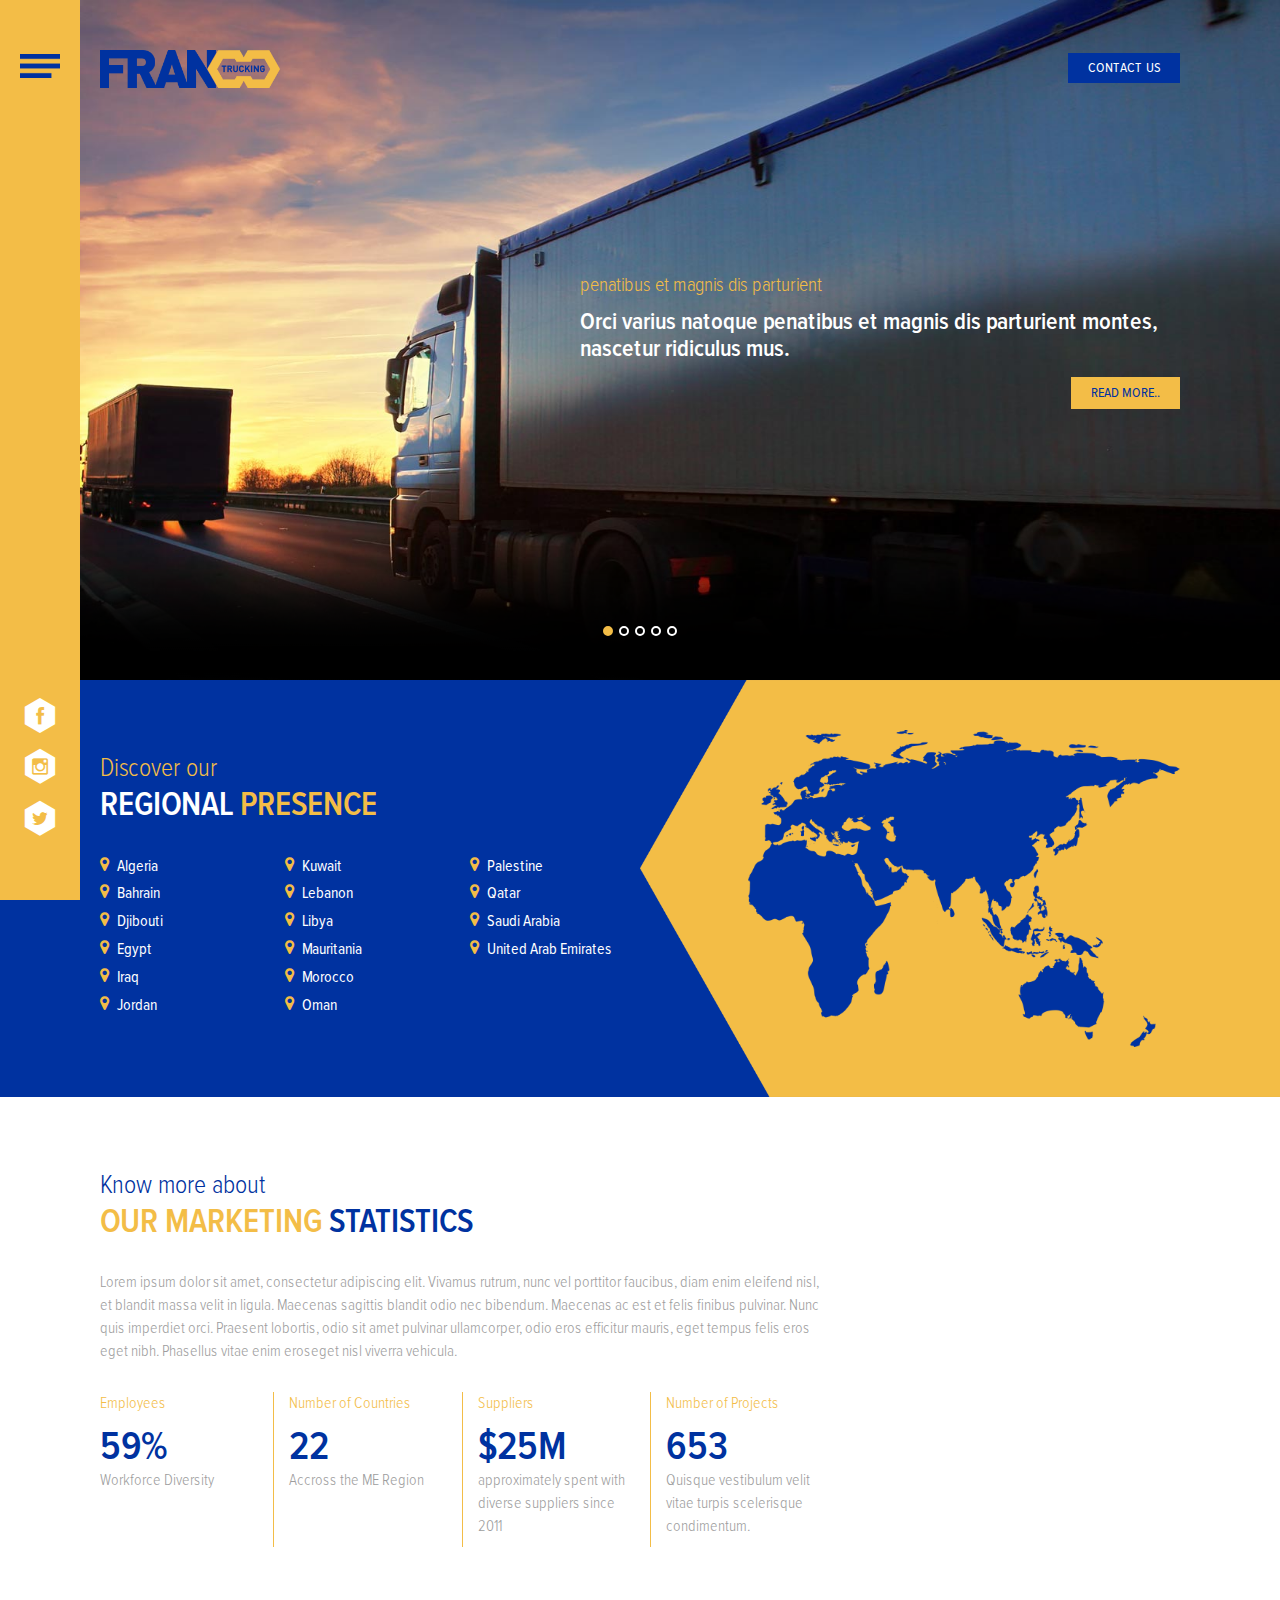
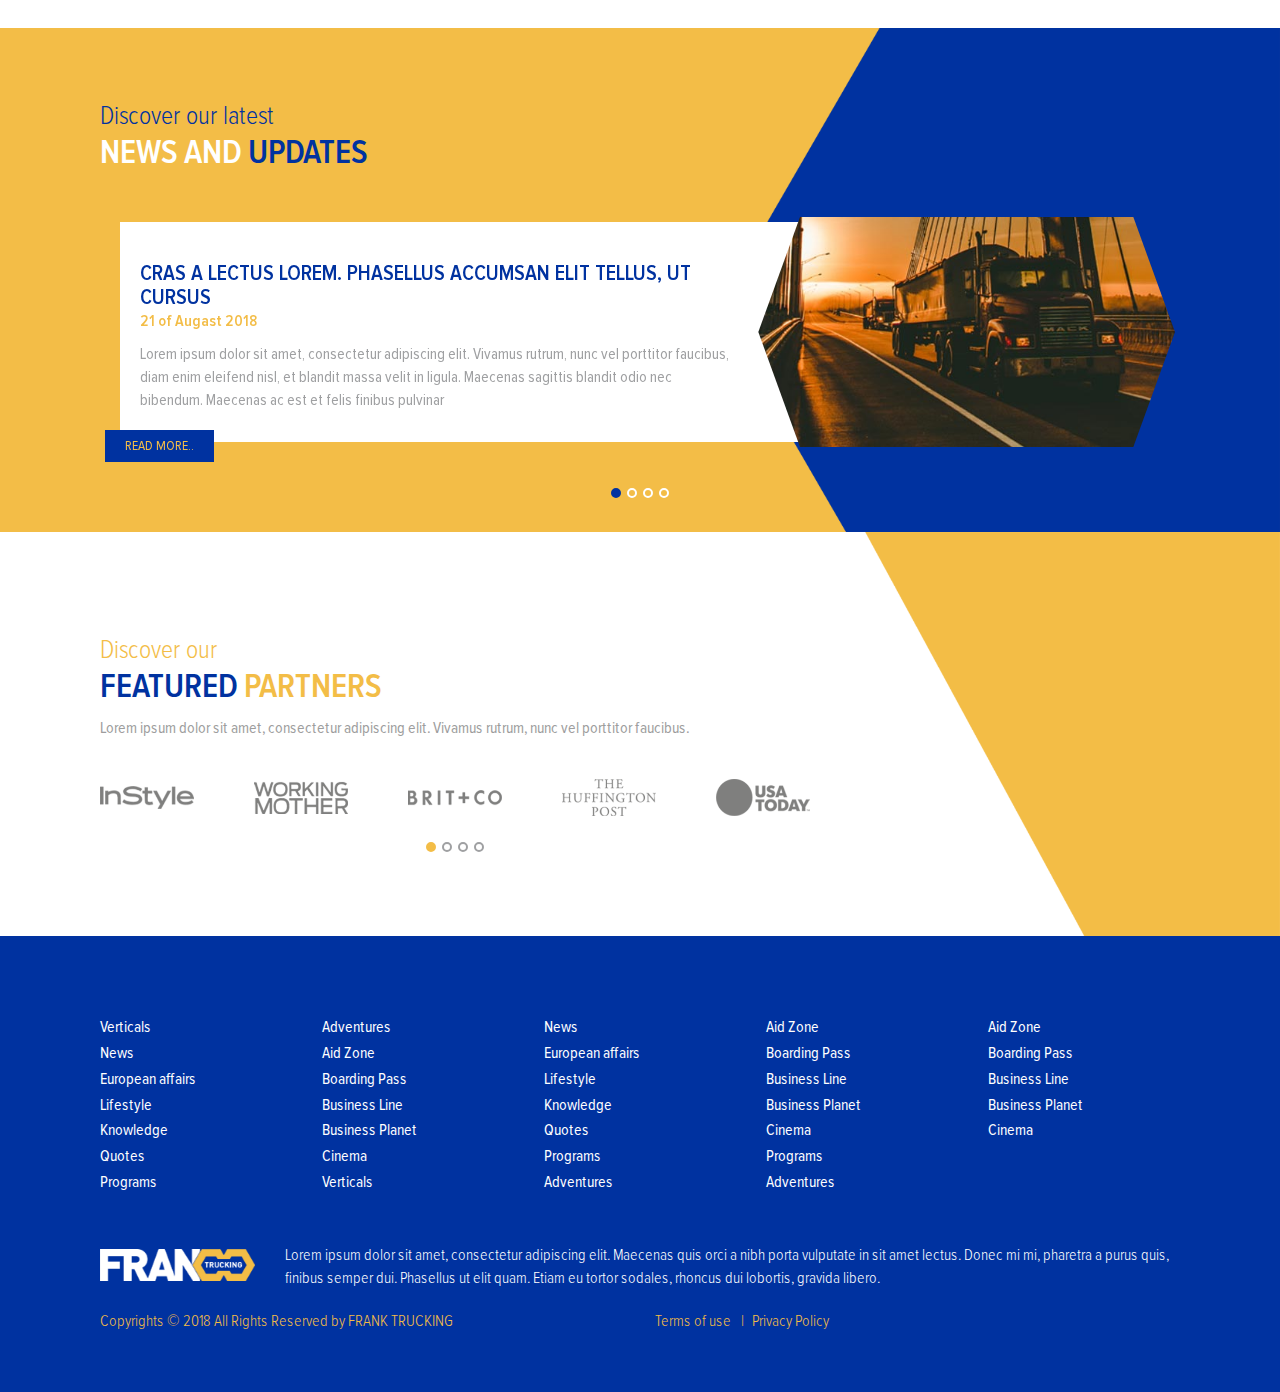
<file: index.html>
<!DOCTYPE html>
<html lang="en">
  <head>
    <meta charset="utf-8">
    <meta http-equiv="X-UA-Compatible" content="IE=edge">
    <meta name="viewport" content="width=device-width, initial-scale=1">
    <!-- The above 3 meta tags *must* come first in the head; any other head content must come *after* these tags -->
    <title>Franco</title>
 
    <link rel="apple-touch-icon" sizes="180x180" href="favicon/apple-touch-icon.png">
    <link rel="icon" type="image/png" sizes="32x32" href="favicon/favicon-32x32.png">
    <link rel="icon" type="image/png" sizes="16x16" href="favicon/favicon-16x16.png">
    <link rel="manifest" href="favicon/site.webmanifest">
    <link rel="mask-icon" href="favicon/safari-pinned-tab.svg" color="#5bbad5">
    <link rel="shortcut icon" href="favicon/favicon.ico">
    <meta name="msapplication-TileColor" content="#ffffff">
    <meta name="msapplication-config" content="favicon/browserconfig.xml">
    <meta name="theme-color" content="#ffffff">

    <!-- CSS -->
    <link href="css/bootstrap.min.css" rel="stylesheet">
    <link href="css/owl.carousel.min.css" rel="stylesheet">
    <link href="css/owl.theme.default.min.css" rel="stylesheet">
    <link rel="stylesheet" href="css/jquery.mCustomScrollbar.min.css">
    <link href="css/style.css" rel="stylesheet">

    <!-- HTML5 shim and Respond.js for IE8 support of HTML5 elements and media queries -->
    <!-- WARNING: Respond.js doesn't work if you view the page via file:// -->
    <!--[if lt IE 9]>
      <script src="https://oss.maxcdn.com/html5shiv/3.7.3/html5shiv.min.js"></script>
      <script src="https://oss.maxcdn.com/respond/1.4.2/respond.min.js"></script>
    <![endif]-->
  </head>
  <body>

    <div class="fixedMenu">
      <div class="container v-center">
        <div class="col-sm-4 col-xs-3">
            <a href="#7" class="menuBtn"><img src="img/menu_icon_blue.png"></a>
        </div>
        <div class="col-sm-4 col-xs-6">
          <div class="logo">
              <a href="index.html"><img class="logo" src="img/logo.png" alt="Logo"></a>
          </div>
          
        </div>
        <div class="col-sm-4 col-xs-3">
          <div class="socialIconsAndContactBtn">
            <div class="socialIcons">
              <a href="#7" target="_blank">
                  <span class="icon-fb"></span>
              </a>
              <a href="#7" target="_blank">
                  <span class="icon-insta"></span>
              </a>
              <a href="#7" target="_blank">
                  <span class="icon-twitter1"></span>
              </a>
            </div>
            <div class="contactBtn">
                <a class="m_btn" href="contact.html">Contact Us</a>
            </div>
          </div>
        </div>
      </div>
    </div>

    <div class="mainMenu">
      
      <div class="container">
        <a href="#7" class="closeMenu">x</a>

        <div class="warp">
          <div class="col-sm-6">
            <div class="menu">
              <ul>
                <li class="current-menu-item"><a href="index.html">Homepage</a></li>
                <li><a href="board-of-directors-and-corporate-governance.html">About Us</a></li>
                <li><a href="sustainability-and-compliance.html">Sustainability and Compliance</a></li>
                <li><a href="business-units.html">Business Units</a></li>
                <li><a href="people.html">PEOPLE</a></li>
                <li><a href="services.html">Services</a></li>
              </ul>
            </div>
          </div>
          <div class="col-sm-6">
            <div class="socialIcons">
              <a href="#7" target="_blank">
                  <span class="icon-fb"></span>
              </a>
              <a href="#7" target="_blank">
                  <span class="icon-insta"></span>
              </a>
              <a href="#7" target="_blank">
                  <span class="icon-twitter1"></span>
              </a>
            </div>
            <div class="logo">
              <img src="img/footer_logo.png" alt="">
            </div>
          </div>
        </div>
      </div>
    </div>
    <section class="mainImage">
      <div class="leftNav">
        <a href="#7" class="menuBtn"><img src="img/menu_icon_blue.png"></a>
        <div class="socialIcons">
          <a href="#7" target="_blank">
              <span class="icon-fb"></span>
          </a><br>
          <a href="#7" target="_blank">
              <span class="icon-insta"></span>
          </a><br>
          <a href="#7" target="_blank">
              <span class="icon-twitter1"></span>
          </a>
        </div>
      </div>
      <div class="topHeader">
        <div class="container">
          <div class="col-xs-6">
            <a href="index.html"><img class="logo" src="img/logo.png" alt="Logo"></a>
          </div>
          <div class="col-xs-6">
            <div class="nav">
              <a class="m_btn" href="contact.html">Contact Us</a>
            </div>
          </div>
        </div>
      </div>
      <div class="owl-carousel">

        <!--Item-->
        <div class="item cover" style="background-image: url('img/slider_img_1.jpg')">

          <div class="container">
            <div class="col-xs-12">
              <div class="content v-center">
                <div class="box">
                    <p>penatibus et magnis dis parturient</p>
                    <h1>Orci varius natoque penatibus et magnis dis parturient montes, nascetur ridiculus mus.</h1>
                    <a class="s_btn" href="#7">Read more..</a>
                </div>
                
              </div> 
            </div> 
          </div>
          
          <div class="shadow"></div>
        </div>

        <!--Item-->
        <div class="item cover" style="background-image: url('img/slider_img_1.jpg')">

          <div class="container">
            <div class="col-xs-12">
              <div class="content v-center">
                <div class="box">
                    <p>penatibus et magnis dis parturient</p>
                    <h1>Orci varius natoque penatibus et magnis dis parturient montes, nascetur ridiculus mus.</h1>
                    <a class="s_btn" href="#7">Read more..</a>
                </div>
                
              </div> 
            </div> 
          </div>
          
          <div class="shadow"></div>
        </div>

        <!--Item-->
        <div class="item cover" style="background-image: url('img/slider_img_1.jpg')">

          <div class="container">
            <div class="col-xs-12">
              <div class="content v-center">
                <div class="box">
                    <p>penatibus et magnis dis parturient</p>
                    <h1>Orci varius natoque penatibus et magnis dis parturient montes, nascetur ridiculus mus.</h1>
                    <a class="s_btn" href="#7">Read more..</a>
                </div>
                
              </div> 
            </div> 
          </div>
          
          <div class="shadow"></div>
        </div>

        <!--Item-->
        <div class="item cover" style="background-image: url('img/slider_img_1.jpg')">

          <div class="container">
            <div class="col-xs-12">
              <div class="content v-center">
                <div class="box">
                    <p>penatibus et magnis dis parturient</p>
                    <h1>Orci varius natoque penatibus et magnis dis parturient montes, nascetur ridiculus mus.</h1>
                    <a class="s_btn" href="#7">Read more..</a>
                </div>
                
              </div> 
            </div> 
          </div>
          
          <div class="shadow"></div>
        </div>

        <!--Item-->
        <div class="item cover" style="background-image: url('img/slider_img_1.jpg')">

          <div class="container">
            <div class="col-xs-12">
              <div class="content v-center">
                <div class="box">
                    <p>penatibus et magnis dis parturient</p>
                    <h1>Orci varius natoque penatibus et magnis dis parturient montes, nascetur ridiculus mus.</h1>
                    <a class="s_btn" href="#7">Read more..</a>
                </div>
                
              </div> 
            </div> 
          </div>
          
          <div class="shadow"></div>
        </div>
      </div>
    </section>

    <section class="discover">
      <div class="container">
        <div class="col-md-6 col-sm-12">
          <div class="title">
            <p>Discover our</p>
            <h1><span>Regional</span> Presence</h1>
          </div>
          <div class="content">
            <ul>
                <li><span class="icon-map-marker"></span> Algeria</li>
                <li><span class="icon-map-marker"></span> Bahrain</li>
                <li><span class="icon-map-marker"></span> Djibouti</li>
                <li><span class="icon-map-marker"></span> Egypt</li>
                <li><span class="icon-map-marker"></span> Iraq</li>
                <li><span class="icon-map-marker"></span> Jordan</li>
                <li><span class="icon-map-marker"></span> Kuwait</li>
                <li><span class="icon-map-marker"></span> Lebanon</li>
                <li><span class="icon-map-marker"></span> Libya</li>
                <li><span class="icon-map-marker"></span> Mauritania</li>
                <li><span class="icon-map-marker"></span> Morocco</li>
                <li><span class="icon-map-marker"></span> Oman</li>
                <li><span class="icon-map-marker"></span> Palestine</li>
                <li><span class="icon-map-marker"></span> Qatar</li>
                <li><span class="icon-map-marker"></span> Saudi Arabia</li>
                <li><span class="icon-map-marker"></span> United Arab Emirates</li>
            </ul>
          </div>
          <div class="clearfix"></div>
        </div>

        <div class="col-md-5 col-md-offset-1 col-sm-5 topShapeMob">
          <div class="map">
            <img class="img-responsive center-block" src="img/discover_map.png" alt="">
          </div>
        </div>

      </div>
    </section>

    <section class="knowMore" style="background-image: url('img/knowmore_bg_pc_parallax.jpg');">
      <div class="container">

        <div class="col-md-8 col-sm-12 contentCol sameHeight">
          <div class="title">
            <p>Know more about</p>
            <h1><span>Our Marketing</span> Statistics</h1>
          </div>
          <div class="content">
            <p>Lorem ipsum dolor sit amet, consectetur adipiscing elit. Vivamus rutrum, nunc vel porttitor faucibus, diam enim eleifend nisl, et blandit massa velit in ligula. Maecenas sagittis blandit odio nec bibendum. Maecenas ac est et felis finibus pulvinar. Nunc quis imperdiet orci. Praesent lobortis, odio sit amet pulvinar ullamcorper, odio eros efficitur mauris, eget tempus felis eros eget nibh. Phasellus vitae enim eroseget nisl viverra vehicula.</p>
            <div class="statistics">
              <div class="row">
                <div class="col-md-3 col-sm-6 col">
                  <p class="head">Employees</p>
                  <h1>59%</h1>
                  <p>Workforce Diversity</p>
                </div>
                
                <div class="col-md-3 col-sm-6 col">
                  <p class="head">Number of Countries</p>
                  <h1>22</h1>
                  <p>Accross the ME Region</p>
                </div>

                <div class="col-md-3 col-sm-6 col">
                  <p class="head">Suppliers</p>
                  <h1>$25M</h1>
                  <p>approximately spent with diverse suppliers since 2011</p>
                </div>

                <div class="col-md-3 col-sm-6 col">
                  <p class="head">Number of Projects</p>
                  <h1>653</h1>
                  <p>Quisque vestibulum velit vitae turpis scelerisque condimentum. </p>
                </div>

              </div>
            </div>
          </div>
        </div>

        <div class="col-md-4 col-sm-12 shapeCol sameHeight">
          <img class="rightShapePc" src="img/knowmore_bg_pc.png">
        </div>

      </div>
    </section>

    <section class="news">
      <div class="container">
        <div class="col-xs-12">
          <div class="title">
            <p>Discover our latest</p>
            <h1><span>News and</span> updates</h1>
          </div>
        </div>
        <div class="col-xs-12 shapeCol">
          <div class="content">
            <div class="owl-carousel">

              <!--Item-->
              <div class="item">
                <div class="row">
                  <div class="col-md-8 col-sm-12 col sameHeight">
                    <div class="content">
                      <h1>Cras a lectus lorem. Phasellus accumsan elit tellus, ut cursus</h1>
                      <p class="date">21 of Augast 2018</p>
                      <p>Lorem ipsum dolor sit amet, consectetur adipiscing elit. Vivamus rutrum, nunc vel porttitor faucibus, diam enim eleifend nisl, et blandit massa velit in ligula. Maecenas sagittis blandit odio nec bibendum. Maecenas ac est et felis finibus pulvinar</p>
                      <a class="m_btn" href="#7">Read more..</a>
                    </div>
                  </div>
                  <div class="col-md-4 col-sm-12 col sameHeight">
                    <div class="imgBox cover" style="background-image: url('img/news_img.jpg')"></div>
                  </div>
                </div>
              </div>

              <!--Item-->
              <div class="item">
                <div class="row">
                  <div class="col-md-8 col-sm-12 col sameHeight">
                    <div class="content">
                      <h1>Cras a lectus lorem. Phasellus accumsan elit tellus, ut cursus</h1>
                      <p class="date">21 of Augast 2018</p>
                      <p>Lorem ipsum dolor sit amet, consectetur adipiscing elit. Vivamus rutrum, nunc vel porttitor faucibus, diam enim eleifend nisl, et blandit massa velit in ligula. Maecenas sagittis blandit odio nec bibendum. Maecenas ac est et felis finibus pulvinar</p>
                      <a class="m_btn" href="#7">Read more..</a>
                    </div>
                  </div>
                  <div class="col-md-4 col-sm-12 col sameHeight">
                    <div class="imgBox cover" style="background-image: url('img/news_img.jpg')"></div>
                  </div>
                </div>
              </div>

              <!--Item-->
              <div class="item">
                <div class="row">
                  <div class="col-md-8 col-sm-12 col sameHeight">
                    <div class="content">
                      <h1>Cras a lectus lorem. Phasellus accumsan elit tellus, ut cursus</h1>
                      <p class="date">21 of Augast 2018</p>
                      <p>Lorem ipsum dolor sit amet, consectetur adipiscing elit. Vivamus rutrum, nunc vel porttitor faucibus, diam enim eleifend nisl, et blandit massa velit in ligula. Maecenas sagittis blandit odio nec bibendum. Maecenas ac est et felis finibus pulvinar</p>
                      <a class="m_btn" href="#7">Read more..</a>
                    </div>
                  </div>
                  <div class="col-md-4 col-sm-12 col sameHeight">
                    <div class="imgBox cover" style="background-image: url('img/news_img.jpg')"></div>
                  </div>
                </div>
              </div>

              <!--Item-->
              <div class="item">
                <div class="row">
                  <div class="col-md-8 col-sm-12 col sameHeight">
                    <div class="content">
                      <h1>Cras a lectus lorem. Phasellus accumsan elit tellus, ut cursus</h1>
                      <p class="date">21 of Augast 2018</p>
                      <p>Lorem ipsum dolor sit amet, consectetur adipiscing elit. Vivamus rutrum, nunc vel porttitor faucibus, diam enim eleifend nisl, et blandit massa velit in ligula. Maecenas sagittis blandit odio nec bibendum. Maecenas ac est et felis finibus pulvinar</p>
                      <a class="m_btn" href="#7">Read more..</a>
                    </div>
                  </div>
                  <div class="col-md-4 col-sm-12 col sameHeight">
                    <div class="imgBox cover" style="background-image: url('img/news_img.jpg')"></div>
                  </div>
                </div>
              </div>

            </div>
          </div>
        </div>
      </div>
    </section>

    <section class="partners">
      <div class="container">
        <div class="col-md-8">
          <div class="title">
            <p>Discover our</p>
            <h1><span>Featured</span> Partners</h1>
          </div>
          <div class="content">
            <p>Lorem ipsum dolor sit amet, consectetur adipiscing elit. Vivamus rutrum, nunc vel porttitor faucibus.</p>
          </div>

        </div>
        <div class="col-md-8 shapeCol">
            <div class="content">
              <div class="owl-carousel">
                <div class="item">
                  <img class="img-responsive" src="img/partners_logos_1.png" alt="">
                </div>
                <div class="item">
                  <img class="img-responsive" src="img/partners_logos_2.png" alt="">
                </div>
                <div class="item">
                  <img class="img-responsive" src="img/partners_logos_3.png" alt="">
                </div>
                <div class="item">
                  <img class="img-responsive" src="img/partners_logos_4.png" alt="">
                </div>
                <div class="item">
                  <img class="img-responsive" src="img/partners_logos_5.png" alt="">
                </div>
                <div class="item">
                  <img class="img-responsive" src="img/partners_logos_1.png" alt="">
                </div>
                <div class="item">
                  <img class="img-responsive" src="img/partners_logos_2.png" alt="">
                </div>
                <div class="item">
                  <img class="img-responsive" src="img/partners_logos_3.png" alt="">
                </div>
                <div class="item">
                  <img class="img-responsive" src="img/partners_logos_4.png" alt="">
                </div>
                <div class="item">
                  <img class="img-responsive" src="img/partners_logos_5.png" alt="">
                </div>
                <div class="item">
                  <img class="img-responsive" src="img/partners_logos_1.png" alt="">
                </div>
                <div class="item">
                  <img class="img-responsive" src="img/partners_logos_2.png" alt="">
                </div>
                <div class="item">
                  <img class="img-responsive" src="img/partners_logos_3.png" alt="">
                </div>
                <div class="item">
                  <img class="img-responsive" src="img/partners_logos_4.png" alt="">
                </div>
                <div class="item">
                  <img class="img-responsive" src="img/partners_logos_5.png" alt="">
                </div>
                <div class="item">
                  <img class="img-responsive" src="img/partners_logos_1.png" alt="">
                </div>
                <div class="item">
                  <img class="img-responsive" src="img/partners_logos_2.png" alt="">
                </div>
                <div class="item">
                  <img class="img-responsive" src="img/partners_logos_3.png" alt="">
                </div>
                <div class="item">
                  <img class="img-responsive" src="img/partners_logos_4.png" alt="">
                </div>
                <div class="item">
                  <img class="img-responsive" src="img/partners_logos_5.png" alt="">
                </div>
              </div>
            </div>
        </div>
      </div>
    </section>

    <footer>
      <div class="container">
        <div class="col-sm-12">
          <div class="menu">
            <ul>
                <li><a href="#7">Verticals</a></li>
                <li><a href="#7">News</a></li>
                <li><a href="#7">European affairs</a></li>
                <li><a href="#7">Lifestyle</a></li>
                <li><a href="#7">Knowledge</a></li>
                <li><a href="#7">Quotes</a></li>
                <li><a href="#7">Programs</a></li>
                <li><a href="#7">Adventures</a></li>
                <li><a href="#7">Aid Zone</a></li>
                <li><a href="#7">Boarding Pass</a></li>
                <li><a href="#7">Business Line</a></li>
                <li><a href="#7">Business Planet</a></li>
                <li><a href="#7">Cinema</a></li>
                <li><a href="#7">Verticals</a></li>
                <li><a href="#7">News</a></li>
                <li><a href="#7">European affairs</a></li>
                <li><a href="#7">Lifestyle</a></li>
                <li><a href="#7">Knowledge</a></li>
                <li><a href="#7">Quotes</a></li>
                <li><a href="#7">Programs</a></li>
                <li><a href="#7">Adventures</a></li>
                <li><a href="#7">Aid Zone</a></li>
                <li><a href="#7">Boarding Pass</a></li>
                <li><a href="#7">Business Line</a></li>
                <li><a href="#7">Business Planet</a></li>
                <li><a href="#7">Cinema</a></li>
                <li><a href="#7">Programs</a></li>
                <li><a href="#7">Adventures</a></li>
                <li><a href="#7">Aid Zone</a></li>
                <li><a href="#7">Boarding Pass</a></li>
                <li><a href="#7">Business Line</a></li>
                <li><a href="#7">Business Planet</a></li>
                <li><a href="#7">Cinema</a></li>
            </ul>
          </div>
        </div>
        <div class="col-sm-3 col-md-2">
          <img class="logo img-responsive" src="img/footer_logo.png" alt="Logo">
        </div>
        <div class="col-sm-9 col-md-10">
          <p>Lorem ipsum dolor sit amet, consectetur adipiscing elit. Maecenas quis orci a nibh porta vulputate in sit amet lectus. Donec mi mi, pharetra a purus quis, finibus semper dui. Phasellus ut elit quam. Etiam eu tortor sodales, rhoncus dui lobortis, gravida libero. </p>
        </div>
        <div class="clearfix"></div>
        <div class="copyrights">
          <div class="col-sm-6">
            <p>Copyrights © 2018 All Rights Reserved by FRANK TRUCKING</p>
          </div>
          <div class="col-sm-6">
            <a href="#7">Terms of use</a>
            <a href="#7">Privacy Policy</a>
          </div>
          <div class="clearfix"></div>
        </div>
      </div>
    </footer>

    <!-- JavaScript plugins -->
    <script src="js/jquery.min.js"></script>
    <script src="js/bootstrap.min.js"></script>
    <script src="js/owl.carousel.min.js"></script>
    <script src="js/grids.min.js"></script>
    <script src="js/jquery.mCustomScrollbar.concat.min.js"></script>
    <script src="js/main.js"></script>
  </body>
</html>
</file>
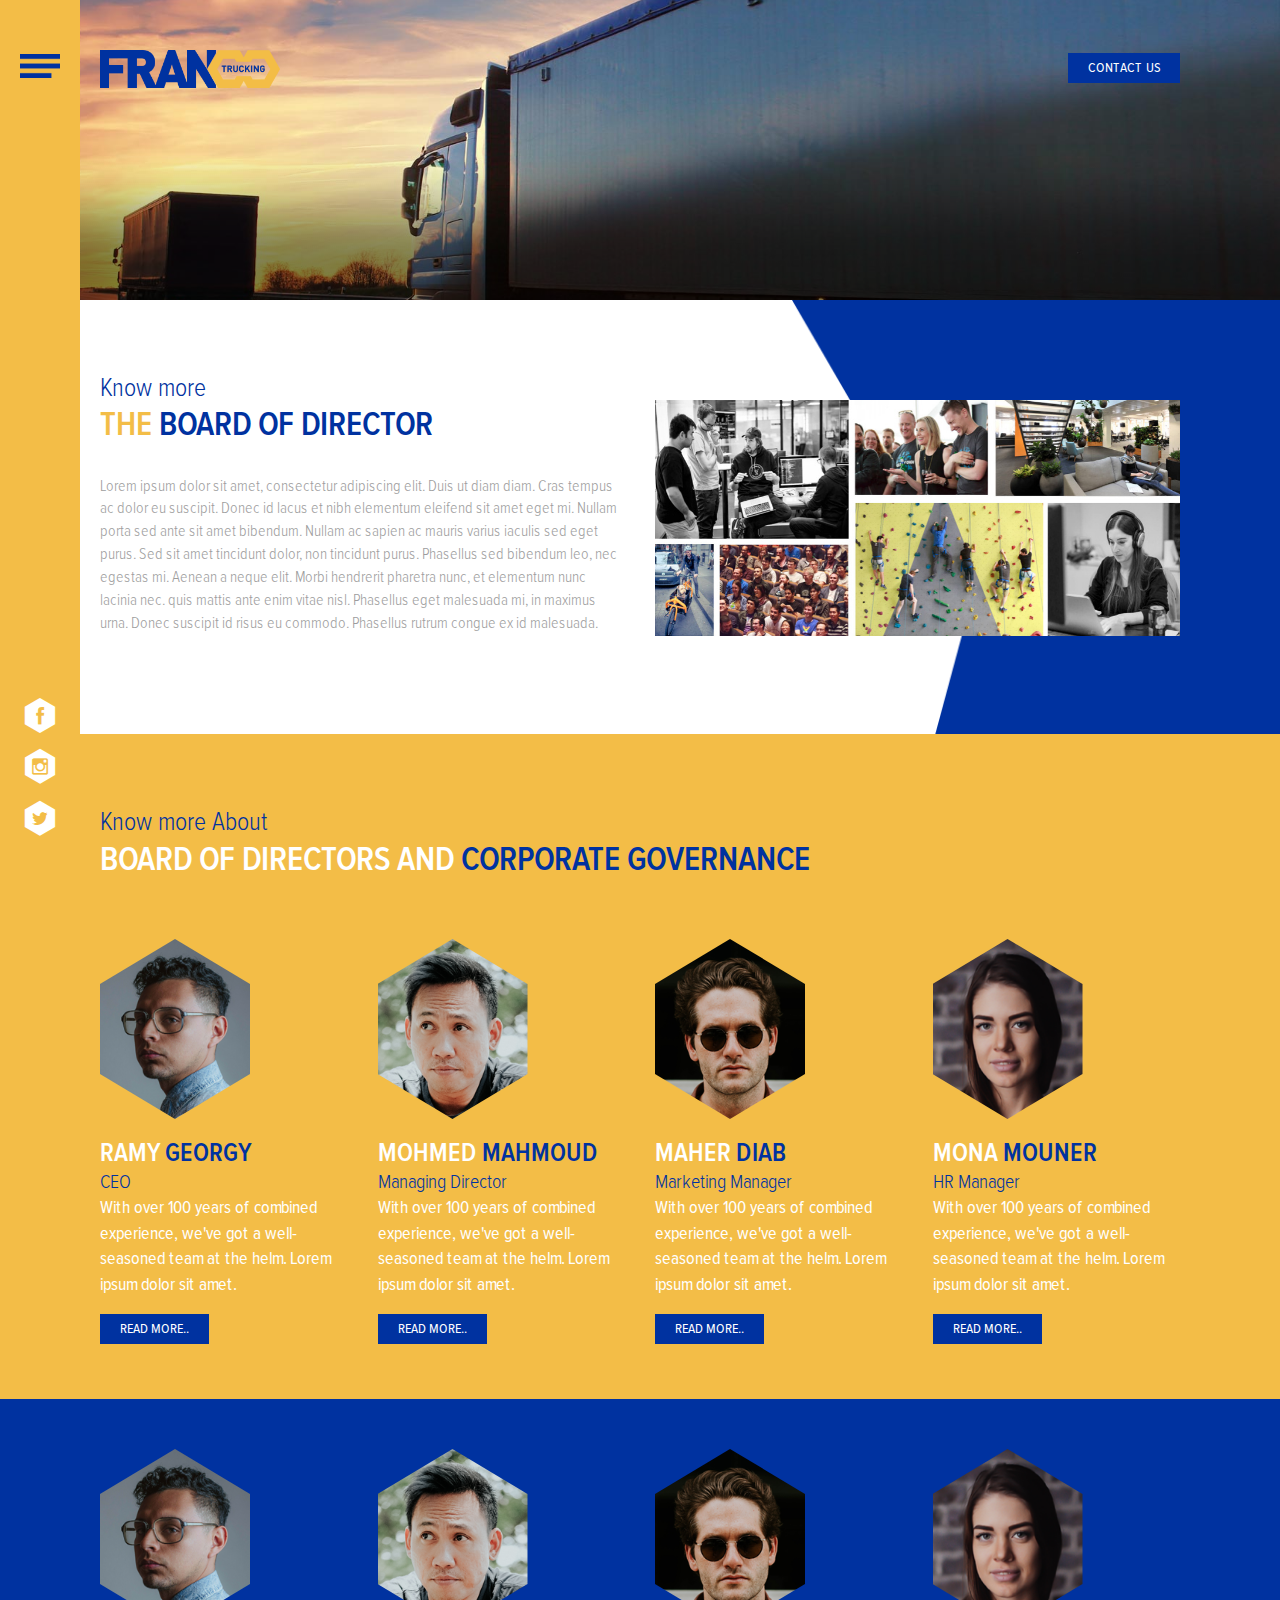
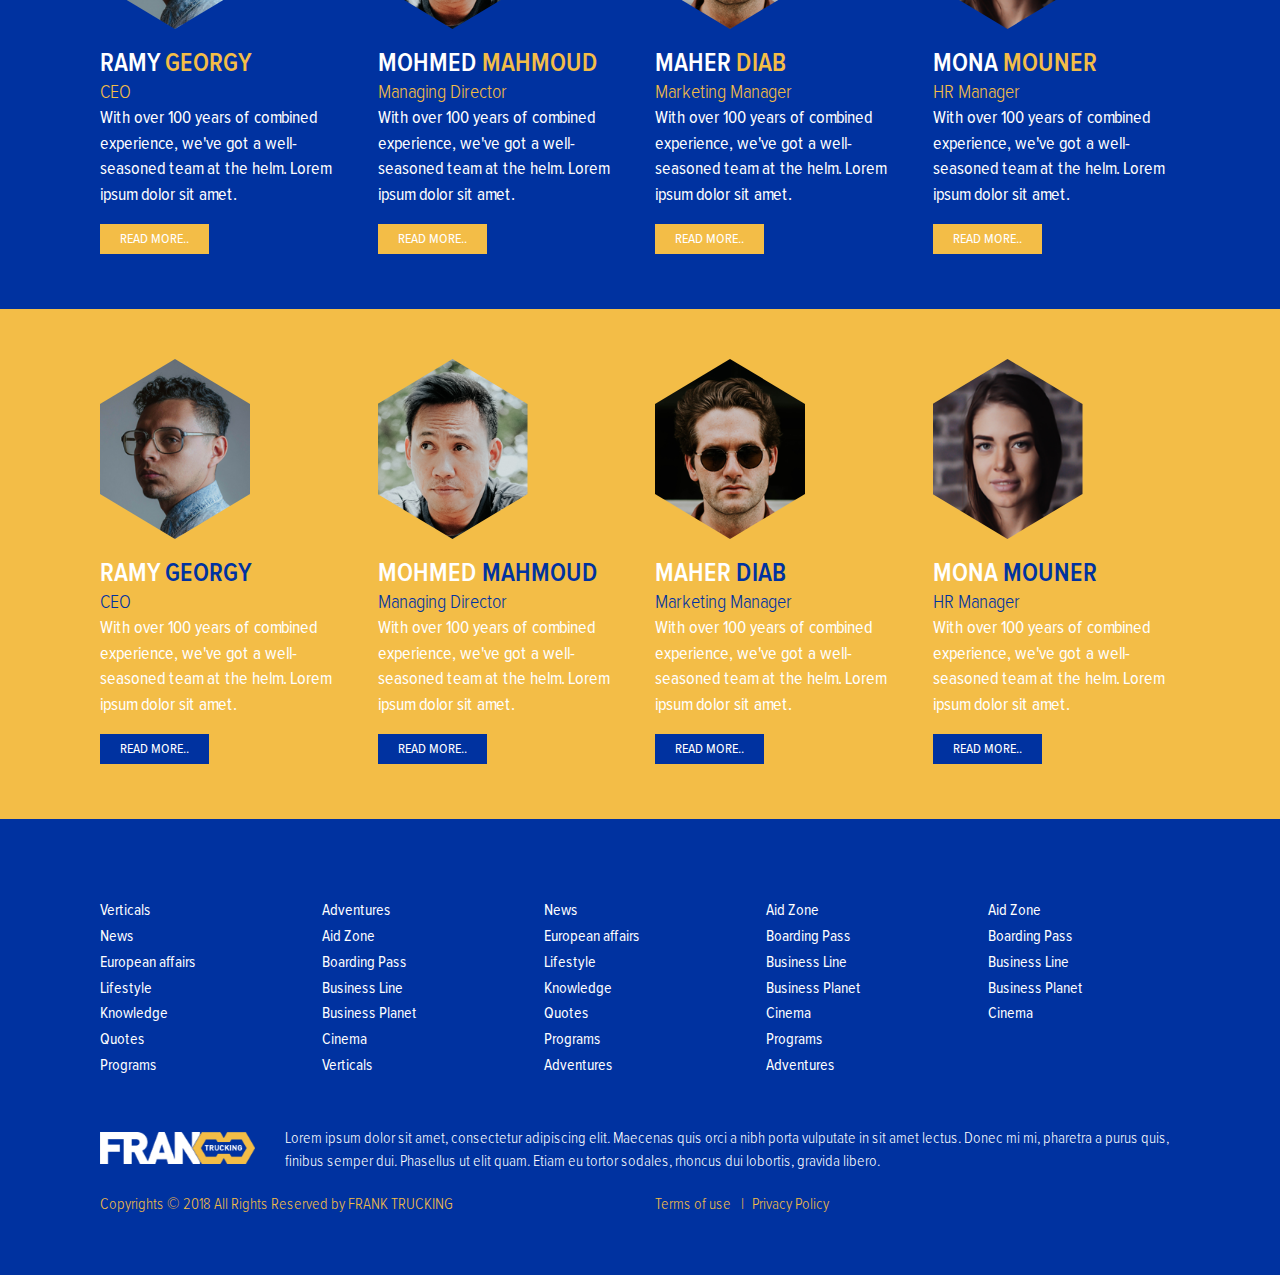
<file: board-of-directors-and-corporate-governance.html>
<!DOCTYPE html>
<html lang="en">
  <head>
    <meta charset="utf-8">
    <meta http-equiv="X-UA-Compatible" content="IE=edge">
    <meta name="viewport" content="width=device-width, initial-scale=1">
    <!-- The above 3 meta tags *must* come first in the head; any other head content must come *after* these tags -->
    <title>Franco</title>
 
    <link rel="apple-touch-icon" sizes="180x180" href="favicon/apple-touch-icon.png">
    <link rel="icon" type="image/png" sizes="32x32" href="favicon/favicon-32x32.png">
    <link rel="icon" type="image/png" sizes="16x16" href="favicon/favicon-16x16.png">
    <link rel="manifest" href="favicon/site.webmanifest">
    <link rel="mask-icon" href="favicon/safari-pinned-tab.svg" color="#5bbad5">
    <link rel="shortcut icon" href="favicon/favicon.ico">
    <meta name="msapplication-TileColor" content="#ffffff">
    <meta name="msapplication-config" content="favicon/browserconfig.xml">
    <meta name="theme-color" content="#ffffff">

    <!-- CSS -->
    <link href="css/bootstrap.min.css" rel="stylesheet">
    <link href="css/owl.carousel.min.css" rel="stylesheet">
    <link href="css/owl.theme.default.min.css" rel="stylesheet">
    <link rel="stylesheet" href="css/jquery.mCustomScrollbar.min.css">
    <link href="css/style.css" rel="stylesheet">

    <!-- HTML5 shim and Respond.js for IE8 support of HTML5 elements and media queries -->
    <!-- WARNING: Respond.js doesn't work if you view the page via file:// -->
    <!--[if lt IE 9]>
      <script src="https://oss.maxcdn.com/html5shiv/3.7.3/html5shiv.min.js"></script>
      <script src="https://oss.maxcdn.com/respond/1.4.2/respond.min.js"></script>
    <![endif]-->
  </head>
  <body>

    <div class="fixedMenu">
      <div class="container v-center">
        <div class="col-sm-4 col-xs-3">
            <a href="#7" class="menuBtn"><img src="img/menu_icon_blue.png"></a>
        </div>
        <div class="col-sm-4 col-xs-6">
          <div class="logo">
              <a href="index.html"><img class="logo" src="img/logo.png" alt="Logo"></a>
          </div>
          
        </div>
        <div class="col-sm-4 col-xs-3">
          <div class="socialIconsAndContactBtn">
            <div class="socialIcons">
              <a href="#7" target="_blank">
                  <span class="icon-fb"></span>
              </a>
              <a href="#7" target="_blank">
                  <span class="icon-insta"></span>
              </a>
              <a href="#7" target="_blank">
                  <span class="icon-twitter1"></span>
              </a>
            </div>
            <div class="contactBtn">
                <a class="m_btn" href="contact.html">Contact Us</a>
            </div>
          </div>
        </div>
      </div>
    </div>

    <div class="mainMenu">
      
      <div class="container">
        <a href="#7" class="closeMenu">x</a>

        <div class="warp">
          <div class="col-sm-6">
            <div class="menu">
              <ul>
                <li><a href="index.html">Homepage</a></li>
                <li class="current-menu-item"><a href="board-of-directors-and-corporate-governance.html">About Us</a></li>
                <li><a href="sustainability-and-compliance.html">Sustainability and Compliance</a></li>
                <li><a href="business-units.html">Business Units</a></li>
                <li><a href="people.html">PEOPLE</a></li>
                <li><a href="services.html">Services</a></li>
              </ul>
            </div>
          </div>
          <div class="col-sm-6">
            <div class="socialIcons">
              <a href="#7" target="_blank">
                  <span class="icon-fb"></span>
              </a>
              <a href="#7" target="_blank">
                  <span class="icon-insta"></span>
              </a>
              <a href="#7" target="_blank">
                  <span class="icon-twitter1"></span>
              </a>
            </div>
            <div class="logo">
              <img src="img/footer_logo.png" alt="">
            </div>
          </div>
        </div>
      </div>
    </div>
    <section class="mainImage">
      <div class="leftNav">
        <a href="#7" class="menuBtn"><img src="img/menu_icon_blue.png"></a>
        <div class="socialIcons">
          <a href="#7" target="_blank">
              <span class="icon-fb"></span>
          </a><br>
          <a href="#7" target="_blank">
              <span class="icon-insta"></span>
          </a><br>
          <a href="#7" target="_blank">
              <span class="icon-twitter1"></span>
          </a>
        </div>
      </div>
      <div class="topHeader">
        <div class="container">
          <div class="col-xs-6">
            <a href="index.html"><img class="logo" src="img/logo.png" alt="Logo"></a>
          </div>
          <div class="col-xs-6">
            <div class="nav">
              <a class="m_btn" href="contact.html">Contact Us</a>
            </div>
          </div>
        </div>
      </div>
      <div class="hero cover" style="background-image: url('img/slider_img_1.jpg')">
        <div class="shadow"></div>
      </div>
    </section>

    <section class="knowMoreInner">
      <div class="container">

        <div class="col-md-6 col-sm-12 contentCol">
          <div class="title">
            <p>Know more</p>
            <h1><span>The</span> Board of Director</h1>
          </div>
          <div class="content">
            <p>Lorem ipsum dolor sit amet, consectetur adipiscing elit. Duis ut diam diam. Cras tempus ac dolor eu suscipit. Donec id lacus et nibh elementum eleifend sit amet eget mi. Nullam porta sed ante sit amet bibendum. Nullam ac sapien ac mauris varius iaculis sed eget purus. Sed sit amet tincidunt dolor, non tincidunt purus. Phasellus sed bibendum leo, nec egestas mi. Aenean a neque elit. Morbi hendrerit pharetra nunc, et elementum nunc lacinia nec.
              quis mattis ante enim vitae nisl. Phasellus eget malesuada mi, in maximus urna. Donec suscipit id risus eu commodo. Phasellus rutrum congue ex id malesuada.</p>
          </div>
        </div>

        <div class="col-md-6 col-sm-12 shapeCol">
          <img class="img-responsive center-block" src="img/knowmore_img_1.jpg" alt="">
        </div>

      </div>
    </section>

    <div class="teamWarp">

      <section class="team">
        <div class="title">
          <div class="container">
            <div class="col-xs-12">
              <p>Know more About</p>
              <h1><span>Board of Directors and</span> Corporate Governance</h1>
            </div>
          </div>
        </div>

        <div class="box">
          <div class="container">

            <div class="col-md-3 col-sm-6">
              <div class="teamBox">
                <div class="face cover" style="background-image:url('img/team_img_1.png')"></div>
                <div class="clearfix"></div>
                <div class="pTitle">
                  <h1><span>RAMY</span> GEORGY</h1>
                  <p>CEO</p>
                </div>
                <div class="pContent">
                  <p>With over 100 years of combined experience, we've got a well-seasoned team at the helm. Lorem ipsum dolor sit amet.</p>
                </div>
                <a class="m_btn" href="#7">Read more..</a>
              </div>
            </div>

            <div class="col-md-3 col-sm-6">
              <div class="teamBox">
                <div class="face cover" style="background-image:url('img/team_img_2.png')"></div>
                <div class="clearfix"></div>
                <div class="pTitle">
                  <h1><span>Mohmed</span> Mahmoud</h1>
                  <p>Managing Director</p>
                </div>
                <div class="pContent">
                  <p>With over 100 years of combined experience, we've got a well-seasoned team at the helm. Lorem ipsum dolor sit amet.</p>
                </div>
                <a class="m_btn" href="#7">Read more..</a>
              </div>
            </div>

            <div class="col-md-3 col-sm-6">
              <div class="teamBox">
                <div class="face cover" style="background-image:url('img/team_img_3.png')"></div>
                <div class="clearfix"></div>
                <div class="pTitle">
                  <h1><span>Maher</span> Diab</h1>
                  <p>Marketing Manager</p>
                </div>
                <div class="pContent">
                  <p>With over 100 years of combined experience, we've got a well-seasoned team at the helm. Lorem ipsum dolor sit amet.</p>
                </div>
                <a class="m_btn" href="#7">Read more..</a>
              </div>
            </div>

            <div class="col-md-3 col-sm-6">
              <div class="teamBox">
                <div class="face cover" style="background-image:url('img/team_img_4.png')"></div>
                <div class="clearfix"></div>
                <div class="pTitle">
                  <h1><span>Mona</span> Mouner</h1>
                  <p>HR Manager</p>
                </div>
                <div class="pContent">
                  <p>With over 100 years of combined experience, we've got a well-seasoned team at the helm. Lorem ipsum dolor sit amet.</p>
                </div>
                <a class="m_btn" href="#7">Read more..</a>
              </div>
            </div>

          </div>
        </div>

        <div class="box">
          <div class="container">
            
            <div class="col-md-3 col-sm-6">
              <div class="teamBox">
                <div class="face cover" style="background-image:url('img/team_img_1.png')"></div>
                <div class="clearfix"></div>
                <div class="pTitle">
                  <h1><span>RAMY</span> GEORGY</h1>
                  <p>CEO</p>
                </div>
                <div class="pContent">
                  <p>With over 100 years of combined experience, we've got a well-seasoned team at the helm. Lorem ipsum dolor sit amet.</p>
                </div>
                <a class="m_btn" href="#7">Read more..</a>
              </div>
            </div>

            <div class="col-md-3 col-sm-6">
              <div class="teamBox">
                <div class="face cover" style="background-image:url('img/team_img_2.png')"></div>
                <div class="clearfix"></div>
                <div class="pTitle">
                  <h1><span>Mohmed</span> Mahmoud</h1>
                  <p>Managing Director</p>
                </div>
                <div class="pContent">
                  <p>With over 100 years of combined experience, we've got a well-seasoned team at the helm. Lorem ipsum dolor sit amet.</p>
                </div>
                <a class="m_btn" href="#7">Read more..</a>
              </div>
            </div>

            <div class="col-md-3 col-sm-6">
              <div class="teamBox">
                <div class="face cover" style="background-image:url('img/team_img_3.png')"></div>
                <div class="clearfix"></div>
                <div class="pTitle">
                  <h1><span>Maher</span> Diab</h1>
                  <p>Marketing Manager</p>
                </div>
                <div class="pContent">
                  <p>With over 100 years of combined experience, we've got a well-seasoned team at the helm. Lorem ipsum dolor sit amet.</p>
                </div>
                <a class="m_btn" href="#7">Read more..</a>
              </div>
            </div>

            <div class="col-md-3 col-sm-6">
              <div class="teamBox">
                <div class="face cover" style="background-image:url('img/team_img_4.png')"></div>
                <div class="clearfix"></div>
                <div class="pTitle">
                  <h1><span>Mona</span> Mouner</h1>
                  <p>HR Manager</p>
                </div>
                <div class="pContent">
                  <p>With over 100 years of combined experience, we've got a well-seasoned team at the helm. Lorem ipsum dolor sit amet.</p>
                </div>
                <a class="m_btn" href="#7">Read more..</a>
              </div>
            </div>

          </div>
        </div>

        <div class="box">
          <div class="container">
            
            <div class="col-md-3 col-sm-6">
              <div class="teamBox">
                <div class="face cover" style="background-image:url('img/team_img_1.png')"></div>
                <div class="clearfix"></div>
                <div class="pTitle">
                  <h1><span>RAMY</span> GEORGY</h1>
                  <p>CEO</p>
                </div>
                <div class="pContent">
                  <p>With over 100 years of combined experience, we've got a well-seasoned team at the helm. Lorem ipsum dolor sit amet.</p>
                </div>
                <a class="m_btn" href="#7">Read more..</a>
              </div>
            </div>

            <div class="col-md-3 col-sm-6">
              <div class="teamBox">
                <div class="face cover" style="background-image:url('img/team_img_2.png')"></div>
                <div class="clearfix"></div>
                <div class="pTitle">
                  <h1><span>Mohmed</span> Mahmoud</h1>
                  <p>Managing Director</p>
                </div>
                <div class="pContent">
                  <p>With over 100 years of combined experience, we've got a well-seasoned team at the helm. Lorem ipsum dolor sit amet.</p>
                </div>
                <a class="m_btn" href="#7">Read more..</a>
              </div>
            </div>

            <div class="col-md-3 col-sm-6">
              <div class="teamBox">
                <div class="face cover" style="background-image:url('img/team_img_3.png')"></div>
                <div class="clearfix"></div>
                <div class="pTitle">
                  <h1><span>Maher</span> Diab</h1>
                  <p>Marketing Manager</p>
                </div>
                <div class="pContent">
                  <p>With over 100 years of combined experience, we've got a well-seasoned team at the helm. Lorem ipsum dolor sit amet.</p>
                </div>
                <a class="m_btn" href="#7">Read more..</a>
              </div>
            </div>

            <div class="col-md-3 col-sm-6">
              <div class="teamBox">
                <div class="face cover" style="background-image:url('img/team_img_4.png')"></div>
                <div class="clearfix"></div>
                <div class="pTitle">
                  <h1><span>Mona</span> Mouner</h1>
                  <p>HR Manager</p>
                </div>
                <div class="pContent">
                  <p>With over 100 years of combined experience, we've got a well-seasoned team at the helm. Lorem ipsum dolor sit amet.</p>
                </div>
                <a class="m_btn" href="#7">Read more..</a>
              </div>
            </div>

          </div>
        </div>

      </section>

    </div>

    

    <footer>
      <div class="container">
        <div class="col-sm-12">
          <div class="menu">
            <ul>
                <li><a href="#7">Verticals</a></li>
                <li><a href="#7">News</a></li>
                <li><a href="#7">European affairs</a></li>
                <li><a href="#7">Lifestyle</a></li>
                <li><a href="#7">Knowledge</a></li>
                <li><a href="#7">Quotes</a></li>
                <li><a href="#7">Programs</a></li>
                <li><a href="#7">Adventures</a></li>
                <li><a href="#7">Aid Zone</a></li>
                <li><a href="#7">Boarding Pass</a></li>
                <li><a href="#7">Business Line</a></li>
                <li><a href="#7">Business Planet</a></li>
                <li><a href="#7">Cinema</a></li>
                <li><a href="#7">Verticals</a></li>
                <li><a href="#7">News</a></li>
                <li><a href="#7">European affairs</a></li>
                <li><a href="#7">Lifestyle</a></li>
                <li><a href="#7">Knowledge</a></li>
                <li><a href="#7">Quotes</a></li>
                <li><a href="#7">Programs</a></li>
                <li><a href="#7">Adventures</a></li>
                <li><a href="#7">Aid Zone</a></li>
                <li><a href="#7">Boarding Pass</a></li>
                <li><a href="#7">Business Line</a></li>
                <li><a href="#7">Business Planet</a></li>
                <li><a href="#7">Cinema</a></li>
                <li><a href="#7">Programs</a></li>
                <li><a href="#7">Adventures</a></li>
                <li><a href="#7">Aid Zone</a></li>
                <li><a href="#7">Boarding Pass</a></li>
                <li><a href="#7">Business Line</a></li>
                <li><a href="#7">Business Planet</a></li>
                <li><a href="#7">Cinema</a></li>
            </ul>
          </div>
        </div>
        <div class="col-sm-3 col-md-2">
          <img class="logo img-responsive" src="img/footer_logo.png" alt="Logo">
        </div>
        <div class="col-sm-9 col-md-10">
          <p>Lorem ipsum dolor sit amet, consectetur adipiscing elit. Maecenas quis orci a nibh porta vulputate in sit amet lectus. Donec mi mi, pharetra a purus quis, finibus semper dui. Phasellus ut elit quam. Etiam eu tortor sodales, rhoncus dui lobortis, gravida libero. </p>
        </div>
        <div class="clearfix"></div>
        <div class="copyrights">
          <div class="col-sm-6">
            <p>Copyrights © 2018 All Rights Reserved by FRANK TRUCKING</p>
          </div>
          <div class="col-sm-6">
            <a href="#7">Terms of use</a>
            <a href="#7">Privacy Policy</a>
          </div>
          <div class="clearfix"></div>
        </div>
      </div>
    </footer>

    <!-- JavaScript plugins -->
    <script src="js/jquery.min.js"></script>
    <script src="js/bootstrap.min.js"></script>
    <script src="js/owl.carousel.min.js"></script>
    <script src="js/grids.min.js"></script>
    <script src="js/jquery.mCustomScrollbar.concat.min.js"></script>
    <script src="js/main.js"></script>
  </body>
</html>
</file>
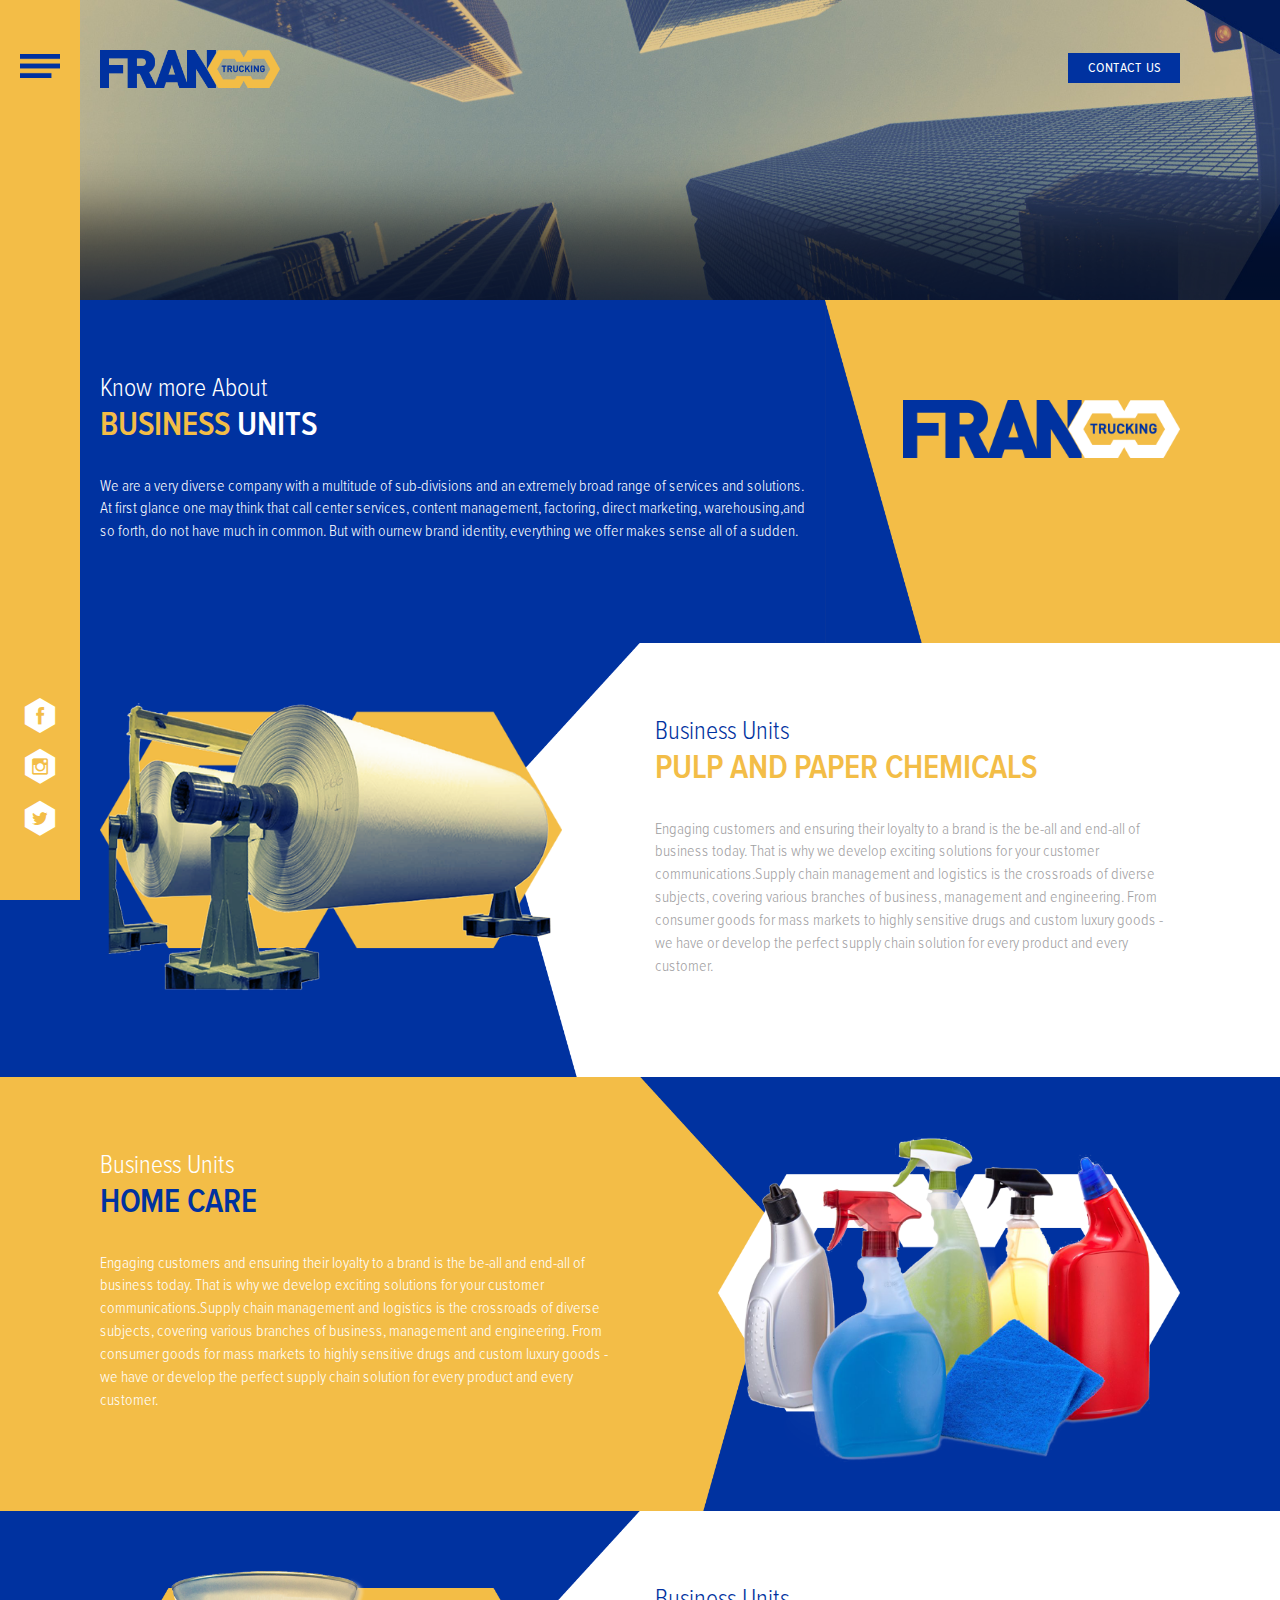
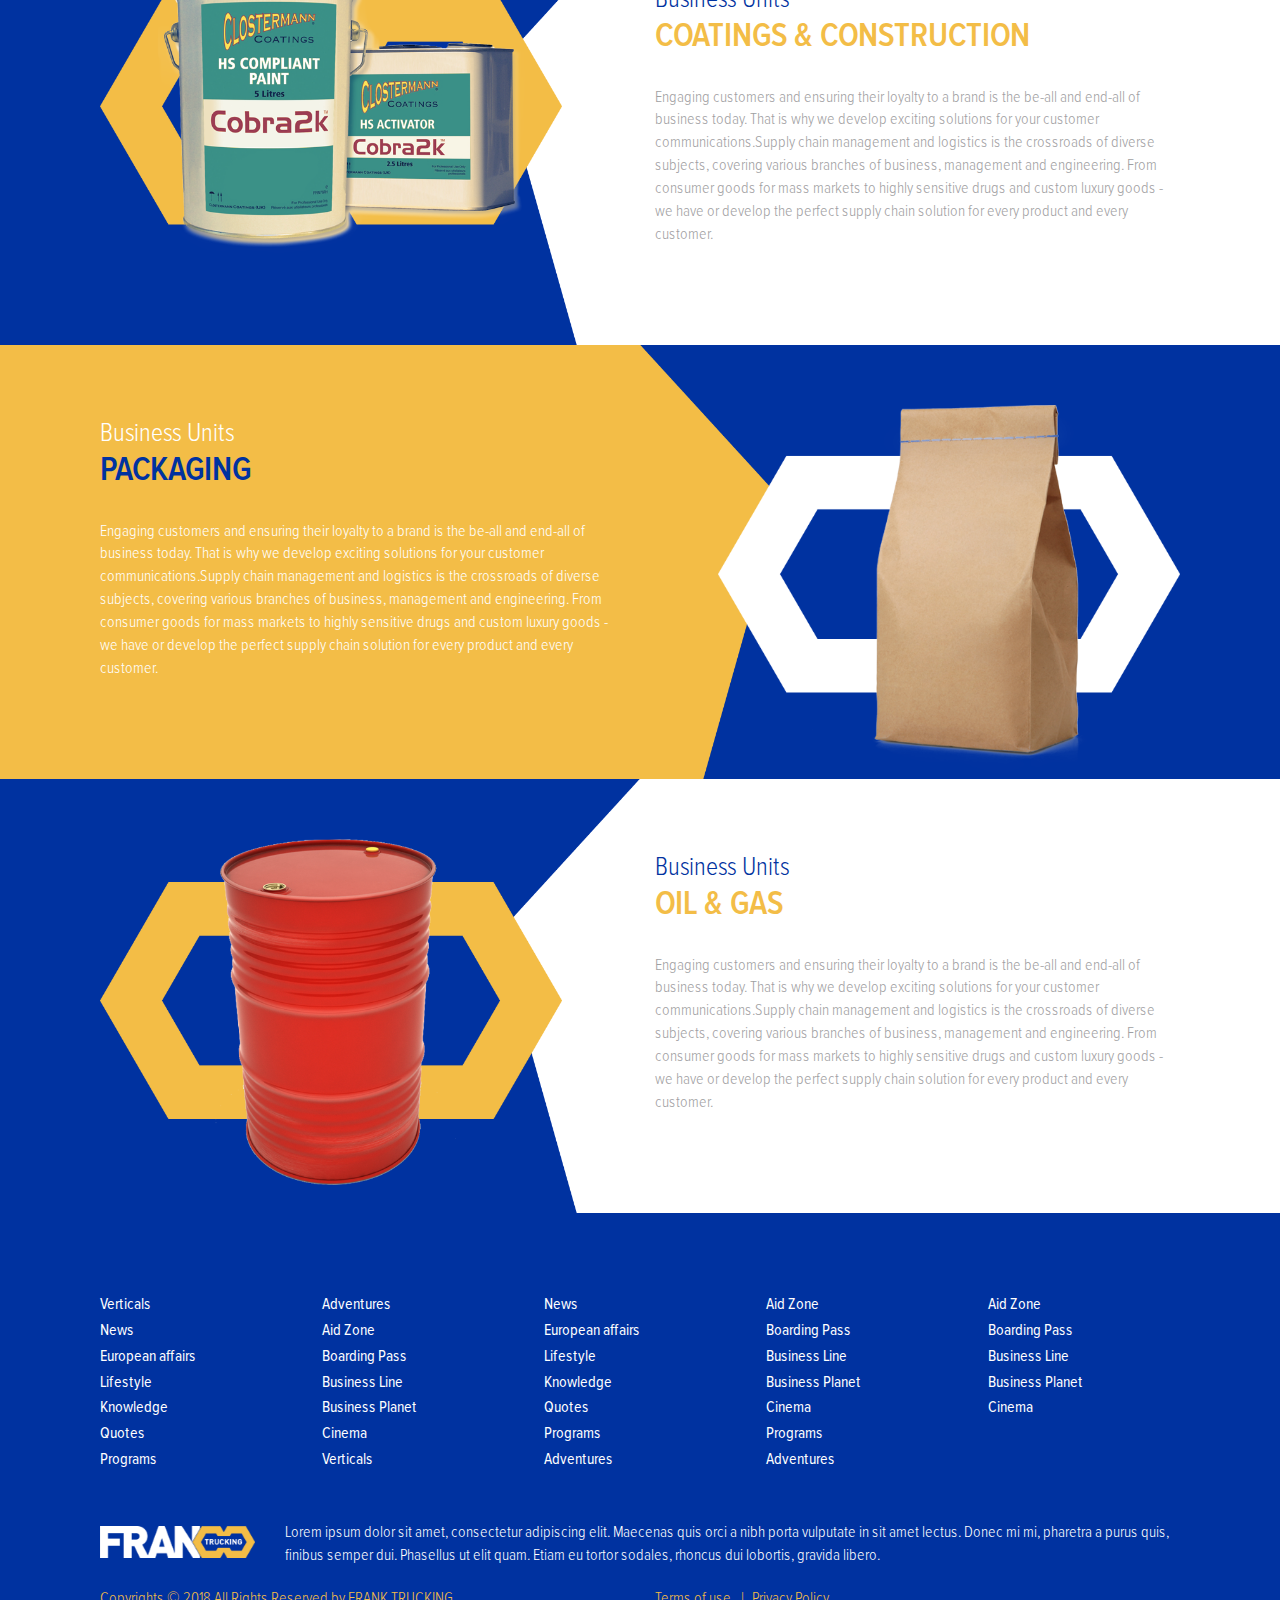
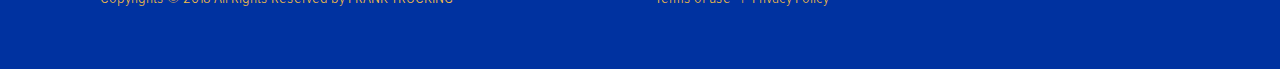
<file: business-units.html>
<!DOCTYPE html>
<html lang="en">
  <head>
    <meta charset="utf-8">
    <meta http-equiv="X-UA-Compatible" content="IE=edge">
    <meta name="viewport" content="width=device-width, initial-scale=1">
    <!-- The above 3 meta tags *must* come first in the head; any other head content must come *after* these tags -->
    <title>Franco</title>
 
    <link rel="apple-touch-icon" sizes="180x180" href="favicon/apple-touch-icon.png">
    <link rel="icon" type="image/png" sizes="32x32" href="favicon/favicon-32x32.png">
    <link rel="icon" type="image/png" sizes="16x16" href="favicon/favicon-16x16.png">
    <link rel="manifest" href="favicon/site.webmanifest">
    <link rel="mask-icon" href="favicon/safari-pinned-tab.svg" color="#5bbad5">
    <link rel="shortcut icon" href="favicon/favicon.ico">
    <meta name="msapplication-TileColor" content="#ffffff">
    <meta name="msapplication-config" content="favicon/browserconfig.xml">
    <meta name="theme-color" content="#ffffff">

    <!-- CSS -->
    <link href="css/bootstrap.min.css" rel="stylesheet">
    <link href="css/owl.carousel.min.css" rel="stylesheet">
    <link href="css/owl.theme.default.min.css" rel="stylesheet">
    <link rel="stylesheet" href="css/jquery.mCustomScrollbar.min.css">
    <link href="css/style.css" rel="stylesheet">

    <!-- HTML5 shim and Respond.js for IE8 support of HTML5 elements and media queries -->
    <!-- WARNING: Respond.js doesn't work if you view the page via file:// -->
    <!--[if lt IE 9]>
      <script src="https://oss.maxcdn.com/html5shiv/3.7.3/html5shiv.min.js"></script>
      <script src="https://oss.maxcdn.com/respond/1.4.2/respond.min.js"></script>
    <![endif]-->
  </head>
  <body>

    <div class="fixedMenu">
      <div class="container v-center">
        <div class="col-sm-4 col-xs-3">
            <a href="#7" class="menuBtn"><img src="img/menu_icon_blue.png"></a>
        </div>
        <div class="col-sm-4 col-xs-6">
          <div class="logo">
              <a href="index.html"><img class="logo" src="img/logo.png" alt="Logo"></a>
          </div>
          
        </div>
        <div class="col-sm-4 col-xs-3">
          <div class="socialIconsAndContactBtn">
            <div class="socialIcons">
              <a href="#7" target="_blank">
                  <span class="icon-fb"></span>
              </a>
              <a href="#7" target="_blank">
                  <span class="icon-insta"></span>
              </a>
              <a href="#7" target="_blank">
                  <span class="icon-twitter1"></span>
              </a>
            </div>
            <div class="contactBtn">
                <a class="m_btn" href="contact.html">Contact Us</a>
            </div>
          </div>
        </div>
      </div>
    </div>

    <div class="mainMenu">
      
      <div class="container">
        <a href="#7" class="closeMenu">x</a>

        <div class="warp">
          <div class="col-sm-6">
            <div class="menu">
              <ul>
                <li><a href="index.html">Homepage</a></li>
                <li><a href="board-of-directors-and-corporate-governance.html">About Us</a></li>
                <li><a href="sustainability-and-compliance.html">Sustainability and Compliance</a></li>
                <li class="current-menu-item"><a href="business-units.html">Business Units</a></li>
                <li><a href="people.html">PEOPLE</a></li>
                <li><a href="services.html">Services</a></li>
              </ul>
            </div>
          </div>
          <div class="col-sm-6">
            <div class="socialIcons">
              <a href="#7" target="_blank">
                  <span class="icon-fb"></span>
              </a>
              <a href="#7" target="_blank">
                  <span class="icon-insta"></span>
              </a>
              <a href="#7" target="_blank">
                  <span class="icon-twitter1"></span>
              </a>
            </div>
            <div class="logo">
              <img src="img/footer_logo.png" alt="">
            </div>
          </div>
        </div>
      </div>
    </div>
    <section class="mainImage">
      <div class="leftNav">
        <a href="#7" class="menuBtn"><img src="img/menu_icon_blue.png"></a>
        <div class="socialIcons">
          <a href="#7" target="_blank">
              <span class="icon-fb"></span>
          </a><br>
          <a href="#7" target="_blank">
              <span class="icon-insta"></span>
          </a><br>
          <a href="#7" target="_blank">
              <span class="icon-twitter1"></span>
          </a>
        </div>
      </div>
      <div class="topHeader">
        <div class="container">
          <div class="col-xs-6">
            <a href="index.html"><img class="logo" src="img/logo.png" alt="Logo"></a>
          </div>
          <div class="col-xs-6">
            <div class="nav">
              <a class="m_btn" href="contact.html">Contact Us</a>
            </div>
          </div>
        </div>
      </div>
      <div class="hero cover" style="background-image: url('img/hero_img_2.jpg')">
        <div class="shadow"></div>
      </div>
    </section>

    <section class="knowMoreInnerBlue">
      <div class="container">

        <div class="col-md-8 col-sm-12 contentCol sameHeight">
          <div class="title">
            <p>Know more About</p>
            <h1><span>business </span> units</h1>
          </div>
          <div class="content">
            <p>We are a very diverse company with a multitude of sub-divisions and an extremely broad range of services and solutions. At first glance one may think that call center services, content management, factoring, direct marketing, warehousing,and so forth, do not have much in common. But with ournew brand identity, everything we offer makes sense all of a sudden.</p>
          </div>
        </div>

        <div class="col-md-4 col-sm-12 shapeCol sameHeight">
          <img class="img-responsive center-block" src="img/business-units_img_1.png" alt="">
        </div>

      </div>
    </section>

    <div class="bUnitsWarp">

        <section class="bUnits">
            <div class="container">
                <div class="col-md-6 col-sm-12 shapeCol sameHeight">
                    <img class="img-responsive center-block" src="img/business-units_img_2.png" alt="">
                </div>

                <div class="col-md-6 col-sm-12 contentCol sameHeight">
                    <div class="title">
                        <p>Business Units</p>
                        <h1><span>Pulp and Paper Chemicals</span></h1>
                    </div>
                    <div class="content">
                        <p>Engaging customers and ensuring their loyalty to a brand is the be-all and end-all of business today. That is why we develop exciting solutions for your customer communications.Supply chain management and logistics is the crossroads of diverse subjects, covering various branches of business, management and engineering. From consumer goods for mass markets to highly sensitive drugs and custom luxury goods - we have or develop the perfect supply chain solution for every product and every customer.</p>
                    </div>
                </div>
            </div>
        </section>

        <section class="bUnits">
            <div class="container">
                <div class="col-md-6 col-sm-12 contentCol sameHeight">
                    <div class="title">
                        <p>Business Units</p>
                        <h1><span>Home Care</span></h1>
                    </div>
                    <div class="content">
                        <p>Engaging customers and ensuring their loyalty to a brand is the be-all and end-all of business today. That is why we develop exciting solutions for your customer communications.Supply chain management and logistics is the crossroads of diverse subjects, covering various branches of business, management and engineering. From consumer goods for mass markets to highly sensitive drugs and custom luxury goods - we have or develop the perfect supply chain solution for every product and every customer.</p>
                    </div>
                </div>

                <div class="col-md-6 col-sm-12 shapeCol sameHeight">
                    <img class="img-responsive center-block" src="img/business-units_img_3.png" alt="">
                </div>
            </div>
        </section>

        <section class="bUnits">
            <div class="container">
                <div class="col-md-6 col-sm-12 shapeCol sameHeight">
                    <img class="img-responsive center-block" src="img/business-units_img_4.png" alt="">
                </div>

                <div class="col-md-6 col-sm-12 contentCol sameHeight">
                    <div class="title">
                        <p>Business Units</p>
                        <h1><span>Coatings & Construction</span></h1>
                    </div>
                    <div class="content">
                        <p>Engaging customers and ensuring their loyalty to a brand is the be-all and end-all of business today. That is why we develop exciting solutions for your customer communications.Supply chain management and logistics is the crossroads of diverse subjects, covering various branches of business, management and engineering. From consumer goods for mass markets to highly sensitive drugs and custom luxury goods - we have or develop the perfect supply chain solution for every product and every customer.</p>
                    </div>
                </div>
            </div>
        </section>

        <section class="bUnits">
            <div class="container">
                <div class="col-md-6 col-sm-12 contentCol sameHeight">
                    <div class="title">
                        <p>Business Units</p>
                        <h1><span>Packaging</span></h1>
                    </div>
                    <div class="content">
                        <p>Engaging customers and ensuring their loyalty to a brand is the be-all and end-all of business today. That is why we develop exciting solutions for your customer communications.Supply chain management and logistics is the crossroads of diverse subjects, covering various branches of business, management and engineering. From consumer goods for mass markets to highly sensitive drugs and custom luxury goods - we have or develop the perfect supply chain solution for every product and every customer.</p>
                    </div>
                </div>

                <div class="col-md-6 col-sm-12 shapeCol sameHeight">
                    <img class="img-responsive center-block" src="img/business-units_img_5.png" alt="">
                </div>
            </div>
        </section>

        <section class="bUnits">
            <div class="container">
                <div class="col-md-6 col-sm-12 shapeCol sameHeight">
                    <img class="img-responsive center-block" src="img/business-units_img_6.png" alt="">
                </div>

                <div class="col-md-6 col-sm-12 contentCol sameHeight">
                    <div class="title">
                        <p>Business Units</p>
                        <h1><span>Oil & Gas</span></h1>
                    </div>
                    <div class="content">
                        <p>Engaging customers and ensuring their loyalty to a brand is the be-all and end-all of business today. That is why we develop exciting solutions for your customer communications.Supply chain management and logistics is the crossroads of diverse subjects, covering various branches of business, management and engineering. From consumer goods for mass markets to highly sensitive drugs and custom luxury goods - we have or develop the perfect supply chain solution for every product and every customer.</p>
                    </div>
                </div>
            </div>
        </section>

    </div>

    

    <footer>
      <div class="container">
        <div class="col-sm-12">
          <div class="menu">
            <ul>
                <li><a href="#7">Verticals</a></li>
                <li><a href="#7">News</a></li>
                <li><a href="#7">European affairs</a></li>
                <li><a href="#7">Lifestyle</a></li>
                <li><a href="#7">Knowledge</a></li>
                <li><a href="#7">Quotes</a></li>
                <li><a href="#7">Programs</a></li>
                <li><a href="#7">Adventures</a></li>
                <li><a href="#7">Aid Zone</a></li>
                <li><a href="#7">Boarding Pass</a></li>
                <li><a href="#7">Business Line</a></li>
                <li><a href="#7">Business Planet</a></li>
                <li><a href="#7">Cinema</a></li>
                <li><a href="#7">Verticals</a></li>
                <li><a href="#7">News</a></li>
                <li><a href="#7">European affairs</a></li>
                <li><a href="#7">Lifestyle</a></li>
                <li><a href="#7">Knowledge</a></li>
                <li><a href="#7">Quotes</a></li>
                <li><a href="#7">Programs</a></li>
                <li><a href="#7">Adventures</a></li>
                <li><a href="#7">Aid Zone</a></li>
                <li><a href="#7">Boarding Pass</a></li>
                <li><a href="#7">Business Line</a></li>
                <li><a href="#7">Business Planet</a></li>
                <li><a href="#7">Cinema</a></li>
                <li><a href="#7">Programs</a></li>
                <li><a href="#7">Adventures</a></li>
                <li><a href="#7">Aid Zone</a></li>
                <li><a href="#7">Boarding Pass</a></li>
                <li><a href="#7">Business Line</a></li>
                <li><a href="#7">Business Planet</a></li>
                <li><a href="#7">Cinema</a></li>
            </ul>
          </div>
        </div>
        <div class="col-sm-3 col-md-2">
          <img class="logo img-responsive" src="img/footer_logo.png" alt="Logo">
        </div>
        <div class="col-sm-9 col-md-10">
          <p>Lorem ipsum dolor sit amet, consectetur adipiscing elit. Maecenas quis orci a nibh porta vulputate in sit amet lectus. Donec mi mi, pharetra a purus quis, finibus semper dui. Phasellus ut elit quam. Etiam eu tortor sodales, rhoncus dui lobortis, gravida libero. </p>
        </div>
        <div class="clearfix"></div>
        <div class="copyrights">
          <div class="col-sm-6">
            <p>Copyrights © 2018 All Rights Reserved by FRANK TRUCKING</p>
          </div>
          <div class="col-sm-6">
            <a href="#7">Terms of use</a>
            <a href="#7">Privacy Policy</a>
          </div>
          <div class="clearfix"></div>
        </div>
      </div>
    </footer>

    <!-- JavaScript plugins -->
    <script src="js/jquery.min.js"></script>
    <script src="js/bootstrap.min.js"></script>
    <script src="js/owl.carousel.min.js"></script>
    <script src="js/grids.min.js"></script>
    <script src="js/jquery.mCustomScrollbar.concat.min.js"></script>
    <script src="js/main.js"></script>
  </body>
</html>
</file>
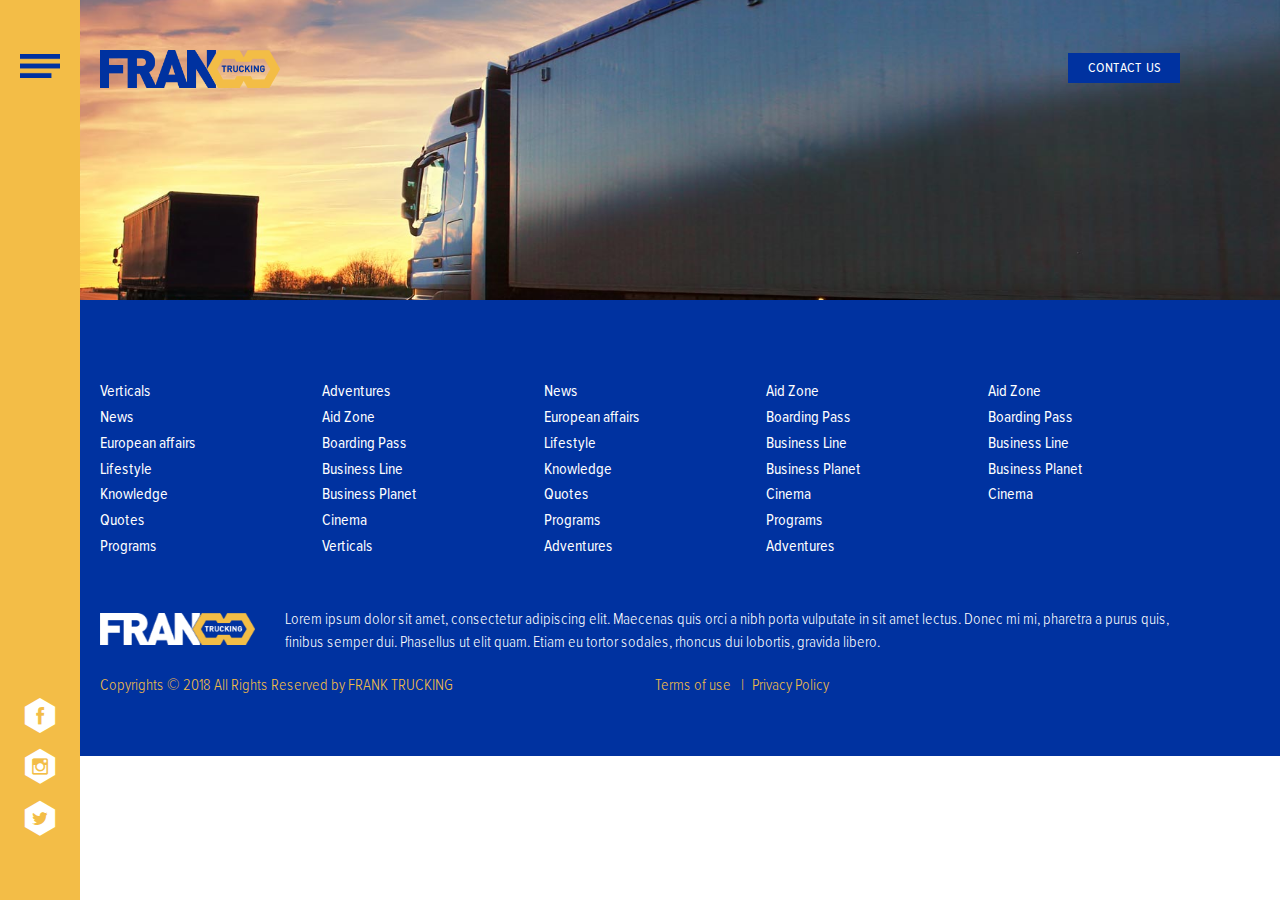
<file: empty.html>
<!DOCTYPE html>
<html lang="en">
  <head>
    <meta charset="utf-8">
    <meta http-equiv="X-UA-Compatible" content="IE=edge">
    <meta name="viewport" content="width=device-width, initial-scale=1">
    <!-- The above 3 meta tags *must* come first in the head; any other head content must come *after* these tags -->
    <title>Franco</title>
 
    <link rel="apple-touch-icon" sizes="180x180" href="favicon/apple-touch-icon.png">
    <link rel="icon" type="image/png" sizes="32x32" href="favicon/favicon-32x32.png">
    <link rel="icon" type="image/png" sizes="16x16" href="favicon/favicon-16x16.png">
    <link rel="manifest" href="favicon/site.webmanifest">
    <link rel="mask-icon" href="favicon/safari-pinned-tab.svg" color="#5bbad5">
    <link rel="shortcut icon" href="favicon/favicon.ico">
    <meta name="msapplication-TileColor" content="#ffffff">
    <meta name="msapplication-config" content="favicon/browserconfig.xml">
    <meta name="theme-color" content="#ffffff">

    <!-- CSS -->
    <link href="css/bootstrap.min.css" rel="stylesheet">
    <link href="css/owl.carousel.min.css" rel="stylesheet">
    <link href="css/owl.theme.default.min.css" rel="stylesheet">
    <link rel="stylesheet" href="css/jquery.mCustomScrollbar.min.css">
    <link href="css/style.css" rel="stylesheet">

    <!-- HTML5 shim and Respond.js for IE8 support of HTML5 elements and media queries -->
    <!-- WARNING: Respond.js doesn't work if you view the page via file:// -->
    <!--[if lt IE 9]>
      <script src="https://oss.maxcdn.com/html5shiv/3.7.3/html5shiv.min.js"></script>
      <script src="https://oss.maxcdn.com/respond/1.4.2/respond.min.js"></script>
    <![endif]-->
  </head>
  <body>

    <div class="fixedMenu">
      <div class="container v-center">
        <div class="col-sm-4 col-xs-3">
            <a href="#7" class="menuBtn"><img src="img/menu_icon_blue.png"></a>
        </div>
        <div class="col-sm-4 col-xs-6">
          <div class="logo">
              <a href="index.html"><img class="logo" src="img/logo.png" alt="Logo"></a>
          </div>
          
        </div>
        <div class="col-sm-4 col-xs-3">
          <div class="socialIconsAndContactBtn">
            <div class="socialIcons">
              <a href="#7" target="_blank">
                  <span class="icon-fb"></span>
              </a>
              <a href="#7" target="_blank">
                  <span class="icon-insta"></span>
              </a>
              <a href="#7" target="_blank">
                  <span class="icon-twitter1"></span>
              </a>
            </div>
            <div class="contactBtn">
                <a class="m_btn" href="#7">Contact Us</a>
            </div>
          </div>
        </div>
      </div>
    </div>

    <div class="mainMenu">
      
      <div class="container">
        <a href="#7" class="closeMenu">x</a>

        <div class="warp">
          <div class="col-sm-6">
            <div class="menu">
              <ul>
                <li class="current-menu-item"><a href="#7">Homepage</a></li>
                <li><a href="#7">About Us</a></li>
                <li><a href="#7">Sustainability and Compliance</a></li>
                <li><a href="#7">Business Units</a></li>
                <li><a href="#7">PEOPLE</a></li>
                <li><a href="#7">Services</a></li>
              </ul>
            </div>
          </div>
          <div class="col-sm-6">
            <div class="socialIcons">
              <a href="#7" target="_blank">
                  <span class="icon-fb"></span>
              </a>
              <a href="#7" target="_blank">
                  <span class="icon-insta"></span>
              </a>
              <a href="#7" target="_blank">
                  <span class="icon-twitter1"></span>
              </a>
            </div>
            <div class="logo">
              <img src="img/footer_logo.png" alt="">
            </div>
          </div>
        </div>
      </div>
    </div>
    <section class="mainImage">
      <div class="leftNav">
        <a href="#7" class="menuBtn"><img src="img/menu_icon_blue.png"></a>
        <div class="socialIcons">
          <a href="#7" target="_blank">
              <span class="icon-fb"></span>
          </a><br>
          <a href="#7" target="_blank">
              <span class="icon-insta"></span>
          </a><br>
          <a href="#7" target="_blank">
              <span class="icon-twitter1"></span>
          </a>
        </div>
      </div>
      <div class="topHeader">
        <div class="container">
          <div class="col-xs-6">
            <a href="index.html"><img class="logo" src="img/logo.png" alt="Logo"></a>
          </div>
          <div class="col-xs-6">
            <div class="nav">
              <a class="m_btn" href="#7">Contact Us</a>
            </div>
          </div>
        </div>
      </div>
      <div class="hero cover" style="background-image: url('img/slider_img_1.jpg')"></div>
    </section>

    

    <footer>
      <div class="container">
        <div class="col-sm-12">
          <div class="menu">
            <ul>
                <li><a href="#7">Verticals</a></li>
                <li><a href="#7">News</a></li>
                <li><a href="#7">European affairs</a></li>
                <li><a href="#7">Lifestyle</a></li>
                <li><a href="#7">Knowledge</a></li>
                <li><a href="#7">Quotes</a></li>
                <li><a href="#7">Programs</a></li>
                <li><a href="#7">Adventures</a></li>
                <li><a href="#7">Aid Zone</a></li>
                <li><a href="#7">Boarding Pass</a></li>
                <li><a href="#7">Business Line</a></li>
                <li><a href="#7">Business Planet</a></li>
                <li><a href="#7">Cinema</a></li>
                <li><a href="#7">Verticals</a></li>
                <li><a href="#7">News</a></li>
                <li><a href="#7">European affairs</a></li>
                <li><a href="#7">Lifestyle</a></li>
                <li><a href="#7">Knowledge</a></li>
                <li><a href="#7">Quotes</a></li>
                <li><a href="#7">Programs</a></li>
                <li><a href="#7">Adventures</a></li>
                <li><a href="#7">Aid Zone</a></li>
                <li><a href="#7">Boarding Pass</a></li>
                <li><a href="#7">Business Line</a></li>
                <li><a href="#7">Business Planet</a></li>
                <li><a href="#7">Cinema</a></li>
                <li><a href="#7">Programs</a></li>
                <li><a href="#7">Adventures</a></li>
                <li><a href="#7">Aid Zone</a></li>
                <li><a href="#7">Boarding Pass</a></li>
                <li><a href="#7">Business Line</a></li>
                <li><a href="#7">Business Planet</a></li>
                <li><a href="#7">Cinema</a></li>
            </ul>
          </div>
        </div>
        <div class="col-sm-3 col-md-2">
          <img class="logo img-responsive" src="img/footer_logo.png" alt="Logo">
        </div>
        <div class="col-sm-9 col-md-10">
          <p>Lorem ipsum dolor sit amet, consectetur adipiscing elit. Maecenas quis orci a nibh porta vulputate in sit amet lectus. Donec mi mi, pharetra a purus quis, finibus semper dui. Phasellus ut elit quam. Etiam eu tortor sodales, rhoncus dui lobortis, gravida libero. </p>
        </div>
        <div class="clearfix"></div>
        <div class="copyrights">
          <div class="col-sm-6">
            <p>Copyrights © 2018 All Rights Reserved by FRANK TRUCKING</p>
          </div>
          <div class="col-sm-6">
            <a href="#7">Terms of use</a>
            <a href="#7">Privacy Policy</a>
          </div>
          <div class="clearfix"></div>
        </div>
      </div>
    </footer>

    <!-- JavaScript plugins -->
    <script src="js/jquery.min.js"></script>
    <script src="js/bootstrap.min.js"></script>
    <script src="js/owl.carousel.min.js"></script>
    <script src="js/grids.min.js"></script>
    <script src="js/jquery.mCustomScrollbar.concat.min.js"></script>
    <script src="js/main.js"></script>
  </body>
</html>
</file>
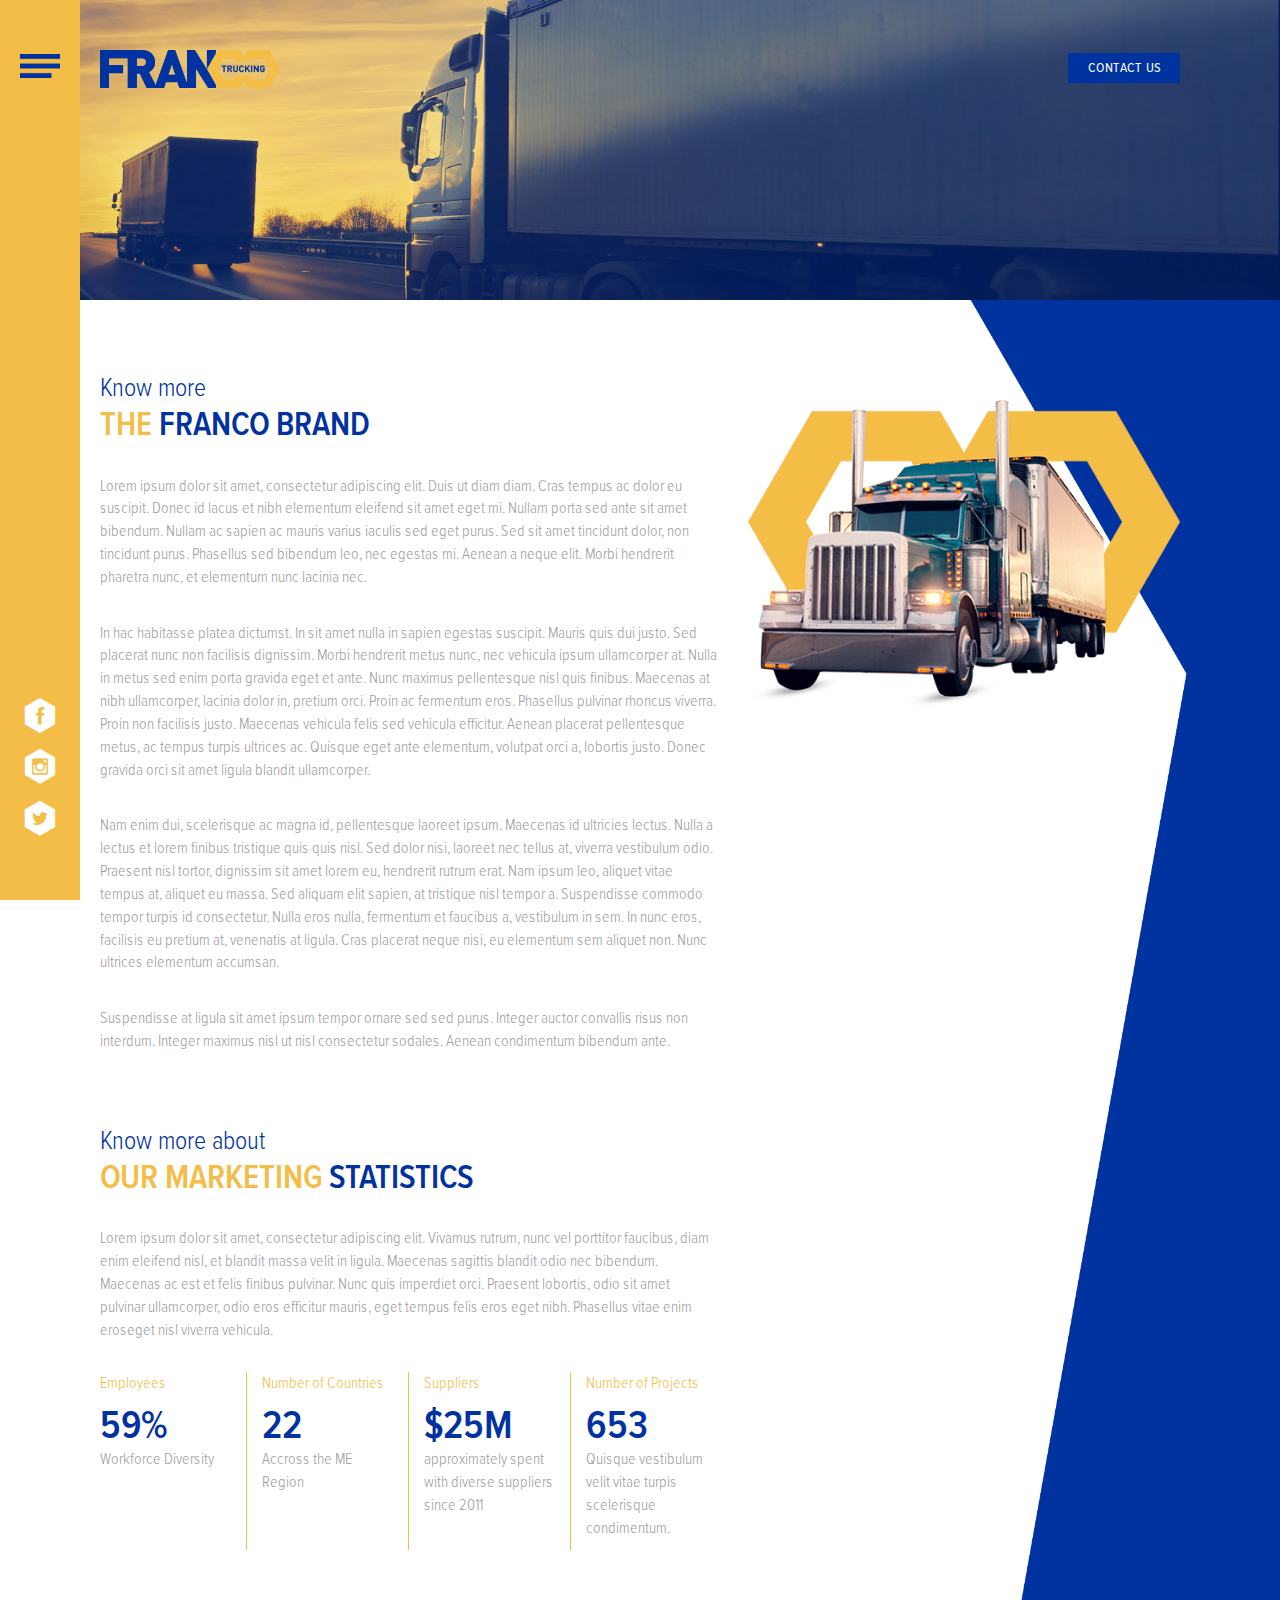
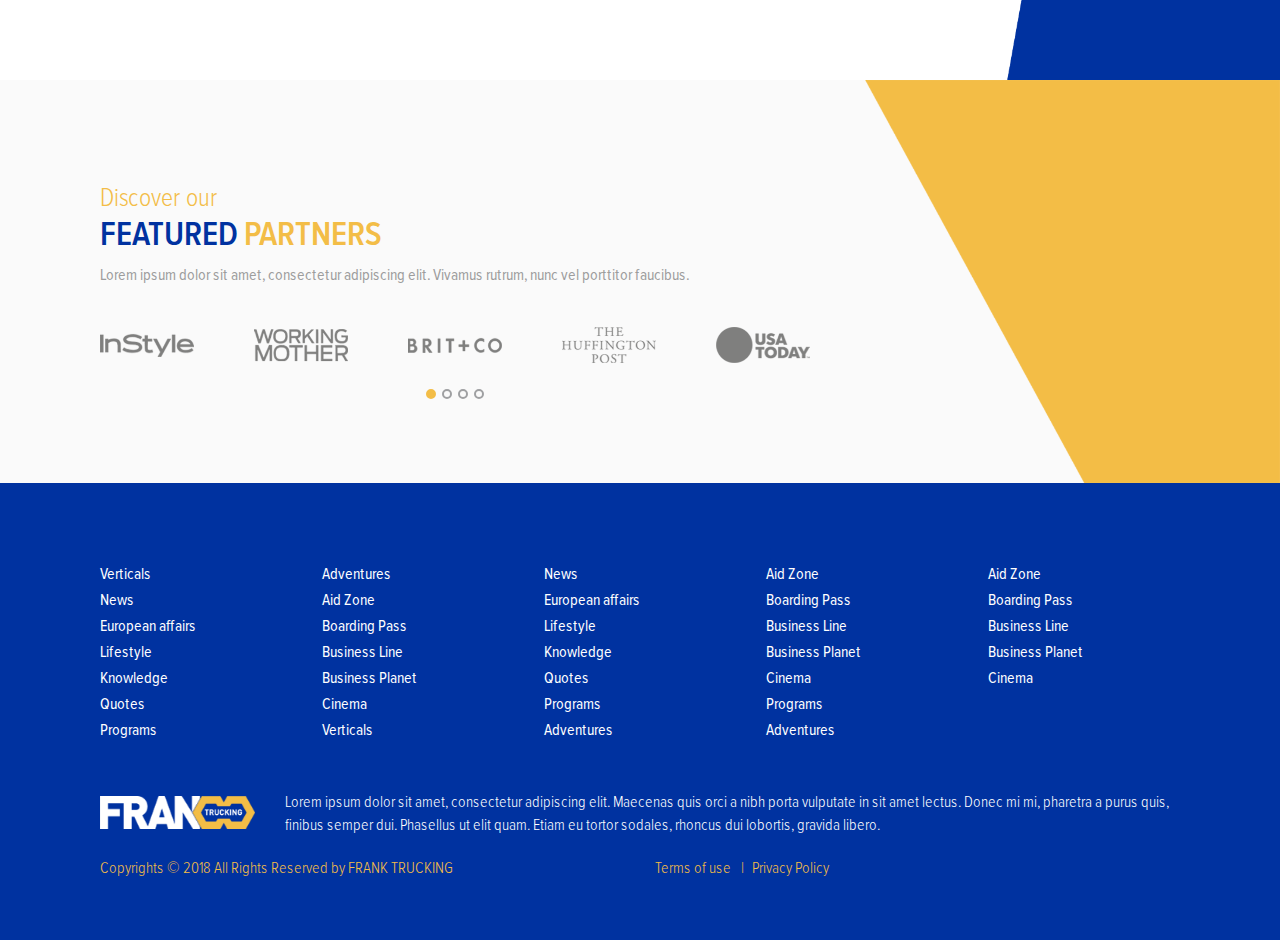
<file: franco-brand.html>
<!DOCTYPE html>
<html lang="en">

<head>
  <meta charset="utf-8">
  <meta http-equiv="X-UA-Compatible" content="IE=edge">
  <meta name="viewport" content="width=device-width, initial-scale=1">
  <!-- The above 3 meta tags *must* come first in the head; any other head content must come *after* these tags -->
  <title>Franco</title>

  <link rel="apple-touch-icon" sizes="180x180" href="favicon/apple-touch-icon.png">
  <link rel="icon" type="image/png" sizes="32x32" href="favicon/favicon-32x32.png">
  <link rel="icon" type="image/png" sizes="16x16" href="favicon/favicon-16x16.png">
  <link rel="manifest" href="favicon/site.webmanifest">
  <link rel="mask-icon" href="favicon/safari-pinned-tab.svg" color="#5bbad5">
  <link rel="shortcut icon" href="favicon/favicon.ico">
  <meta name="msapplication-TileColor" content="#ffffff">
  <meta name="msapplication-config" content="favicon/browserconfig.xml">
  <meta name="theme-color" content="#ffffff">

  <!-- CSS -->
  <link href="css/bootstrap.min.css" rel="stylesheet">
  <link href="css/owl.carousel.min.css" rel="stylesheet">
  <link href="css/owl.theme.default.min.css" rel="stylesheet">
  <link rel="stylesheet" href="css/jquery.mCustomScrollbar.min.css">
  <link href="css/style.css" rel="stylesheet">

  <!-- HTML5 shim and Respond.js for IE8 support of HTML5 elements and media queries -->
  <!-- WARNING: Respond.js doesn't work if you view the page via file:// -->
  <!--[if lt IE 9]>
      <script src="https://oss.maxcdn.com/html5shiv/3.7.3/html5shiv.min.js"></script>
      <script src="https://oss.maxcdn.com/respond/1.4.2/respond.min.js"></script>
    <![endif]-->
</head>

<body>

  <div class="fixedMenu">
    <div class="container v-center">
      <div class="col-sm-4 col-xs-3">
        <a href="#7" class="menuBtn"><img src="img/menu_icon_blue.png"></a>
      </div>
      <div class="col-sm-4 col-xs-6">
        <div class="logo">
          <a href="index.html"><img class="logo" src="img/logo.png" alt="Logo"></a>
        </div>

      </div>
      <div class="col-sm-4 col-xs-3">
        <div class="socialIconsAndContactBtn">
          <div class="socialIcons">
            <a href="#7" target="_blank">
              <span class="icon-fb"></span>
            </a>
            <a href="#7" target="_blank">
              <span class="icon-insta"></span>
            </a>
            <a href="#7" target="_blank">
              <span class="icon-twitter1"></span>
            </a>
          </div>
          <div class="contactBtn">
            <a class="m_btn" href="contact.html">Contact Us</a>
          </div>
        </div>
      </div>
    </div>
  </div>

  <div class="mainMenu">

    <div class="container">
      <a href="#7" class="closeMenu">x</a>

      <div class="warp">
        <div class="col-sm-6">
          <div class="menu">
            <ul>
              <li><a href="index.html">Homepage</a></li>
              <li><a href="board-of-directors-and-corporate-governance.html">About Us</a></li>
              <li><a href="sustainability-and-compliance.html">Sustainability and Compliance</a></li>
              <li><a href="business-units.html">Business Units</a></li>
              <li><a href="people.html">PEOPLE</a></li>
              <li><a href="services.html">Services</a></li>
            </ul>
          </div>
        </div>
        <div class="col-sm-6">
          <div class="socialIcons">
            <a href="#7" target="_blank">
              <span class="icon-fb"></span>
            </a>
            <a href="#7" target="_blank">
              <span class="icon-insta"></span>
            </a>
            <a href="#7" target="_blank">
              <span class="icon-twitter1"></span>
            </a>
          </div>
          <div class="logo">
            <img src="img/footer_logo.png" alt="">
          </div>
        </div>
      </div>
    </div>
  </div>
  <section class="mainImage">
    <div class="leftNav">
      <a href="#7" class="menuBtn"><img src="img/menu_icon_blue.png"></a>
      <div class="socialIcons">
        <a href="#7" target="_blank">
          <span class="icon-fb"></span>
        </a><br>
        <a href="#7" target="_blank">
          <span class="icon-insta"></span>
        </a><br>
        <a href="#7" target="_blank">
          <span class="icon-twitter1"></span>
        </a>
      </div>
    </div>
    <div class="topHeader">
      <div class="container">
        <div class="col-xs-6">
          <a href="index.html"><img class="logo" src="img/logo.png" alt="Logo"></a>
        </div>
        <div class="col-xs-6">
          <div class="nav">
            <a class="m_btn" href="contact.html">Contact Us</a>
          </div>
        </div>
      </div>
    </div>
    <div class="hero cover" style="background-image: url('img/hero_img_5.jpg')"></div>
  </section>

  <section class="knowMoreInner bigContent">
    <div class="container">

      <div class="col-md-7 col-sm-12 contentCol">
        <div class="title">
          <p>Know more</p>
          <h1><span>The</span> Franco Brand</h1>
        </div>
        <div class="content">
          <p>Lorem ipsum dolor sit amet, consectetur adipiscing elit. Duis ut diam diam. Cras tempus ac dolor eu
            suscipit. Donec id lacus et nibh elementum eleifend sit amet eget mi. Nullam porta sed ante sit amet
            bibendum. Nullam ac sapien ac mauris varius iaculis sed eget purus. Sed sit amet tincidunt dolor, non
            tincidunt purus. Phasellus sed bibendum leo, nec egestas mi. Aenean a neque elit. Morbi hendrerit pharetra
            nunc, et elementum nunc lacinia nec.</p>
          <br>
          <p>In hac habitasse platea dictumst. In sit amet nulla in sapien egestas suscipit. Mauris quis dui justo. Sed
            placerat nunc non facilisis dignissim. Morbi hendrerit metus nunc, nec vehicula ipsum ullamcorper at. Nulla
            in metus sed enim porta gravida eget et ante. Nunc maximus pellentesque nisl quis finibus. Maecenas at nibh
            ullamcorper, lacinia dolor in, pretium orci. Proin ac fermentum eros. Phasellus pulvinar rhoncus viverra.
            Proin non facilisis justo. Maecenas vehicula felis sed vehicula efficitur. Aenean placerat pellentesque
            metus, ac tempus turpis ultrices ac. Quisque eget ante elementum, volutpat orci a, lobortis justo. Donec
            gravida orci sit amet ligula blandit ullamcorper.</p>
          <br>
          <p>Nam enim dui, scelerisque ac magna id, pellentesque laoreet ipsum. Maecenas id ultricies lectus. Nulla a
            lectus et lorem finibus tristique quis quis nisl. Sed dolor nisi, laoreet nec tellus at, viverra vestibulum
            odio. Praesent nisl tortor, dignissim sit amet lorem eu, hendrerit rutrum erat. Nam ipsum leo, aliquet
            vitae tempus at, aliquet eu massa. Sed aliquam elit sapien, at tristique nisl tempor a. Suspendisse commodo
            tempor turpis id consectetur. Nulla eros nulla, fermentum et faucibus a, vestibulum in sem. In nunc eros,
            facilisis eu pretium at, venenatis at ligula. Cras placerat neque nisi, eu elementum sem aliquet non. Nunc
            ultrices elementum accumsan.</p>
          <br>
          <p>Suspendisse at ligula sit amet ipsum tempor ornare sed sed purus. Integer auctor convallis risus non
            interdum. Integer maximus nisl ut nisl consectetur sodales. Aenean condimentum bibendum ante.</p>
        </div>
        <div class="title">
          <p>Know more about</p>
          <h1><span>Our Marketing</span> Statistics</h1>
        </div>
        <div class="content">
          <p>Lorem ipsum dolor sit amet, consectetur adipiscing elit. Vivamus rutrum, nunc vel porttitor faucibus, diam
            enim eleifend nisl, et blandit massa velit in ligula. Maecenas sagittis blandit odio nec bibendum. Maecenas
            ac est et felis finibus pulvinar. Nunc quis imperdiet orci. Praesent lobortis, odio sit amet pulvinar
            ullamcorper, odio eros efficitur mauris, eget tempus felis eros eget nibh. Phasellus vitae enim eroseget
            nisl viverra vehicula.</p>
          <div class="statistics">
            <div class="row">
              <div class="col-md-3 col-sm-6 col">
                <p class="head">Employees</p>
                <h1>59%</h1>
                <p>Workforce Diversity</p>
              </div>

              <div class="col-md-3 col-sm-6 col">
                <p class="head">Number of Countries</p>
                <h1>22</h1>
                <p>Accross the ME Region</p>
              </div>

              <div class="col-md-3 col-sm-6 col">
                <p class="head">Suppliers</p>
                <h1>$25M</h1>
                <p>approximately spent with diverse suppliers since 2011</p>
              </div>

              <div class="col-md-3 col-sm-6 col">
                <p class="head">Number of Projects</p>
                <h1>653</h1>
                <p>Quisque vestibulum velit vitae turpis scelerisque condimentum. </p>
              </div>

            </div>
          </div>
        </div>
      </div>

      <div class="col-md-5 col-sm-12 shapeCol">
        <img class="img-responsive center-block" src="img/knowmore_img_2.png" alt="">
      </div>

    </div>



  </section>


  <section class="partners inner">
    <div class="container">
      <div class="col-md-8">
        <div class="title">
          <p>Discover our</p>
          <h1><span>Featured</span> Partners</h1>
        </div>
        <div class="content">
          <p>Lorem ipsum dolor sit amet, consectetur adipiscing elit. Vivamus rutrum, nunc vel porttitor faucibus.</p>
        </div>

      </div>
      <div class="col-md-8 shapeCol">
        <div class="content">
          <div class="owl-carousel">
            <div class="item">
              <img class="img-responsive" src="img/partners_logos_1.png" alt="">
            </div>
            <div class="item">
              <img class="img-responsive" src="img/partners_logos_2.png" alt="">
            </div>
            <div class="item">
              <img class="img-responsive" src="img/partners_logos_3.png" alt="">
            </div>
            <div class="item">
              <img class="img-responsive" src="img/partners_logos_4.png" alt="">
            </div>
            <div class="item">
              <img class="img-responsive" src="img/partners_logos_5.png" alt="">
            </div>
            <div class="item">
              <img class="img-responsive" src="img/partners_logos_1.png" alt="">
            </div>
            <div class="item">
              <img class="img-responsive" src="img/partners_logos_2.png" alt="">
            </div>
            <div class="item">
              <img class="img-responsive" src="img/partners_logos_3.png" alt="">
            </div>
            <div class="item">
              <img class="img-responsive" src="img/partners_logos_4.png" alt="">
            </div>
            <div class="item">
              <img class="img-responsive" src="img/partners_logos_5.png" alt="">
            </div>
            <div class="item">
              <img class="img-responsive" src="img/partners_logos_1.png" alt="">
            </div>
            <div class="item">
              <img class="img-responsive" src="img/partners_logos_2.png" alt="">
            </div>
            <div class="item">
              <img class="img-responsive" src="img/partners_logos_3.png" alt="">
            </div>
            <div class="item">
              <img class="img-responsive" src="img/partners_logos_4.png" alt="">
            </div>
            <div class="item">
              <img class="img-responsive" src="img/partners_logos_5.png" alt="">
            </div>
            <div class="item">
              <img class="img-responsive" src="img/partners_logos_1.png" alt="">
            </div>
            <div class="item">
              <img class="img-responsive" src="img/partners_logos_2.png" alt="">
            </div>
            <div class="item">
              <img class="img-responsive" src="img/partners_logos_3.png" alt="">
            </div>
            <div class="item">
              <img class="img-responsive" src="img/partners_logos_4.png" alt="">
            </div>
            <div class="item">
              <img class="img-responsive" src="img/partners_logos_5.png" alt="">
            </div>
          </div>
        </div>
      </div>
    </div>
  </section>


  <footer>
    <div class="container">
      <div class="col-sm-12">
        <div class="menu">
          <ul>
            <li><a href="#7">Verticals</a></li>
            <li><a href="#7">News</a></li>
            <li><a href="#7">European affairs</a></li>
            <li><a href="#7">Lifestyle</a></li>
            <li><a href="#7">Knowledge</a></li>
            <li><a href="#7">Quotes</a></li>
            <li><a href="#7">Programs</a></li>
            <li><a href="#7">Adventures</a></li>
            <li><a href="#7">Aid Zone</a></li>
            <li><a href="#7">Boarding Pass</a></li>
            <li><a href="#7">Business Line</a></li>
            <li><a href="#7">Business Planet</a></li>
            <li><a href="#7">Cinema</a></li>
            <li><a href="#7">Verticals</a></li>
            <li><a href="#7">News</a></li>
            <li><a href="#7">European affairs</a></li>
            <li><a href="#7">Lifestyle</a></li>
            <li><a href="#7">Knowledge</a></li>
            <li><a href="#7">Quotes</a></li>
            <li><a href="#7">Programs</a></li>
            <li><a href="#7">Adventures</a></li>
            <li><a href="#7">Aid Zone</a></li>
            <li><a href="#7">Boarding Pass</a></li>
            <li><a href="#7">Business Line</a></li>
            <li><a href="#7">Business Planet</a></li>
            <li><a href="#7">Cinema</a></li>
            <li><a href="#7">Programs</a></li>
            <li><a href="#7">Adventures</a></li>
            <li><a href="#7">Aid Zone</a></li>
            <li><a href="#7">Boarding Pass</a></li>
            <li><a href="#7">Business Line</a></li>
            <li><a href="#7">Business Planet</a></li>
            <li><a href="#7">Cinema</a></li>
          </ul>
        </div>
      </div>
      <div class="col-sm-3 col-md-2">
        <img class="logo img-responsive" src="img/footer_logo.png" alt="Logo">
      </div>
      <div class="col-sm-9 col-md-10">
        <p>Lorem ipsum dolor sit amet, consectetur adipiscing elit. Maecenas quis orci a nibh porta vulputate in sit
          amet lectus. Donec mi mi, pharetra a purus quis, finibus semper dui. Phasellus ut elit quam. Etiam eu tortor
          sodales, rhoncus dui lobortis, gravida libero. </p>
      </div>
      <div class="clearfix"></div>
      <div class="copyrights">
        <div class="col-sm-6">
          <p>Copyrights © 2018 All Rights Reserved by FRANK TRUCKING</p>
        </div>
        <div class="col-sm-6">
          <a href="#7">Terms of use</a>
          <a href="#7">Privacy Policy</a>
        </div>
        <div class="clearfix"></div>
      </div>
    </div>
  </footer>

  <!-- JavaScript plugins -->
  <script src="js/jquery.min.js"></script>
  <script src="js/bootstrap.min.js"></script>
  <script src="js/owl.carousel.min.js"></script>
  <script src="js/grids.min.js"></script>
  <script src="js/jquery.mCustomScrollbar.concat.min.js"></script>
  <script src="js/main.js"></script>
</body>

</html>
</file>
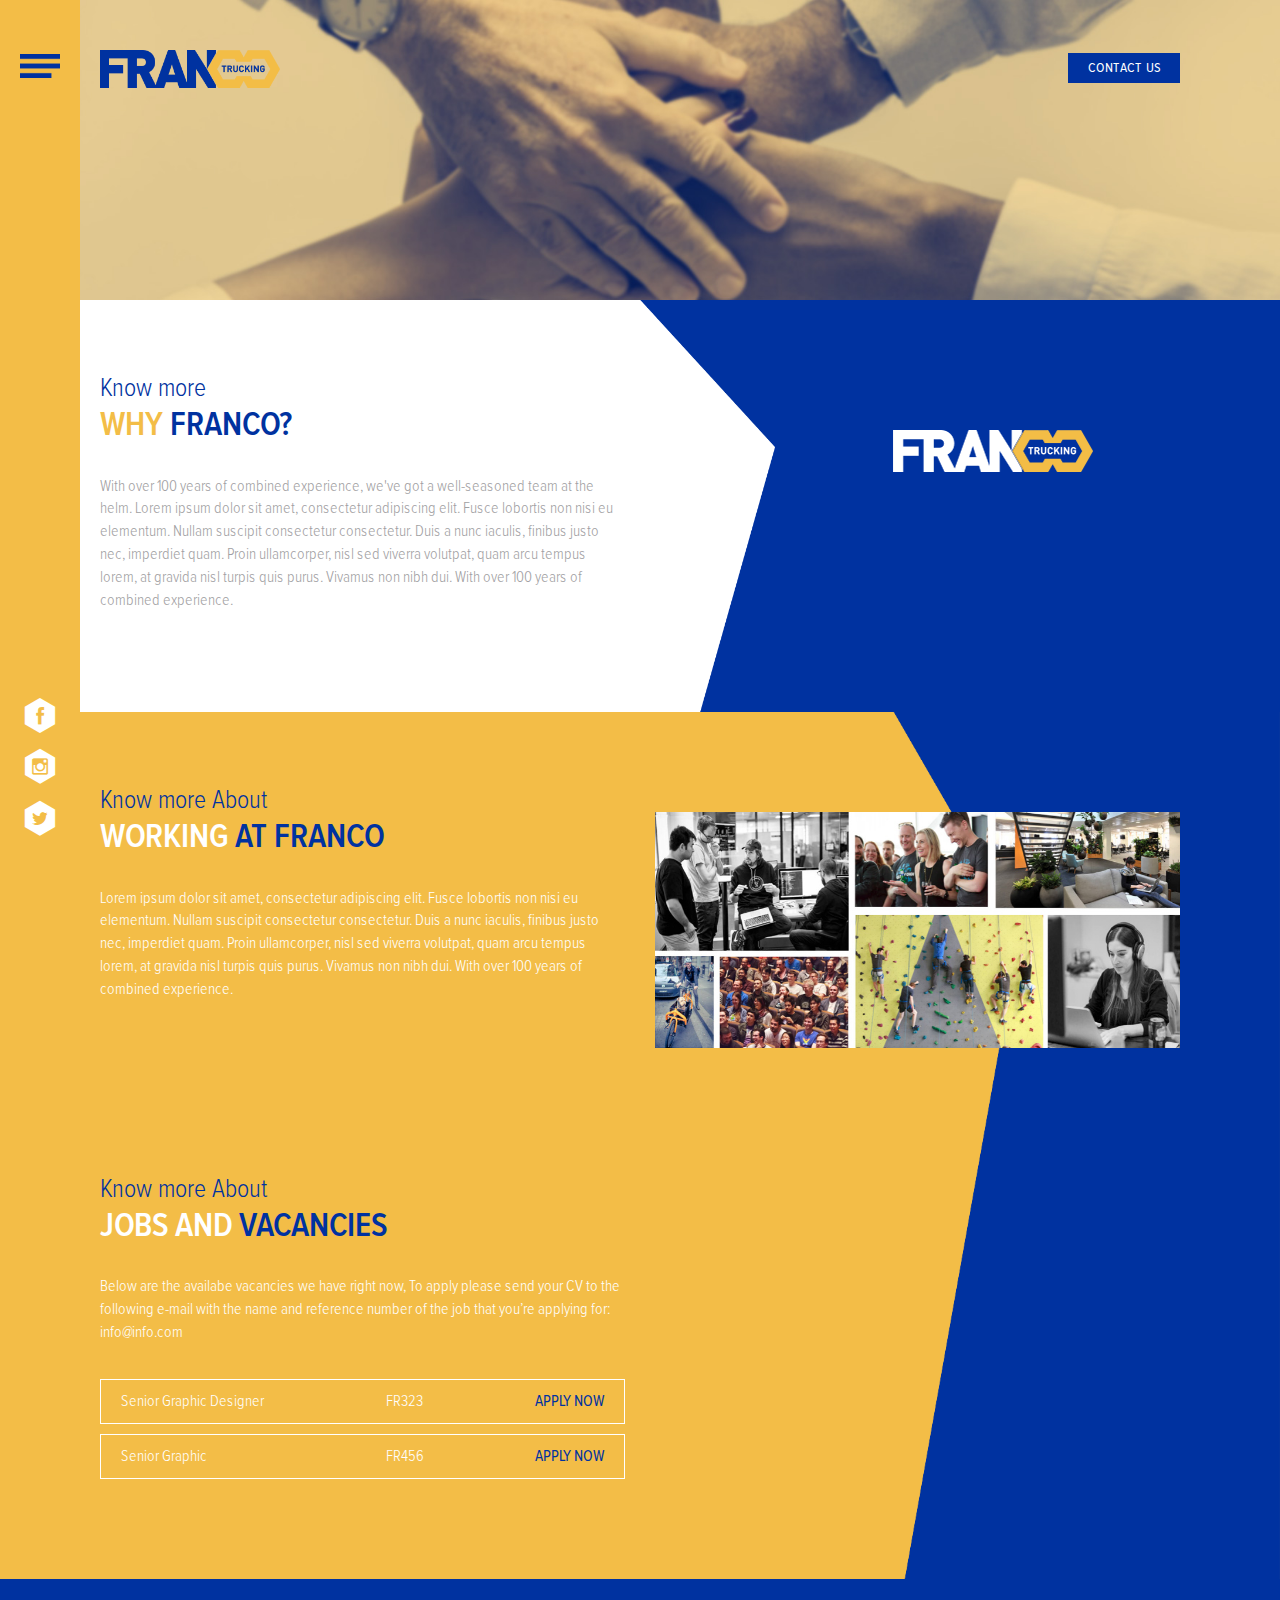
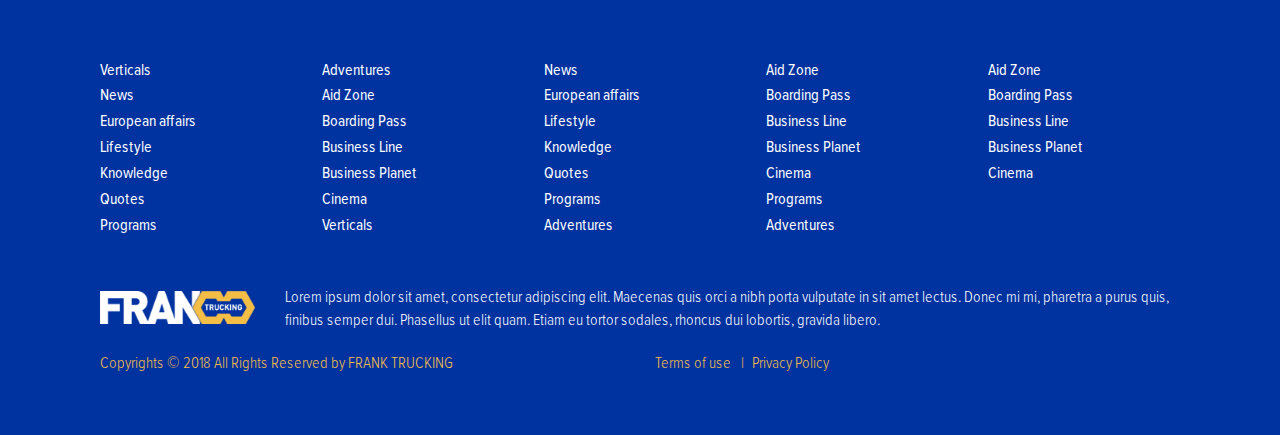
<file: people.html>
<!DOCTYPE html>
<html lang="en">
  <head>
    <meta charset="utf-8">
    <meta http-equiv="X-UA-Compatible" content="IE=edge">
    <meta name="viewport" content="width=device-width, initial-scale=1">
    <!-- The above 3 meta tags *must* come first in the head; any other head content must come *after* these tags -->
    <title>Franco</title>
 
    <link rel="apple-touch-icon" sizes="180x180" href="favicon/apple-touch-icon.png">
    <link rel="icon" type="image/png" sizes="32x32" href="favicon/favicon-32x32.png">
    <link rel="icon" type="image/png" sizes="16x16" href="favicon/favicon-16x16.png">
    <link rel="manifest" href="favicon/site.webmanifest">
    <link rel="mask-icon" href="favicon/safari-pinned-tab.svg" color="#5bbad5">
    <link rel="shortcut icon" href="favicon/favicon.ico">
    <meta name="msapplication-TileColor" content="#ffffff">
    <meta name="msapplication-config" content="favicon/browserconfig.xml">
    <meta name="theme-color" content="#ffffff">

    <!-- CSS -->
    <link href="css/bootstrap.min.css" rel="stylesheet">
    <link href="css/owl.carousel.min.css" rel="stylesheet">
    <link href="css/owl.theme.default.min.css" rel="stylesheet">
    <link rel="stylesheet" href="css/jquery.mCustomScrollbar.min.css">
    <link href="css/style.css" rel="stylesheet">

    <!-- HTML5 shim and Respond.js for IE8 support of HTML5 elements and media queries -->
    <!-- WARNING: Respond.js doesn't work if you view the page via file:// -->
    <!--[if lt IE 9]>
      <script src="https://oss.maxcdn.com/html5shiv/3.7.3/html5shiv.min.js"></script>
      <script src="https://oss.maxcdn.com/respond/1.4.2/respond.min.js"></script>
    <![endif]-->
  </head>
  <body>

    <div class="fixedMenu">
      <div class="container v-center">
        <div class="col-sm-4 col-xs-3">
            <a href="#7" class="menuBtn"><img src="img/menu_icon_blue.png"></a>
        </div>
        <div class="col-sm-4 col-xs-6">
          <div class="logo">
              <a href="index.html"><img class="logo" src="img/logo.png" alt="Logo"></a>
          </div>
          
        </div>
        <div class="col-sm-4 col-xs-3">
          <div class="socialIconsAndContactBtn">
            <div class="socialIcons">
              <a href="#7" target="_blank">
                  <span class="icon-fb"></span>
              </a>
              <a href="#7" target="_blank">
                  <span class="icon-insta"></span>
              </a>
              <a href="#7" target="_blank">
                  <span class="icon-twitter1"></span>
              </a>
            </div>
            <div class="contactBtn">
                <a class="m_btn" href="contact.html">Contact Us</a>
            </div>
          </div>
        </div>
      </div>
    </div>

    <div class="mainMenu">
      
      <div class="container">
        <a href="#7" class="closeMenu">x</a>

        <div class="warp">
          <div class="col-sm-6">
            <div class="menu">
              <ul>
                <li><a href="index.html">Homepage</a></li>
                <li><a href="board-of-directors-and-corporate-governance.html">About Us</a></li>
                <li><a href="sustainability-and-compliance.html">Sustainability and Compliance</a></li>
                <li><a href="business-units.html">Business Units</a></li>
                <li class="current-menu-item"><a href="people.html">PEOPLE</a></li>
                <li><a href="services.html">Services</a></li>
              </ul>
            </div>
          </div>
          <div class="col-sm-6">
            <div class="socialIcons">
              <a href="#7" target="_blank">
                  <span class="icon-fb"></span>
              </a>
              <a href="#7" target="_blank">
                  <span class="icon-insta"></span>
              </a>
              <a href="#7" target="_blank">
                  <span class="icon-twitter1"></span>
              </a>
            </div>
            <div class="logo">
              <img src="img/footer_logo.png" alt="">
            </div>
          </div>
        </div>
      </div>
    </div>
    <section class="mainImage">
      <div class="leftNav">
        <a href="#7" class="menuBtn"><img src="img/menu_icon_blue.png"></a>
        <div class="socialIcons">
          <a href="#7" target="_blank">
              <span class="icon-fb"></span>
          </a><br>
          <a href="#7" target="_blank">
              <span class="icon-insta"></span>
          </a><br>
          <a href="#7" target="_blank">
              <span class="icon-twitter1"></span>
          </a>
        </div>
      </div>
      <div class="topHeader">
        <div class="container">
          <div class="col-xs-6">
            <a href="index.html"><img class="logo" src="img/logo.png" alt="Logo"></a>
          </div>
          <div class="col-xs-6">
            <div class="nav">
              <a class="m_btn" href="contact.html">Contact Us</a>
            </div>
          </div>
        </div>
      </div>
      <div class="hero cover" style="background-image: url('img/hero_img_3.jpg')"></div>
    </section>

    <section class="knowMore_people">
        <div class="container">
            <div class="col-md-6 col-sm-12 contentCol sameHeight">
                <div class="title">
                    <p>Know more</p>
                    <h1><span>Why</span> Franco?</h1>
                </div>
                <div class="content">
                    <p>With over 100 years of combined experience, we've got a well-seasoned team at the helm.
                        Lorem ipsum dolor sit amet, consectetur adipiscing elit. Fusce lobortis non nisi eu elementum. Nullam suscipit consectetur consectetur. Duis a nunc iaculis, finibus justo nec, imperdiet quam. Proin ullamcorper, nisl sed viverra volutpat, quam arcu tempus lorem, at gravida nisl turpis quis purus. Vivamus non nibh dui. With over 100 years of combined experience.</p>
                </div>
            </div>

            <div class="col-md-6 col-sm-12 shapeCol sameHeight">
                <img class="img-responsive center-block" src="img/footer_logo.png" alt="">
            </div>
        </div>
    </section>

    <section class="knowMoreInner orange">
      <div class="container">

        <div class="col-md-6 col-sm-12 contentCol">
          <div class="title">
            <p>Know more About</p>
            <h1><span>Working</span> at Franco</h1>
          </div>
          <div class="content">
            <p>Lorem ipsum dolor sit amet, consectetur adipiscing elit. Fusce lobortis non nisi eu elementum. Nullam suscipit consectetur consectetur. Duis a nunc iaculis, finibus justo nec, imperdiet quam. Proin ullamcorper, nisl sed viverra volutpat, quam arcu tempus lorem, at gravida nisl turpis quis purus. Vivamus non nibh dui. With over 100 years of combined experience.</p>
          </div>
        </div>

        <div class="col-md-6 col-sm-12 shapeCol">
          <img class="img-responsive center-block" src="img/knowmore_img_1.jpg" alt="">
        </div>

      </div>

      <div class="container">

        <div class="col-md-6 col-sm-12 contentCol">
          <div class="title">
            <p>Know more About</p>
            <h1><span>JOBS AND</span> VACANCIES</h1>
          </div>
          <div class="content">
            <p>Below are the availabe vacancies we have right now, To apply please send your CV to the following e-mail with the name and reference number of the job that you’re applying for: info@info.com</p>

            <div class="jobsBoard">
                <div class="jobBox">
                    <div class="jTitle">
                        <p>Senior Graphic Designer</p>
                    </div>
                    <div class="jNo">
                        <p>FR323</p>
                    </div>
                    <div class="jApply">
                        <a role="button" data-toggle="collapse" href="#FR323" aria-expanded="false" aria-controls="FR323">APPLY NOW</a>
                    </div> 
                </div>
                <div class="jobForm collapse" id="FR323">
                  <div class="warp">
                    <div class="contactForm">
                        <form>
                            <input type="email" class="input" placeholder="email ...">
                            <input type="file" class="input" placeholder="Cv">

                            <input type="submit" class="m_btn" value="Submit">
                        </form>
                    </div>
                  </div>
                </div>

                <div class="jobBox">
                    <div class="jTitle">
                        <p>Senior Graphic</p>
                    </div>
                    <div class="jNo">
                        <p>FR456</p>
                    </div>
                    <div class="jApply">
                      <a role="button" data-toggle="collapse" href="#FR456" aria-expanded="false" aria-controls="FR456">APPLY NOW</a>
                    </div>
                </div>
                <div class="jobForm collapse" id="FR456">
                  <div class="warp">
                    <div class="contactForm">
                        <form>
                            <input type="email" class="input" placeholder="email ...">
                            <input type="file" class="input" placeholder="Cv">

                            <input type="submit" class="m_btn" value="Submit">
                        </form>
                    </div>
                  </div>
                </div>

            </div>
          </div>
        </div>

        <div class="col-md-6 col-sm-12 shapeCol">
        </div>

      </div>
    </section>

    <footer>
      <div class="container">
        <div class="col-sm-12">
          <div class="menu">
            <ul>
                <li><a href="#7">Verticals</a></li>
                <li><a href="#7">News</a></li>
                <li><a href="#7">European affairs</a></li>
                <li><a href="#7">Lifestyle</a></li>
                <li><a href="#7">Knowledge</a></li>
                <li><a href="#7">Quotes</a></li>
                <li><a href="#7">Programs</a></li>
                <li><a href="#7">Adventures</a></li>
                <li><a href="#7">Aid Zone</a></li>
                <li><a href="#7">Boarding Pass</a></li>
                <li><a href="#7">Business Line</a></li>
                <li><a href="#7">Business Planet</a></li>
                <li><a href="#7">Cinema</a></li>
                <li><a href="#7">Verticals</a></li>
                <li><a href="#7">News</a></li>
                <li><a href="#7">European affairs</a></li>
                <li><a href="#7">Lifestyle</a></li>
                <li><a href="#7">Knowledge</a></li>
                <li><a href="#7">Quotes</a></li>
                <li><a href="#7">Programs</a></li>
                <li><a href="#7">Adventures</a></li>
                <li><a href="#7">Aid Zone</a></li>
                <li><a href="#7">Boarding Pass</a></li>
                <li><a href="#7">Business Line</a></li>
                <li><a href="#7">Business Planet</a></li>
                <li><a href="#7">Cinema</a></li>
                <li><a href="#7">Programs</a></li>
                <li><a href="#7">Adventures</a></li>
                <li><a href="#7">Aid Zone</a></li>
                <li><a href="#7">Boarding Pass</a></li>
                <li><a href="#7">Business Line</a></li>
                <li><a href="#7">Business Planet</a></li>
                <li><a href="#7">Cinema</a></li>
            </ul>
          </div>
        </div>
        <div class="col-sm-3 col-md-2">
          <img class="logo img-responsive" src="img/footer_logo.png" alt="Logo">
        </div>
        <div class="col-sm-9 col-md-10">
          <p>Lorem ipsum dolor sit amet, consectetur adipiscing elit. Maecenas quis orci a nibh porta vulputate in sit amet lectus. Donec mi mi, pharetra a purus quis, finibus semper dui. Phasellus ut elit quam. Etiam eu tortor sodales, rhoncus dui lobortis, gravida libero. </p>
        </div>
        <div class="clearfix"></div>
        <div class="copyrights">
          <div class="col-sm-6">
            <p>Copyrights © 2018 All Rights Reserved by FRANK TRUCKING</p>
          </div>
          <div class="col-sm-6">
            <a href="#7">Terms of use</a>
            <a href="#7">Privacy Policy</a>
          </div>
          <div class="clearfix"></div>
        </div>
      </div>
    </footer>

    <!-- JavaScript plugins -->
    <script src="js/jquery.min.js"></script>
    <script src="js/bootstrap.min.js"></script>
    <script src="js/owl.carousel.min.js"></script>
    <script src="js/grids.min.js"></script>
    <script src="js/jquery.mCustomScrollbar.concat.min.js"></script>
    <script src="js/main.js"></script>
  </body>
</html>
</file>
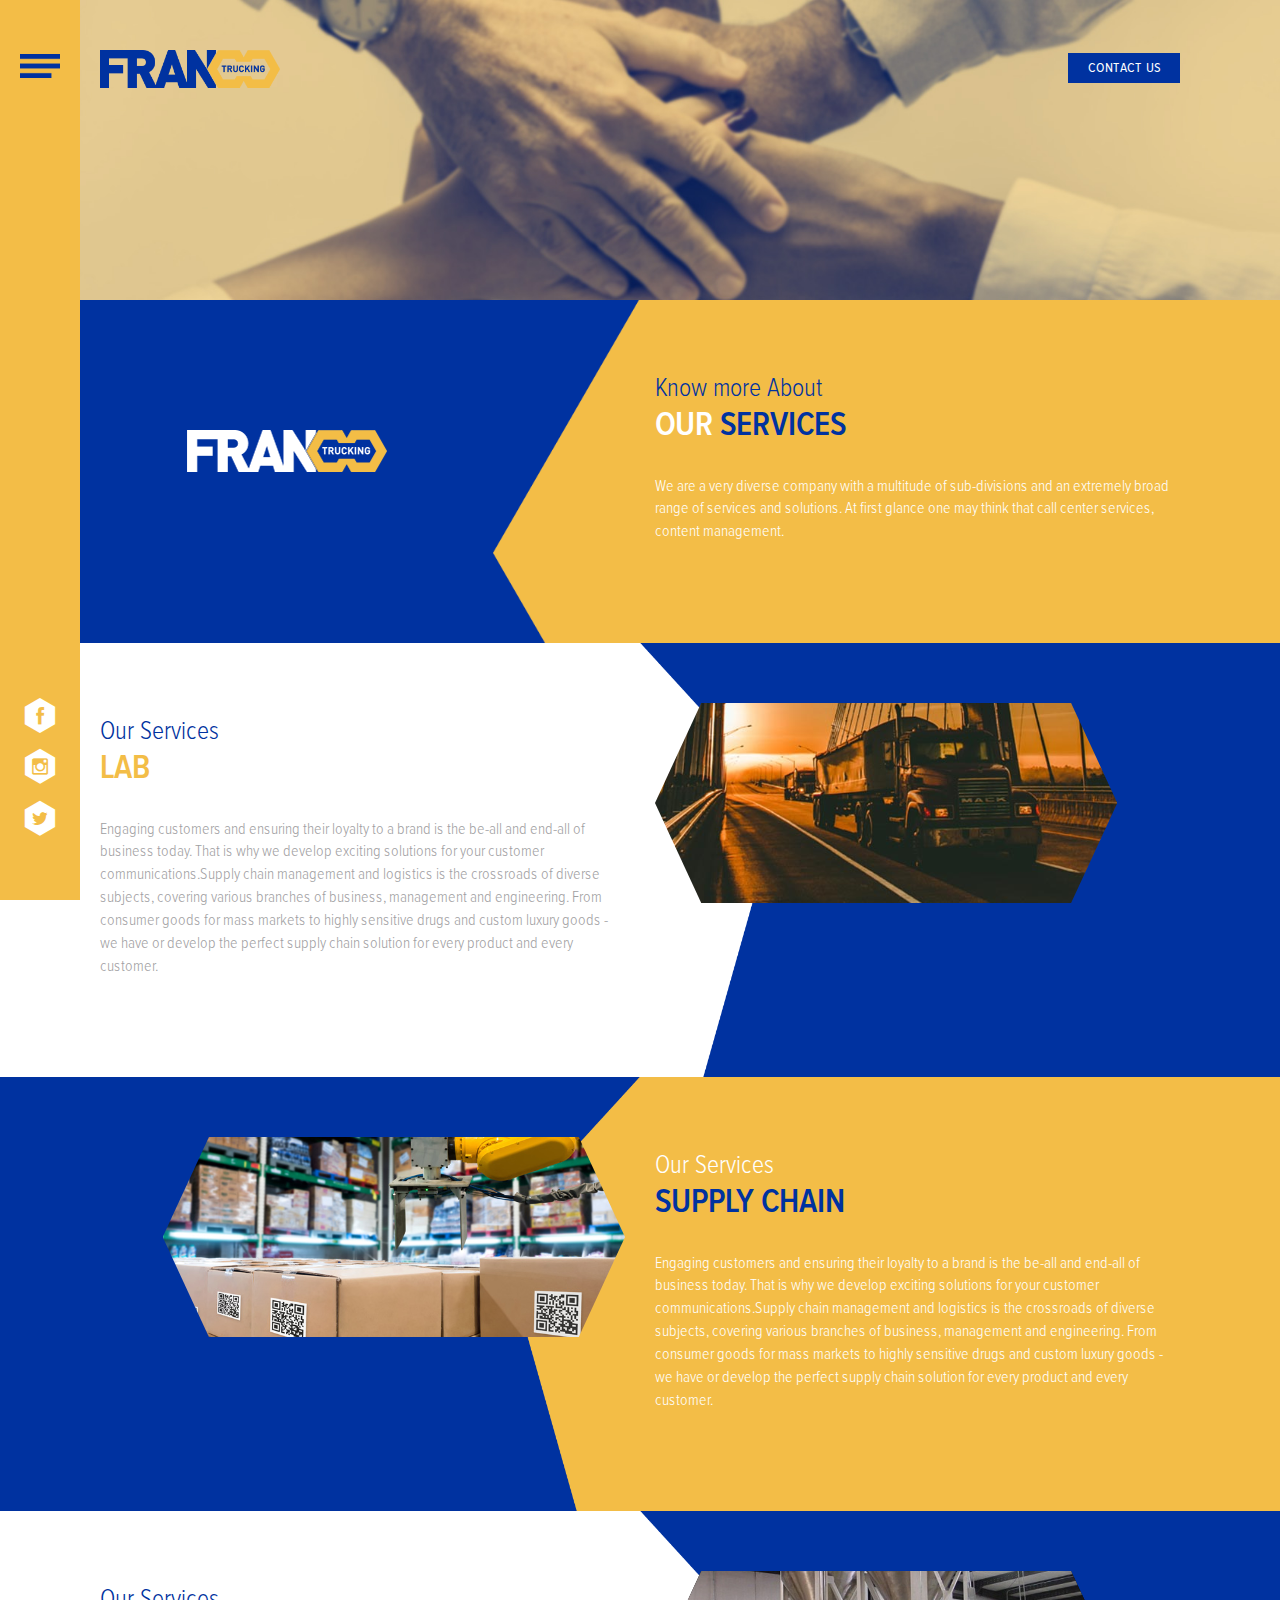
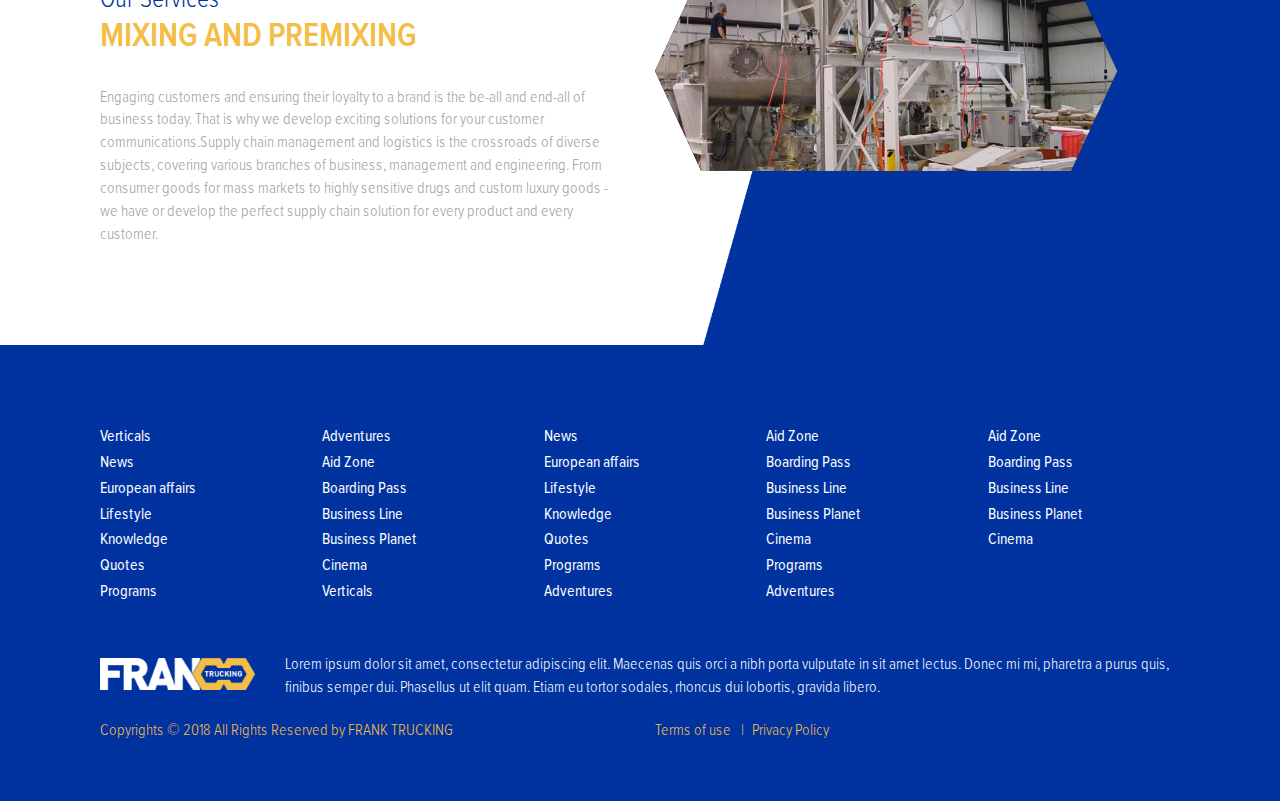
<file: services.html>
<!DOCTYPE html>
<html lang="en">
  <head>
    <meta charset="utf-8">
    <meta http-equiv="X-UA-Compatible" content="IE=edge">
    <meta name="viewport" content="width=device-width, initial-scale=1">
    <!-- The above 3 meta tags *must* come first in the head; any other head content must come *after* these tags -->
    <title>Franco</title>
 
    <link rel="apple-touch-icon" sizes="180x180" href="favicon/apple-touch-icon.png">
    <link rel="icon" type="image/png" sizes="32x32" href="favicon/favicon-32x32.png">
    <link rel="icon" type="image/png" sizes="16x16" href="favicon/favicon-16x16.png">
    <link rel="manifest" href="favicon/site.webmanifest">
    <link rel="mask-icon" href="favicon/safari-pinned-tab.svg" color="#5bbad5">
    <link rel="shortcut icon" href="favicon/favicon.ico">
    <meta name="msapplication-TileColor" content="#ffffff">
    <meta name="msapplication-config" content="favicon/browserconfig.xml">
    <meta name="theme-color" content="#ffffff">

    <!-- CSS -->
    <link href="css/bootstrap.min.css" rel="stylesheet">
    <link href="css/owl.carousel.min.css" rel="stylesheet">
    <link href="css/owl.theme.default.min.css" rel="stylesheet">
    <link rel="stylesheet" href="css/jquery.mCustomScrollbar.min.css">
    <link href="css/style.css" rel="stylesheet">

    <!-- HTML5 shim and Respond.js for IE8 support of HTML5 elements and media queries -->
    <!-- WARNING: Respond.js doesn't work if you view the page via file:// -->
    <!--[if lt IE 9]>
      <script src="https://oss.maxcdn.com/html5shiv/3.7.3/html5shiv.min.js"></script>
      <script src="https://oss.maxcdn.com/respond/1.4.2/respond.min.js"></script>
    <![endif]-->
  </head>
  <body>

    <div class="fixedMenu">
      <div class="container v-center">
        <div class="col-sm-4 col-xs-3">
            <a href="#7" class="menuBtn"><img src="img/menu_icon_blue.png"></a>
        </div>
        <div class="col-sm-4 col-xs-6">
          <div class="logo">
              <a href="index.html"><img class="logo" src="img/logo.png" alt="Logo"></a>
          </div>
          
        </div>
        <div class="col-sm-4 col-xs-3">
          <div class="socialIconsAndContactBtn">
            <div class="socialIcons">
              <a href="#7" target="_blank">
                  <span class="icon-fb"></span>
              </a>
              <a href="#7" target="_blank">
                  <span class="icon-insta"></span>
              </a>
              <a href="#7" target="_blank">
                  <span class="icon-twitter1"></span>
              </a>
            </div>
            <div class="contactBtn">
                <a class="m_btn" href="contact.html">Contact Us</a>
            </div>
          </div>
        </div>
      </div>
    </div>

    <div class="mainMenu">
      
      <div class="container">
        <a href="#7" class="closeMenu">x</a>

        <div class="warp">
          <div class="col-sm-6">
            <div class="menu">
              <ul>
                <li><a href="index.html">Homepage</a></li>
                <li><a href="board-of-directors-and-corporate-governance.html">About Us</a></li>
                <li><a href="sustainability-and-compliance.html">Sustainability and Compliance</a></li>
                <li><a href="business-units.html">Business Units</a></li>
                <li><a href="people.html">PEOPLE</a></li>
                <li class="current-menu-item"><a href="services.html">Services</a></li>
              </ul>
            </div>
          </div>
          <div class="col-sm-6">
            <div class="socialIcons">
              <a href="#7" target="_blank">
                  <span class="icon-fb"></span>
              </a>
              <a href="#7" target="_blank">
                  <span class="icon-insta"></span>
              </a>
              <a href="#7" target="_blank">
                  <span class="icon-twitter1"></span>
              </a>
            </div>
            <div class="logo">
              <img src="img/footer_logo.png" alt="">
            </div>
          </div>
        </div>
      </div>
    </div>
    <section class="mainImage">
      <div class="leftNav">
        <a href="#7" class="menuBtn"><img src="img/menu_icon_blue.png"></a>
        <div class="socialIcons">
          <a href="#7" target="_blank">
              <span class="icon-fb"></span>
          </a><br>
          <a href="#7" target="_blank">
              <span class="icon-insta"></span>
          </a><br>
          <a href="#7" target="_blank">
              <span class="icon-twitter1"></span>
          </a>
        </div>
      </div>
      <div class="topHeader">
        <div class="container">
          <div class="col-xs-6">
            <a href="index.html"><img class="logo" src="img/logo.png" alt="Logo"></a>
          </div>
          <div class="col-xs-6">
            <div class="nav">
              <a class="m_btn" href="contact.html">Contact Us</a>
            </div>
          </div>
        </div>
      </div>
      <div class="hero cover" style="background-image: url('img/hero_img_3.jpg')"></div>
    </section>

    <section class="knowMore_services">
        <div class="container">
            
            <div class="col-md-6 col-sm-12 shapeCol sameHeight">
                <img class="img-responsive center-block" src="img/footer_logo.png" alt="">
            </div>
            <div class="col-md-6 col-sm-12 contentCol sameHeight">
                <div class="title">
                    <p>Know more About</p>
                    <h1><span>OUR</span> services</h1>
                </div>
                <div class="content">
                    <p>We are a very diverse company with a multitude of sub-divisions and an extremely broad range of services and solutions. At first glance one may think that call center services, content management.</p>
                </div>
            </div>

        </div>
    </section>

    <div class="servicesWarp">

        <section class="service">
            <div class="container">

                <div class="col-md-6 col-sm-12 contentCol sameHeight">
                    <div class="title">
                        <p>Our Services</p>
                        <h1><span>Lab</span></h1>
                    </div>
                    <div class="content">
                        <p>Engaging customers and ensuring their loyalty to a brand is the be-all and end-all of business today. That is why we develop exciting solutions for your customer communications.Supply chain management and logistics is the crossroads of diverse subjects, covering various branches of business, management and engineering. From consumer goods for mass markets to highly sensitive drugs and custom luxury goods - we have or develop the perfect supply chain solution for every product and every customer.</p>
                    </div>
                </div>

                <div class="col-md-6 col-sm-12 shapeCol sameHeight">
                    <div class="cover imgBox" style="background-image: url(img/news_img.jpg)"></div>
                </div>

            </div>
        </section>

        <section class="service">
            <div class="container">

                <div class="col-md-6 col-sm-12 shapeCol sameHeight">
                    <div class="cover imgBox" style="background-image: url(img/news_img2.jpg)"></div>
                </div>

                <div class="col-md-6 col-sm-12 contentCol sameHeight">
                    <div class="title">
                        <p>Our Services</p>
                        <h1><span>Supply Chain</span></h1>
                    </div>
                    <div class="content">
                        <p>Engaging customers and ensuring their loyalty to a brand is the be-all and end-all of business today. That is why we develop exciting solutions for your customer communications.Supply chain management and logistics is the crossroads of diverse subjects, covering various branches of business, management and engineering. From consumer goods for mass markets to highly sensitive drugs and custom luxury goods - we have or develop the perfect supply chain solution for every product and every customer.</p>
                    </div>
                </div>
                
            </div>
        </section>

        <section class="service">
            <div class="container">
                
                <div class="col-md-6 col-sm-12 contentCol sameHeight">
                    <div class="title">
                        <p>Our Services</p>
                        <h1><span>mixing and premixing</span></h1>
                    </div>
                    <div class="content">
                        <p>Engaging customers and ensuring their loyalty to a brand is the be-all and end-all of business today. That is why we develop exciting solutions for your customer communications.Supply chain management and logistics is the crossroads of diverse subjects, covering various branches of business, management and engineering. From consumer goods for mass markets to highly sensitive drugs and custom luxury goods - we have or develop the perfect supply chain solution for every product and every customer.</p>
                    </div>
                </div>

                <div class="col-md-6 col-sm-12 shapeCol sameHeight">
                    <div class="cover imgBox" style="background-image: url(img/news_img3.jpg)"></div>
                </div>

            </div>
        </section>

    </div>

    <footer>
      <div class="container">
        <div class="col-sm-12">
          <div class="menu">
            <ul>
                <li><a href="#7">Verticals</a></li>
                <li><a href="#7">News</a></li>
                <li><a href="#7">European affairs</a></li>
                <li><a href="#7">Lifestyle</a></li>
                <li><a href="#7">Knowledge</a></li>
                <li><a href="#7">Quotes</a></li>
                <li><a href="#7">Programs</a></li>
                <li><a href="#7">Adventures</a></li>
                <li><a href="#7">Aid Zone</a></li>
                <li><a href="#7">Boarding Pass</a></li>
                <li><a href="#7">Business Line</a></li>
                <li><a href="#7">Business Planet</a></li>
                <li><a href="#7">Cinema</a></li>
                <li><a href="#7">Verticals</a></li>
                <li><a href="#7">News</a></li>
                <li><a href="#7">European affairs</a></li>
                <li><a href="#7">Lifestyle</a></li>
                <li><a href="#7">Knowledge</a></li>
                <li><a href="#7">Quotes</a></li>
                <li><a href="#7">Programs</a></li>
                <li><a href="#7">Adventures</a></li>
                <li><a href="#7">Aid Zone</a></li>
                <li><a href="#7">Boarding Pass</a></li>
                <li><a href="#7">Business Line</a></li>
                <li><a href="#7">Business Planet</a></li>
                <li><a href="#7">Cinema</a></li>
                <li><a href="#7">Programs</a></li>
                <li><a href="#7">Adventures</a></li>
                <li><a href="#7">Aid Zone</a></li>
                <li><a href="#7">Boarding Pass</a></li>
                <li><a href="#7">Business Line</a></li>
                <li><a href="#7">Business Planet</a></li>
                <li><a href="#7">Cinema</a></li>
            </ul>
          </div>
        </div>
        <div class="col-sm-3 col-md-2">
          <img class="logo img-responsive" src="img/footer_logo.png" alt="Logo">
        </div>
        <div class="col-sm-9 col-md-10">
          <p>Lorem ipsum dolor sit amet, consectetur adipiscing elit. Maecenas quis orci a nibh porta vulputate in sit amet lectus. Donec mi mi, pharetra a purus quis, finibus semper dui. Phasellus ut elit quam. Etiam eu tortor sodales, rhoncus dui lobortis, gravida libero. </p>
        </div>
        <div class="clearfix"></div>
        <div class="copyrights">
          <div class="col-sm-6">
            <p>Copyrights © 2018 All Rights Reserved by FRANK TRUCKING</p>
          </div>
          <div class="col-sm-6">
            <a href="#7">Terms of use</a>
            <a href="#7">Privacy Policy</a>
          </div>
          <div class="clearfix"></div>
        </div>
      </div>
    </footer>

    <!-- JavaScript plugins -->
    <script src="js/jquery.min.js"></script>
    <script src="js/bootstrap.min.js"></script>
    <script src="js/owl.carousel.min.js"></script>
    <script src="js/grids.min.js"></script>
    <script src="js/jquery.mCustomScrollbar.concat.min.js"></script>
    <script src="js/main.js"></script>
  </body>
</html>
</file>
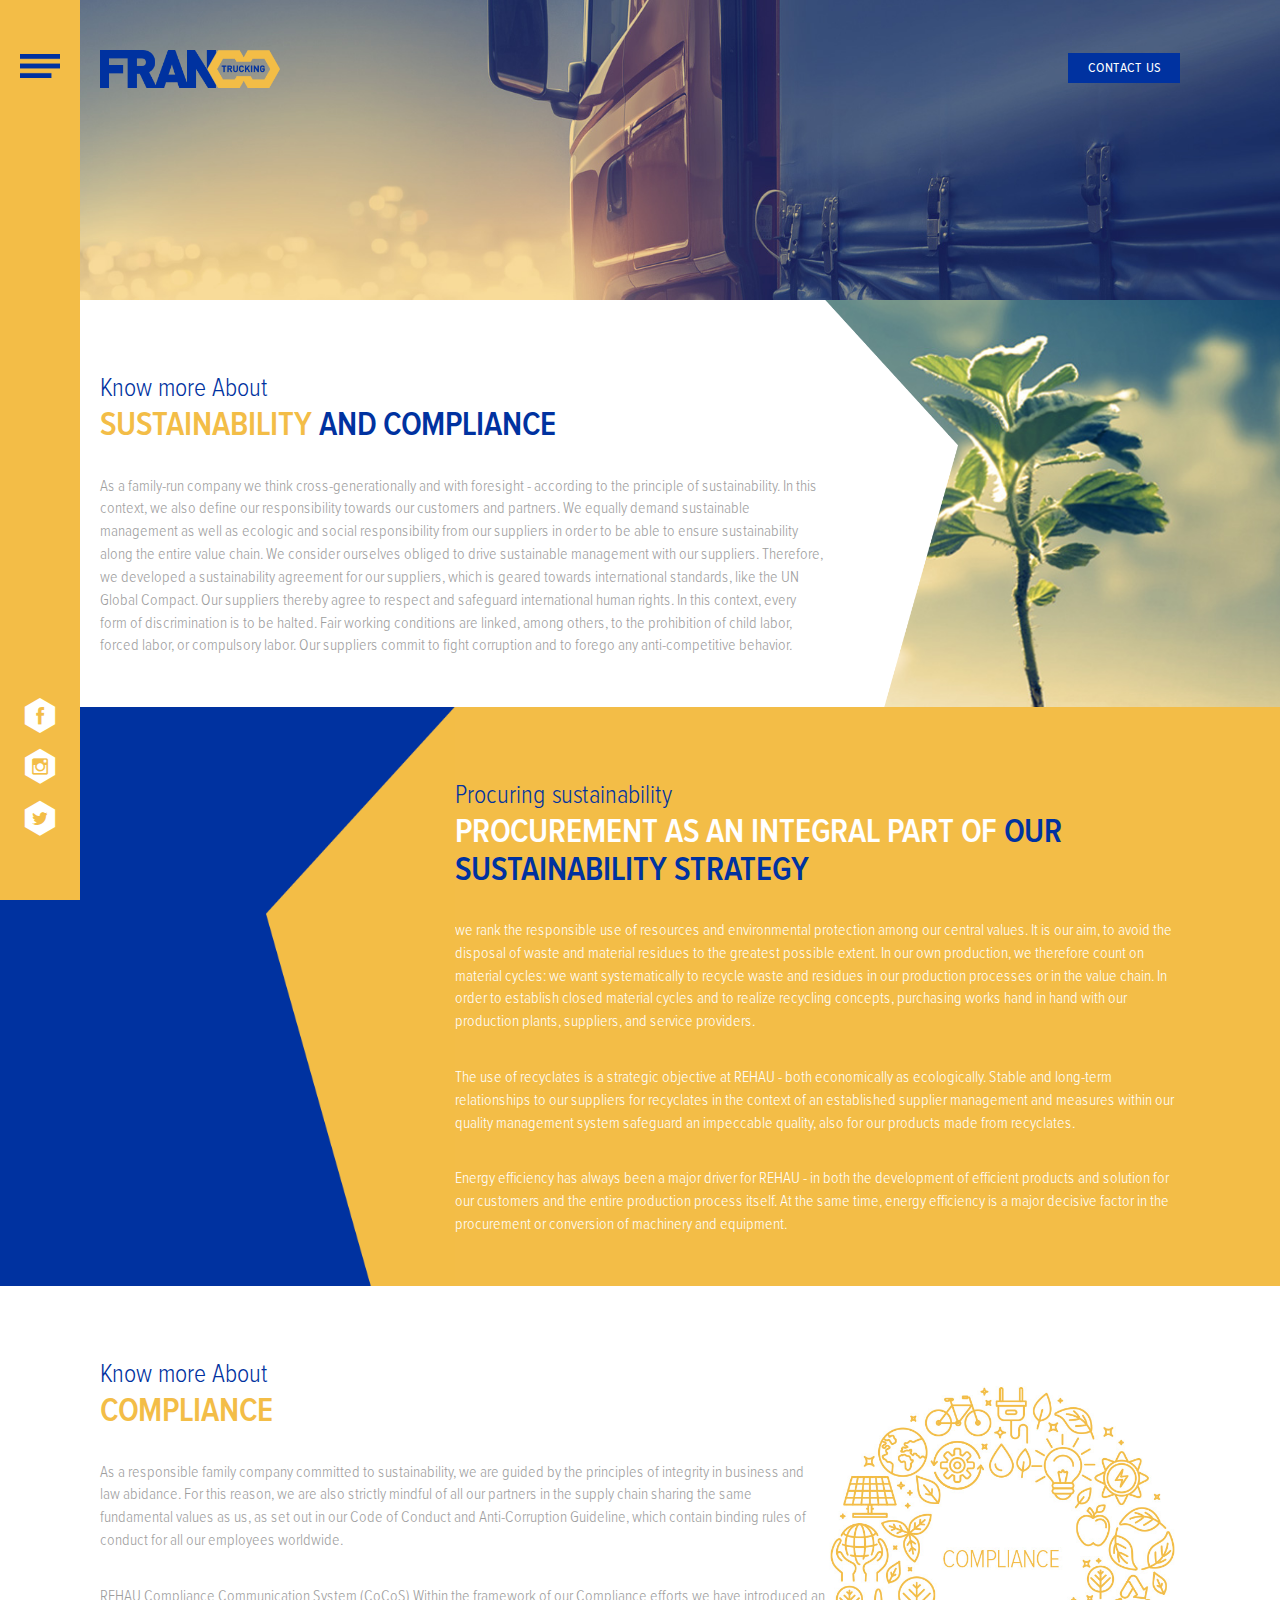
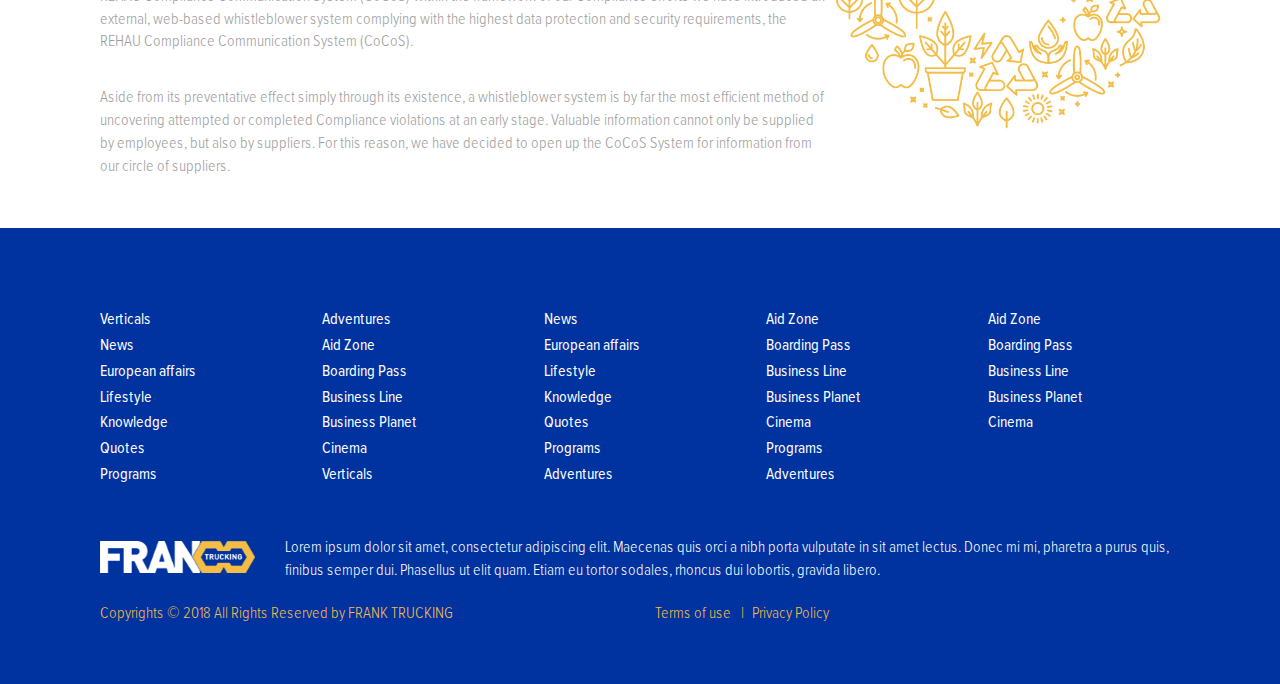
<file: sustainability-and-compliance.html>
<!DOCTYPE html>
<html lang="en">

<head>
  <meta charset="utf-8">
  <meta http-equiv="X-UA-Compatible" content="IE=edge">
  <meta name="viewport" content="width=device-width, initial-scale=1">
  <!-- The above 3 meta tags *must* come first in the head; any other head content must come *after* these tags -->
  <title>Franco</title>

  <link rel="apple-touch-icon" sizes="180x180" href="favicon/apple-touch-icon.png">
  <link rel="icon" type="image/png" sizes="32x32" href="favicon/favicon-32x32.png">
  <link rel="icon" type="image/png" sizes="16x16" href="favicon/favicon-16x16.png">
  <link rel="manifest" href="favicon/site.webmanifest">
  <link rel="mask-icon" href="favicon/safari-pinned-tab.svg" color="#5bbad5">
  <link rel="shortcut icon" href="favicon/favicon.ico">
  <meta name="msapplication-TileColor" content="#ffffff">
  <meta name="msapplication-config" content="favicon/browserconfig.xml">
  <meta name="theme-color" content="#ffffff">

  <!-- CSS -->
  <link href="css/bootstrap.min.css" rel="stylesheet">
  <link href="css/owl.carousel.min.css" rel="stylesheet">
  <link href="css/owl.theme.default.min.css" rel="stylesheet">
  <link rel="stylesheet" href="css/jquery.mCustomScrollbar.min.css">
  <link href="css/style.css" rel="stylesheet">

  <!-- HTML5 shim and Respond.js for IE8 support of HTML5 elements and media queries -->
  <!-- WARNING: Respond.js doesn't work if you view the page via file:// -->
  <!--[if lt IE 9]>
      <script src="https://oss.maxcdn.com/html5shiv/3.7.3/html5shiv.min.js"></script>
      <script src="https://oss.maxcdn.com/respond/1.4.2/respond.min.js"></script>
    <![endif]-->
</head>

<body>

  <div class="fixedMenu">
    <div class="container v-center">
      <div class="col-sm-4 col-xs-3">
        <a href="#7" class="menuBtn"><img src="img/menu_icon_blue.png"></a>
      </div>
      <div class="col-sm-4 col-xs-6">
        <div class="logo">
          <a href="index.html"><img class="logo" src="img/logo.png" alt="Logo"></a>
        </div>

      </div>
      <div class="col-sm-4 col-xs-3">
        <div class="socialIconsAndContactBtn">
          <div class="socialIcons">
            <a href="#7" target="_blank">
              <span class="icon-fb"></span>
            </a>
            <a href="#7" target="_blank">
              <span class="icon-insta"></span>
            </a>
            <a href="#7" target="_blank">
              <span class="icon-twitter1"></span>
            </a>
          </div>
          <div class="contactBtn">
            <a class="m_btn" href="contact.html">Contact Us</a>
          </div>
        </div>
      </div>
    </div>
  </div>

  <div class="mainMenu">

    <div class="container">
      <a href="#7" class="closeMenu">x</a>

      <div class="warp">
        <div class="col-sm-6">
          <div class="menu">
            <ul>
              <li><a href="index.html">Homepage</a></li>
              <li><a href="board-of-directors-and-corporate-governance.html">About Us</a></li>
              <li class="current-menu-item"><a href="sustainability-and-compliance.html">Sustainability and Compliance</a></li>
              <li><a href="business-units.html">Business Units</a></li>
              <li><a href="people.html">PEOPLE</a></li>
              <li><a href="services.html">Services</a></li>
            </ul>
          </div>
        </div>
        <div class="col-sm-6">
          <div class="socialIcons">
            <a href="#7" target="_blank">
              <span class="icon-fb"></span>
            </a>
            <a href="#7" target="_blank">
              <span class="icon-insta"></span>
            </a>
            <a href="#7" target="_blank">
              <span class="icon-twitter1"></span>
            </a>
          </div>
          <div class="logo">
            <img src="img/footer_logo.png" alt="">
          </div>
        </div>
      </div>
    </div>
  </div>
  <section class="mainImage">
    <div class="leftNav">
      <a href="#7" class="menuBtn"><img src="img/menu_icon_blue.png"></a>
      <div class="socialIcons">
        <a href="#7" target="_blank">
          <span class="icon-fb"></span>
        </a><br>
        <a href="#7" target="_blank">
          <span class="icon-insta"></span>
        </a><br>
        <a href="#7" target="_blank">
          <span class="icon-twitter1"></span>
        </a>
      </div>
    </div>
    <div class="topHeader">
      <div class="container">
        <div class="col-xs-6">
          <a href="index.html"><img class="logo" src="img/logo.png" alt="Logo"></a>
        </div>
        <div class="col-xs-6">
          <div class="nav">
            <a class="m_btn" href="contact.html">Contact Us</a>
          </div>
        </div>
      </div>
    </div>
    <div class="hero cover" style="background-image: url('img/hero_img_4.jpg')"></div>
  </section>

  <section class="knowMore" style="background-image: url('img/knowmore_bg_pc_parallax2.jpg');">
    <div class="container">

      <div class="col-md-8 col-sm-12 contentCol sameHeight">
        <div class="title">
          <p>Know more About</p>
          <h1><span>sustainability</span> and compliance</h1>
        </div>
        <div class="content">
          <p>As a family-run company we think cross-generationally and with foresight - according to the principle of
            sustainability. In this context, we also define our responsibility towards our customers and partners. We
            equally demand sustainable management as well as ecologic and social responsibility from our suppliers in
            order to be able to ensure sustainability along the entire value chain.
            We consider ourselves obliged to drive sustainable management with our suppliers. Therefore, we developed a
            sustainability agreement for our suppliers, which is geared towards international standards, like the UN
            Global Compact. Our suppliers thereby agree to respect and safeguard international human rights. In this
            context, every form of discrimination is to be halted. Fair working conditions are linked, among others, to
            the prohibition of child labor, forced labor, or compulsory labor. Our suppliers commit to fight corruption
            and to forego any anti-competitive behavior.</p>
        </div>
      </div>

      <div class="col-md-4 col-sm-12 shapeCol sameHeight">
        <img class="rightShapePc" src="img/knowmore_bg__right__white_pc.png">
      </div>

    </div>
  </section>

  <section class="knowMore leftOrange">
    <div class="container">

      <div class="col-md-4 col-sm-12 shapeCol sameHeight">
        <img class="rightShapePc" src="img/knowmore_bg__left_orange_pc.png">
      </div>

      <div class="col-md-8 col-sm-12 contentCol sameHeight">
        <div class="title">
          <p>Procuring sustainability</p>
          <h1><span>Procurement as an integral part of</span> our sustainability strategy</h1>
        </div>
        <div class="content">
          <p>we rank the responsible use of resources and environmental protection among our central values. It is our
            aim, to avoid the disposal of waste and material residues to the greatest possible extent. In our own
            production, we therefore count on material cycles: we want systematically to recycle waste and residues in
            our production processes or in the value chain. In order to establish closed material cycles and to realize
            recycling concepts, purchasing works hand in hand with our production plants, suppliers, and service
            providers.</p>
          <br>
          <p>The use of recyclates is a strategic objective at REHAU - both economically as ecologically. Stable and
            long-term relationships to our suppliers for recyclates in the context of an established supplier
            management and measures within our quality management system safeguard an impeccable quality, also for our
            products made from recyclates.</p>
          <br>
          <p>Energy efficiency has always been a major driver for REHAU - in both the development of efficient products
            and solution for our customers and the entire production process itself. At the same time, energy
            efficiency is a major decisive factor in the procurement or conversion of machinery and equipment. </p>
        </div>
      </div>

    </div>
  </section>

  <section class="knowMore">
    <div class="container">

      <div class="col-md-8 col-sm-12 contentCol sameHeight">
        <div class="title">
          <p>Know more About</p>
          <h1><span>Compliance</span></h1>
        </div>
        <div class="content">
          <p>As a responsible family company committed to sustainability, we are guided by the principles of integrity
            in business and law abidance. For this reason, we are also strictly mindful of all our partners in the
            supply chain sharing the same fundamental values as us, as set out in our Code of Conduct and
            Anti-Corruption Guideline, which contain binding rules of conduct for all our employees worldwide.</p>
          <br>
          <p> REHAU Compliance Communication System (CoCoS)
            Within the framework of our Compliance efforts we have introduced an external, web-based whistleblower
            system complying with the highest data protection and security requirements, the REHAU Compliance
            Communication System (CoCoS).</p>
          <br>
          <p>Aside from its preventative effect simply through its existence, a whistleblower system is by far the most
            efficient method of uncovering attempted or completed Compliance violations at an early stage. Valuable
            information cannot only be supplied by employees, but also by suppliers. For this reason, we have decided
            to open up the CoCoS System for information from our circle of suppliers.</p>
        </div>
      </div>

      <div class="col-md-4 col-sm-12 shapeCol v-center sameHeight">
        <img class="img-responsive center-block" src="img/compliance.jpg">
      </div>

    </div>
  </section>



  <footer>
    <div class="container">
      <div class="col-sm-12">
        <div class="menu">
          <ul>
            <li><a href="#7">Verticals</a></li>
            <li><a href="#7">News</a></li>
            <li><a href="#7">European affairs</a></li>
            <li><a href="#7">Lifestyle</a></li>
            <li><a href="#7">Knowledge</a></li>
            <li><a href="#7">Quotes</a></li>
            <li><a href="#7">Programs</a></li>
            <li><a href="#7">Adventures</a></li>
            <li><a href="#7">Aid Zone</a></li>
            <li><a href="#7">Boarding Pass</a></li>
            <li><a href="#7">Business Line</a></li>
            <li><a href="#7">Business Planet</a></li>
            <li><a href="#7">Cinema</a></li>
            <li><a href="#7">Verticals</a></li>
            <li><a href="#7">News</a></li>
            <li><a href="#7">European affairs</a></li>
            <li><a href="#7">Lifestyle</a></li>
            <li><a href="#7">Knowledge</a></li>
            <li><a href="#7">Quotes</a></li>
            <li><a href="#7">Programs</a></li>
            <li><a href="#7">Adventures</a></li>
            <li><a href="#7">Aid Zone</a></li>
            <li><a href="#7">Boarding Pass</a></li>
            <li><a href="#7">Business Line</a></li>
            <li><a href="#7">Business Planet</a></li>
            <li><a href="#7">Cinema</a></li>
            <li><a href="#7">Programs</a></li>
            <li><a href="#7">Adventures</a></li>
            <li><a href="#7">Aid Zone</a></li>
            <li><a href="#7">Boarding Pass</a></li>
            <li><a href="#7">Business Line</a></li>
            <li><a href="#7">Business Planet</a></li>
            <li><a href="#7">Cinema</a></li>
          </ul>
        </div>
      </div>
      <div class="col-sm-3 col-md-2">
        <img class="logo img-responsive" src="img/footer_logo.png" alt="Logo">
      </div>
      <div class="col-sm-9 col-md-10">
        <p>Lorem ipsum dolor sit amet, consectetur adipiscing elit. Maecenas quis orci a nibh porta vulputate in sit
          amet lectus. Donec mi mi, pharetra a purus quis, finibus semper dui. Phasellus ut elit quam. Etiam eu tortor
          sodales, rhoncus dui lobortis, gravida libero. </p>
      </div>
      <div class="clearfix"></div>
      <div class="copyrights">
        <div class="col-sm-6">
          <p>Copyrights © 2018 All Rights Reserved by FRANK TRUCKING</p>
        </div>
        <div class="col-sm-6">
          <a href="#7">Terms of use</a>
          <a href="#7">Privacy Policy</a>
        </div>
        <div class="clearfix"></div>
      </div>
    </div>
  </footer>

  <!-- JavaScript plugins -->
  <script src="js/jquery.min.js"></script>
  <script src="js/bootstrap.min.js"></script>
  <script src="js/owl.carousel.min.js"></script>
  <script src="js/grids.min.js"></script>
  <script src="js/jquery.mCustomScrollbar.concat.min.js"></script>
  <script src="js/main.js"></script>
</body>

</html>
</file>
<file: css/style.css>
/* Scss Document *Ibrahim Najib */
/* Fonts */
@import url("customFonts.css");
@import url("iconmoon.css");
/* VAR */
.cover {
  background-position: center;
  -webkit-background-size: cover;
  -moz-background-size: cover;
  -o-background-size: cover;
  background-size: cover;
}

.v-center {
  display: -webkit-box;
  display: -moz-box;
  display: -ms-flexbox;
  display: -webkit-flex;
  display: flex;
  -webkit-box-align: center;
  -moz-box-align: center;
  -ms-flex-align: center;
  -webkit-align-items: center;
  align-items: center;
  flex-wrap: wrap;
}

.w100 {
  width: 100%;
  height: auto;
}

@media (min-width: 993px) {
  .container {
    max-width: calc(100% - 140px);
  }
}

@media (max-width: 992px) {
  .container {
    width: 100%;
    padding-right: 0;
    padding-left: 0;
  }
}

body {
  overflow-x: hidden;
  font-family: 'Proxima Nova Cn Lt', Helvetica, sans-serif;
}

a {
  transition: all 0.3s ease-in-out;
}

a:hover, a:focus {
  text-decoration: none;
}

.s_btn {
  background-color: #f3bd47;
  color: #0032a0;
  text-transform: uppercase;
  padding: 8px 20px;
  line-height: 16px;
}

.s_btn:hover, .s_btn:focus {
  color: #f3bd47;
  background-color: #0032a0;
}

.m_btn {
  background-color: #0032a0;
  color: white;
  text-transform: uppercase;
  padding: 8px 20px;
  line-height: 16px;
}

.m_btn:hover, .m_btn:focus {
  color: #0032a0;
  background-color: white;
}

.mainMenu {
  position: fixed;
  display: none;
  width: 100%;
  height: 100%;
  left: 0;
  transform: scale(1.2);
  transform-origin: center;
  top: 0;
  bottom: 0;
  background-color: #0032a0;
  z-index: 9999;
  transition: transform 0.6s ease-in-out;
}

.mainMenu .warp {
  padding-top: 200px;
  position: relative;
  height: 100vh;
}

@media (max-width: 768px) {
  .mainMenu .warp {
    padding-top: 80px;
  }
}

.mainMenu .warp .menu ul {
  padding: 0;
  margin: 0;
  list-style: none;
}

.mainMenu .warp .menu ul li {
  margin-bottom: 10px;
}

.mainMenu .warp .menu ul li a {
  color: #f3bd47;
  font-size: 26px;
  text-transform: uppercase;
}

.mainMenu .warp .menu ul li a:hover, .mainMenu .warp .menu ul li a:focus {
  color: white;
}

.mainMenu .warp .menu ul li.current-menu-item a {
  color: white;
  font-weight: 600;
}

.mainMenu .warp .socialIcons {
  text-align: right;
  bottom: 30px;
  width: 100%;
  font-size: 36px;
}

.mainMenu .warp .socialIcons a {
  color: white;
  display: inline-block;
}

.mainMenu .warp .socialIcons a:hover, .mainMenu .warp .socialIcons a:focus {
  color: #f3bd47;
}

.mainMenu .warp .logo {
  margin-top: 50px;
  text-align: right;
  padding-bottom: 100px;
}

@media (max-width: 768px) {
  .mainMenu .warp .logo {
    margin-top: 10px;
  }
}

.mainMenu .closeMenu {
  position: absolute;
  font-size: 26px;
  color: #fff;
  font-weight: 600;
  border: 3px solid;
  padding: 0px 8px 3px 8px;
  top: 100px;
  z-index: 10000;
  line-height: 22px;
}

.mainMenu .closeMenu:hover, .mainMenu .closeMenu:focus {
  color: white;
  background-color: #f3bd47;
  border-color: #f3bd47;
}

@media (max-width: 768px) {
  .mainMenu .closeMenu {
    top: 30px;
    left: 15px;
  }
}

.mainMenu.on {
  transform: scale(1);
}

.mainImage {
  position: relative;
}

.mainImage .hero {
  min-height: 300px;
}

.mainImage .hero .shadow {
  position: absolute;
  z-index: 1;
  top: 0;
  right: 0;
  bottom: 0;
  left: 0;
  width: 100%;
  height: 100%;
  background-image: url(../img/slider_shadow.png);
  background-position: bottom;
  background-repeat: repeat-x;
  pointer-events: none;
  opacity: 0.5;
}

.mainImage .item {
  position: relative;
}

.mainImage .item .content {
  position: relative;
  height: 680px;
  width: 100%;
  z-index: 2;
  justify-content: flex-end;
}

.mainImage .item .content .box {
  max-width: 600px;
  color: white;
}

.mainImage .item .content .box p {
  color: #f3bd47;
  font-size: 20px;
  font-weight: 300;
}

.mainImage .item .content .box h1 {
  font-size: 24px;
  font-weight: 600;
  margin: 0 0 15px 0;
}

.mainImage .item .content .box a {
  float: right;
}

@media (max-width: 992px) {
  .mainImage .item .content {
    justify-content: center;
    align-content: flex-end;
    padding-bottom: 100px;
    text-align: center;
  }
  .mainImage .item .content .box a {
    float: none;
  }
}

.mainImage .item .shadow {
  position: absolute;
  z-index: 1;
  top: 0;
  right: 0;
  bottom: 0;
  left: 0;
  width: 100%;
  height: 100%;
  background-image: url(../img/slider_shadow.png);
  background-position: bottom;
  background-repeat: repeat-x;
  pointer-events: none;
}

.mainImage .owl-dots {
  position: absolute;
  bottom: 40px;
  width: 100%;
  text-align: center;
}

.mainImage .owl-dots .owl-dot {
  width: 10px;
  height: 10px;
  background-color: transparent;
  border-radius: 10px;
  border: 2px solid white;
  margin: 0 3px;
}

.mainImage .owl-dots .owl-dot.active {
  background-color: #f3bd47;
  border: 2px solid #f3bd47;
}

.mainImage .leftNav {
  position: fixed;
  z-index: 4;
  width: 80px;
  height: 100%;
  top: 0;
  left: 0;
  bottom: 0;
  background-color: #f3bd47;
  text-align: center;
}

.mainImage .leftNav .socialIcons {
  position: absolute;
  bottom: 50px;
  width: 100%;
  text-align: center;
  font-size: 36px;
}

.mainImage .leftNav .socialIcons a {
  color: white;
  display: inline-block;
}

.mainImage .topHeader {
  position: absolute;
  z-index: 3;
  width: 100%;
  padding: 50px 0 0 0;
  top: 0;
  left: 0;
}

.mainImage .topHeader .logo {
  max-width: 180px;
  height: auto;
}

.mainImage .topHeader .nav {
  text-align: right;
  padding-top: 8px;
}

@media (max-width: 992px) {
  .mainImage .leftNav, .mainImage .topHeader {
    display: none;
  }
}

.menuBtn img {
  max-width: 40px;
  height: auto;
  display: block;
  margin: 54px auto 0 auto;
}

.fixedMenu {
  margin-top: 0;
  transition: all 0.3s ease-in-out;
  padding: 10px 0;
  background-color: white;
  width: 100%;
  position: fixed;
  top: 0;
  left: 0;
  z-index: 9999;
  display: none;
}

@media (max-width: 992px) {
  .fixedMenu {
    display: block;
  }
}

.fixedMenu .v-center {
  flex-wrap: nowrap;
}

.fixedMenu .socialIconsAndContactBtn {
  text-align: right;
}

.fixedMenu .socialIconsAndContactBtn .socialIcons {
  display: inline-block;
  text-align: right;
  font-size: 36px;
  line-height: 36px;
}

.fixedMenu .socialIconsAndContactBtn .socialIcons a {
  color: #f3bd47;
  display: inline-block;
}

.fixedMenu .socialIconsAndContactBtn .socialIcons a:hover, .fixedMenu .socialIconsAndContactBtn .socialIcons a:focus {
  color: #0032a0;
}

.fixedMenu .socialIconsAndContactBtn .contactBtn {
  padding: 8px 0 0 15px;
  float: right;
}

.fixedMenu .socialIconsAndContactBtn .contactBtn .m_btn {
  background-color: #f3bd47;
}

.fixedMenu .socialIconsAndContactBtn .contactBtn .m_btn:hover, .fixedMenu .socialIconsAndContactBtn .contactBtn .m_btn:focus {
  background-color: #0032a0;
  color: white;
}

@media (max-width: 992px) {
  .fixedMenu .socialIconsAndContactBtn .contactBtn {
    display: none;
  }
}

@media (max-width: 680px) {
  .fixedMenu .socialIconsAndContactBtn .socialIcons {
    display: none;
  }
}

.fixedMenu .logo img {
  max-width: 120px;
  width: 100%;
  height: auto;
  display: block;
  margin: 0 auto;
}

.fixedMenu .menuBtn {
  display: inline-block;
}

.fixedMenu .menuBtn img {
  max-width: 40px;
  height: auto;
  display: block;
  margin: 0;
}

.discover {
  background-image: url("../img/discover_bg_pc.png");
  background-position: right 0 center;
  background-repeat: no-repeat;
  background-size: 50% 100%;
  padding: 50px 0;
  background-color: #0032a0;
}

@media (max-width: 992px) {
  .discover {
    background-image: none;
  }
}

.discover .title {
  color: #f3bd47;
  margin-bottom: 30px;
  margin-top: 20px;
}

.discover .title p {
  font-weight: 300;
  margin-bottom: 0;
  font-size: 26px;
}

.discover .title h1 {
  font-weight: 600;
  text-transform: uppercase;
  margin-top: 0;
  font-size: 34px;
}

.discover .title h1 span {
  color: white;
}

.discover .content {
  color: white;
}

.discover .content ul {
  padding: 0;
  list-style: none;
  margin: 0;
  -moz-columns: 2;
  -webkit-columns: 2;
  columns: 2;
  -moz-column-gap: 15px;
  -webkit-column-gap: 15px;
  column-gap: 15px;
}

.discover .content ul li {
  margin-bottom: 5px;
  font-size: 16px;
}

.discover .content ul li span {
  margin-right: 5px;
  color: #f3bd47;
}

@media (min-width: 750px) {
  .discover .content ul {
    -moz-columns: 3;
    -webkit-columns: 3;
    columns: 3;
    -moz-column-gap: 30px;
    -webkit-column-gap: 30px;
    column-gap: 30px;
  }
}

@media (max-width: 992px) {
  .discover {
    padding-bottom: 0;
  }
  .discover .topShapeMob {
    background-color: #f3bd47;
    width: 100%;
    padding: 60px;
    margin-top: 50px;
    -webkit-clip-path: polygon(50% 0%, 100% 10%, 100% 100%, 0 100%, 0 10%);
    clip-path: polygon(50% 0%, 100% 10%, 100% 100%, 0 100%, 0 10%);
  }
}

.knowMore {
  background-position: right 0 center;
  background-repeat: no-repeat;
  background-size: auto 100%;
  background-color: white;
}

@media (min-width: 1025px) {
  .knowMore {
    background-attachment: fixed;
  }
}

.knowMore .contentCol {
  background-color: white;
  padding-right: 0;
}

.knowMore .shapeCol {
  padding-left: 0;
}

@media (max-width: 992px) {
  .knowMore {
    background-position-x: 50%;
    background-position-y: 100%;
    background-position: bottom  center;
    background-size: 100% auto;
  }
  .knowMore .shapeCol {
    min-height: 40vw;
    padding-right: 30px;
    padding-left: 30px;
    padding-bottom: 30px;
  }
  .knowMore .contentCol {
    padding-right: 30px;
    padding-left: 30px;
    padding-bottom: 1%;
    -webkit-clip-path: polygon(100% 0, 100% 90%, 50% 100%, 0 90%, 0 0);
    clip-path: polygon(100% 0, 100% 90%, 50% 100%, 0 90%, 0 0);
  }
}

.knowMore .title {
  color: #0032a0;
  margin-bottom: 30px;
  margin-top: 70px;
}

.knowMore .title p {
  font-weight: 300;
  margin-bottom: 0;
  font-size: 26px;
}

.knowMore .title h1 {
  font-weight: 600;
  text-transform: uppercase;
  margin-top: 0;
  font-size: 34px;
}

.knowMore .title h1 span {
  color: #f3bd47;
}

.knowMore .content {
  color: #9d9d9d;
  font-weight: 300;
  font-size: 16px;
  margin-bottom: 50px;
}

.knowMore .content .statistics {
  margin-top: 30px;
}

.knowMore .content .statistics p.head {
  color: #f3bd47;
}

.knowMore .content .statistics h1 {
  font-weight: 600;
  color: #0032a0;
  margin: 0;
  font-size: 40px;
}

.knowMore .content .statistics .col {
  border-right: 1px solid #f3bd47;
  margin-bottom: 30px;
}

.knowMore .content .statistics .col:last-child {
  border-right: 0;
}

@media (max-width: 1024px) and (min-width: 768px) {
  .knowMore .content .statistics .col {
    width: 50%;
    border-right: 0;
  }
  .knowMore .content .statistics .col:nth-of-type(2n+1) {
    border-right: 1px solid #f3bd47;
  }
}

@media (max-width: 767px) {
  .knowMore .content .statistics .col {
    border-right: 0;
    border-bottom: 1px solid #f3bd47;
    text-align: center;
    padding-bottom: 10px;
  }
  .knowMore .content .statistics .col:last-child {
    border-bottom: 0;
  }
}

.knowMore .rightShapePc {
  height: 100%;
  width: auto;
  position: absolute;
  z-index: 9;
}

@media (max-width: 1024px) and (min-width: 993px) {
  .knowMore .rightShapePc {
    width: 150px;
  }
}

@media (max-width: 992px) {
  .knowMore .rightShapePc {
    display: none;
  }
}

.knowMore.leftOrange {
  background: linear-gradient(to right, #0032a0 50%, #f3bd47 50%);
}

.knowMore.leftOrange .contentCol {
  background-color: #f3bd47;
  padding-left: 0;
  padding-right: 15px;
}

.knowMore.leftOrange .shapeCol {
  padding-right: 0;
  padding-left: 15px;
}

@media (max-width: 992px) {
  .knowMore.leftOrange {
    background: #f3bd47;
  }
  .knowMore.leftOrange .shapeCol {
    min-height: 20vw;
    background-color: #0032a0;
  }
  .knowMore.leftOrange .contentCol {
    padding-right: 30px;
    padding-left: 30px;
    padding-bottom: 1%;
    -webkit-clip-path: none;
    clip-path: none;
  }
}

.knowMore.leftOrange .rightShapePc {
  right: 0;
}

.knowMore.leftOrange .title h1 span {
  color: white;
}

.knowMore.leftOrange .content {
  color: white;
}

.knowMoreInner {
  background-image: url(../img/knowmore_bg_inner_pc.png);
  background-position: right center;
  background-repeat: no-repeat;
  background-size: auto 100%;
  background-color: white;
}

.knowMoreInner .contentCol {
  padding-bottom: 50px;
}

.knowMoreInner .shapeCol {
  padding-top: 100px;
}

@media (max-width: 992px) {
  .knowMoreInner {
    background-image: none;
  }
  .knowMoreInner .shapeCol {
    padding-bottom: 70px;
    -webkit-clip-path: polygon(50% 50px, 100% 0, 100% 100%, 0 100%, 0 0);
    clip-path: polygon(50% 50px, 100% 0, 100% 100%, 0 100%, 0 0);
    background-color: #0032a0;
  }
  .knowMoreInner .contentCol {
    padding-right: 30px;
    padding-left: 30px;
    padding-bottom: 0;
  }
}

.knowMoreInner .title {
  color: #0032a0;
  margin-bottom: 30px;
  margin-top: 70px;
}

.knowMoreInner .title p {
  font-weight: 300;
  margin-bottom: 0;
  font-size: 26px;
}

.knowMoreInner .title h1 {
  font-weight: 600;
  text-transform: uppercase;
  margin-top: 0;
  font-size: 34px;
}

.knowMoreInner .title h1 span {
  color: #f3bd47;
}

.knowMoreInner .content {
  color: #9d9d9d;
  font-weight: 300;
  font-size: 16px;
  margin-bottom: 50px;
}

.knowMoreInner .content .statistics {
  margin-top: 30px;
}

.knowMoreInner .content .statistics p.head {
  color: #f3bd47;
}

.knowMoreInner .content .statistics h1 {
  font-weight: 600;
  color: #0032a0;
  margin: 0;
  font-size: 40px;
}

.knowMoreInner .content .statistics .col {
  border-right: 1px solid #f3bd47;
  margin-bottom: 30px;
}

.knowMoreInner .content .statistics .col:last-child {
  border-right: 0;
}

@media (max-width: 1024px) and (min-width: 768px) {
  .knowMoreInner .content .statistics .col {
    width: 50%;
    border-right: 0;
  }
  .knowMoreInner .content .statistics .col:nth-of-type(2n+1) {
    border-right: 1px solid #f3bd47;
  }
}

@media (max-width: 767px) {
  .knowMoreInner .content .statistics .col {
    border-right: 0;
    border-bottom: 1px solid #f3bd47;
    text-align: center;
    padding-bottom: 10px;
  }
  .knowMoreInner .content .statistics .col:last-child {
    border-bottom: 0;
  }
}

.knowMoreInner.orange {
  background-color: #f3bd47;
  background-image: url(../img/knowmore_bg_inner_2_pc.png);
}

@media (max-width: 992px) {
  .knowMoreInner.orange {
    background-image: none;
  }
  .knowMoreInner.orange .shapeCol {
    padding-bottom: 70px;
    -webkit-clip-path: polygon(50% 50px, 100% 0, 100% 100%, 0 100%, 0 0);
    clip-path: polygon(50% 50px, 100% 0, 100% 100%, 0 100%, 0 0);
    background-color: #0032a0;
  }
  .knowMoreInner.orange .contentCol {
    padding-right: 30px;
    padding-left: 30px;
    padding-bottom: 0;
  }
}

.knowMoreInner.orange .title h1 span {
  color: white;
}

.knowMoreInner.orange .content {
  color: white;
}

.knowMoreInner.bigContent {
  background-image: url(../img/knowmore_bg_inner_2_pc.png);
}

@media (max-width: 1340px) {
  .knowMoreInner.bigContent {
    background-image: url(../img/knowmore_bg_inner_3_pc.png);
  }
}

@media (max-width: 992px) {
  .knowMoreInner.bigContent {
    background-image: none;
  }
  .knowMoreInner.bigContent .contentCol {
    background-color: white;
  }
}

.knowMoreInnerBlue {
  background: linear-gradient(to right, #0032a0 50%, #f3bd47 50%);
}

.knowMoreInnerBlue .contentCol {
  padding-bottom: 50px;
  background-color: #0032a0;
  padding-top: 70px;
}

.knowMoreInnerBlue .shapeCol {
  padding-top: 100px;
  background-color: #f3bd47;
  background-image: url("../img/shape_blue_1.png");
  background-position: left center;
  background-repeat: no-repeat;
  background-size: auto 100%;
  padding-left: 7%;
}

@media (max-width: 992px) {
  .knowMoreInnerBlue {
    background: #f3bd47;
  }
  .knowMoreInnerBlue .shapeCol {
    background-image: none;
    padding-left: 15px;
    padding-bottom: 70px;
  }
  .knowMoreInnerBlue .contentCol {
    -webkit-clip-path: polygon(100% 0, 100% 90%, 50% 100%, 0 90%, 0 0);
    clip-path: polygon(100% 0, 100% 90%, 50% 100%, 0 90%, 0 0);
  }
}

.knowMoreInnerBlue .title {
  color: white;
  margin-bottom: 30px;
}

.knowMoreInnerBlue .title p {
  font-weight: 300;
  margin-bottom: 0;
  font-size: 26px;
}

.knowMoreInnerBlue .title h1 {
  font-weight: 600;
  text-transform: uppercase;
  margin-top: 0;
  font-size: 34px;
}

.knowMoreInnerBlue .title h1 span {
  color: #f3bd47;
}

.knowMoreInnerBlue .content {
  color: white;
  font-weight: 300;
  font-size: 16px;
  margin-bottom: 50px;
}

.jobsBoard {
  padding-top: 15px;
}

.jobsBoard .jobBox {
  display: table;
  width: 100%;
  border: 1px solid white;
  margin-top: 10px;
  padding: 10px 20px;
  transition: all 0.3s ease-in-out;
}

.jobsBoard .jobBox.on {
  background-color: white;
}

.jobsBoard .jTitle, .jobsBoard .jNo, .jobsBoard .jApply {
  display: table-cell;
  vertical-align: middle;
}

.jobsBoard .jTitle p, .jobsBoard .jNo p, .jobsBoard .jApply p {
  margin-bottom: 0;
}

.jobsBoard .jTitle {
  width: 50%;
}

.jobsBoard .jNo {
  text-align: center;
}

.jobsBoard .jApply {
  text-align: right;
}

.jobsBoard .jApply a {
  color: #0032a0;
  font-weight: 500;
}

.jobsBoard .jApply a:hover, .jobsBoard .jApply a:focus {
  color: white;
}

.jobsBoard .jobForm .warp {
  padding: 15px 10px 12px 10px;
  border: 1px solid white;
}

.jobsBoard .jobForm .warp .input {
  border: 1px solid white;
  color: white;
  background-color: transparent;
}

.jobsBoard .jobForm .warp .m_btn {
  border: 0;
  border-radius: 0;
  transition: all 0.3s ease-in-out;
  color: white;
}

.jobsBoard .jobForm .warp .m_btn:hover, .jobsBoard .jobForm .warp .m_btn:focus {
  color: #0032a0;
  background-color: white;
}

.bUnits {
  background: linear-gradient(to right, #0032a0 50%, white 50%);
}

.bUnits .contentCol {
  padding-bottom: 50px;
  background-color: white;
}

.bUnits .shapeCol {
  padding-top: 60px;
  background-color: #0032a0;
  background-image: url("../img/knowmore_bg__left_pc.png");
  background-position: right center;
  background-repeat: no-repeat;
  background-size: auto 100%;
  padding-right: 7%;
}

@media (max-width: 992px) {
  .bUnits {
    background: #0032a0;
  }
  .bUnits .shapeCol {
    background-image: none;
    padding-right: 15px;
    padding-bottom: 50px;
  }
  .bUnits .contentCol {
    padding-top: 5%;
    -webkit-clip-path: polygon(50% 0%, 100% 10%, 100% 100%, 0 100%, 0 10%);
    clip-path: polygon(50% 0%, 100% 10%, 100% 100%, 0 100%, 0 10%);
  }
}

.bUnits .title {
  color: #0032a0;
  margin-bottom: 30px;
  margin-top: 70px;
}

.bUnits .title p {
  font-weight: 300;
  margin-bottom: 0;
  font-size: 26px;
}

.bUnits .title h1 {
  font-weight: 600;
  text-transform: uppercase;
  margin-top: 0;
  font-size: 34px;
}

.bUnits .title h1 span {
  color: #f3bd47;
}

.bUnits .content {
  color: #9fa0a2;
  font-weight: 300;
  font-size: 16px;
  margin-bottom: 50px;
}

.bUnits:nth-of-type(2n+2) {
  background: linear-gradient(to right, #f3bd47 50%, #0032a0 50%);
}

.bUnits:nth-of-type(2n+2) .contentCol {
  padding-bottom: 50px;
  background-color: #f3bd47;
}

.bUnits:nth-of-type(2n+2) .shapeCol {
  background-color: #0032a0;
  background-image: url("../img/knowmore_bg__right_pc.png");
  background-position: left center;
  padding-left: 7%;
  padding-right: inherit;
}

@media (max-width: 992px) {
  .bUnits:nth-of-type(2n+2) {
    background: #0032a0;
  }
  .bUnits:nth-of-type(2n+2) .shapeCol {
    background-image: none;
    padding-right: 15px;
    padding-bottom: 50px;
  }
  .bUnits:nth-of-type(2n+2) .contentCol {
    padding-top: 5%;
    -webkit-clip-path: polygon(100% 0, 100% 90%, 50% 100%, 0 90%, 0 0);
    clip-path: polygon(100% 0, 100% 90%, 50% 100%, 0 90%, 0 0);
  }
}

.bUnits:nth-of-type(2n+2) .title {
  color: white;
}

.bUnits:nth-of-type(2n+2) .title h1 span {
  color: #0032a0;
}

.bUnits:nth-of-type(2n+2) .content {
  color: white;
}

.service {
  background: linear-gradient(to left, #0032a0 50%, white 50%);
}

.service .contentCol {
  padding-bottom: 50px;
  background-color: white;
}

.service .shapeCol {
  padding-top: 60px;
  background-color: #0032a0;
  background-image: url("../img/knowmore_bg__right__white_pc.png");
  background-position: left center;
  background-repeat: no-repeat;
  background-size: auto 100%;
  padding-right: 7%;
}

.service .shapeCol .imgBox {
  width: 100%;
  max-width: 480px;
  height: 200px;
  background-color: #000;
  -webkit-clip-path: polygon(90% 0, 100% 50%, 90% 100%, 10% 100%, 0% 50%, 10% 0);
  clip-path: polygon(90% 0, 100% 50%, 90% 100%, 10% 100%, 0% 50%, 10% 0);
}

@media (max-width: 992px) {
  .service {
    background: #0032a0;
  }
  .service .shapeCol {
    background-image: none;
    padding-right: 15px;
    padding-left: 15px;
    padding-bottom: 50px;
  }
  .service .shapeCol .imgBox {
    margin: 0 auto;
  }
  .service .contentCol {
    padding-top: 5%;
    -webkit-clip-path: polygon(100% 0, 100% 90%, 50% 100%, 0 90%, 0 0);
    clip-path: polygon(100% 0, 100% 90%, 50% 100%, 0 90%, 0 0);
  }
}

.service .title {
  color: #0032a0;
  margin-bottom: 30px;
  margin-top: 70px;
}

.service .title p {
  font-weight: 300;
  margin-bottom: 0;
  font-size: 26px;
}

.service .title h1 {
  font-weight: 600;
  text-transform: uppercase;
  margin-top: 0;
  font-size: 34px;
}

.service .title h1 span {
  color: #f3bd47;
}

.service .content {
  color: #9fa0a2;
  font-weight: 300;
  font-size: 16px;
  margin-bottom: 50px;
}

.service:nth-of-type(2n+2) {
  background: linear-gradient(to left, #f3bd47 50%, #0032a0 50%);
}

.service:nth-of-type(2n+2) .contentCol {
  padding-bottom: 50px;
  background-color: #f3bd47;
}

.service:nth-of-type(2n+2) .shapeCol {
  background-color: #0032a0;
  background-image: url("../img/knowmore_bg__left_orange_pc.png");
  background-position: right center;
  padding-left: 7%;
  padding-right: inherit;
}

@media (max-width: 992px) {
  .service:nth-of-type(2n+2) {
    background: #f3bd47;
  }
  .service:nth-of-type(2n+2) .shapeCol {
    background-image: none;
    padding-right: 15px;
    padding-left: 15px;
    padding-bottom: 50px;
    -webkit-clip-path: polygon(100% 0, 100% 90%, 50% 100%, 0 90%, 0 0);
    clip-path: polygon(100% 0, 100% 90%, 50% 100%, 0 90%, 0 0);
  }
  .service:nth-of-type(2n+2) .contentCol {
    padding-top: 5%;
  }
}

.service:nth-of-type(2n+2) .title {
  color: white;
}

.service:nth-of-type(2n+2) .title h1 span {
  color: #0032a0;
}

.service:nth-of-type(2n+2) .content {
  color: white;
}

.knowMore_people {
  background: linear-gradient(to right, white 50%, #0032a0 50%);
}

.knowMore_people .contentCol {
  padding-bottom: 50px;
  background-color: white;
}

.knowMore_people .shapeCol {
  padding-top: 130px;
  background-color: #0032a0;
  background-image: url("../img/knowmore_bg__right__white_pc.png");
  background-position: left center;
  background-repeat: no-repeat;
  background-size: auto 100%;
  padding-left: 15%;
  padding-right: inherit;
}

@media (max-width: 992px) {
  .knowMore_people {
    background: #0032a0;
  }
  .knowMore_people .shapeCol {
    background-image: none;
    padding-right: 15px;
    padding-left: 15px;
    padding-bottom: 50px;
  }
  .knowMore_people .contentCol {
    padding-top: 5%;
    -webkit-clip-path: polygon(100% 0, 100% 90%, 50% 100%, 0 90%, 0 0);
    clip-path: polygon(100% 0, 100% 90%, 50% 100%, 0 90%, 0 0);
  }
}

.knowMore_people .title {
  color: #0032a0;
  margin-bottom: 30px;
  margin-top: 70px;
}

.knowMore_people .title p {
  font-weight: 300;
  margin-bottom: 0;
  font-size: 26px;
}

.knowMore_people .title h1 {
  font-weight: 600;
  text-transform: uppercase;
  margin-top: 0;
  font-size: 34px;
}

.knowMore_people .title h1 span {
  color: #f3bd47;
}

.knowMore_people .content {
  color: #9fa0a2;
  font-weight: 300;
  font-size: 16px;
  margin-bottom: 50px;
}

.knowMore_people.knowMore_contact .shapeCol {
  padding-top: 5px;
  padding-left: 10%;
  background-image: url("../img/knowmore_bg__contact_pc.png");
}

.knowMore_people.knowMore_contact .shapeCol .contact_info .title {
  color: white;
}

.knowMore_people.knowMore_contact .shapeCol .contact_info .title h1 span {
  color: #f3bd47;
}

.knowMore_people.knowMore_contact .shapeCol .contact_info .info_text {
  padding-left: 60px;
}

.knowMore_people.knowMore_contact .shapeCol .contact_info .info_text h3 {
  color: #f3bd47;
  text-transform: uppercase;
  margin-bottom: 5px;
  font-weight: 500;
  font-size: 18px;
}

.knowMore_people.knowMore_contact .shapeCol .contact_info .info_text p {
  color: white;
}

@media (max-width: 992px) {
  .knowMore_people.knowMore_contact .shapeCol {
    background-image: none;
    padding-right: 15px;
    padding-left: 15px;
  }
  .knowMore_people.knowMore_contact .shapeCol .contact_info .info_text {
    padding-left: 15px;
  }
}

.knowMore_services {
  background: linear-gradient(to right, #0032a0 50%, #f3bd47 50%);
}

.knowMore_services .contentCol {
  padding-bottom: 50px;
  background-color: #f3bd47;
}

.knowMore_services .shapeCol {
  padding-top: 130px;
  background-color: #0032a0;
  background-image: url("../img/knowmore_bg__orange_pc.png");
  background-position: right center;
  background-repeat: no-repeat;
  background-size: auto 100%;
  padding-right: 15%;
  padding-left: inherit;
}

@media (max-width: 992px) {
  .knowMore_services {
    background: #f3bd47;
  }
  .knowMore_services .shapeCol {
    background-image: none;
    padding-right: 15px;
    padding-bottom: 80px;
    padding-top: 80px;
    -webkit-clip-path: polygon(100% 0, 100% 90%, 50% 100%, 0 90%, 0 0);
    clip-path: polygon(100% 0, 100% 90%, 50% 100%, 0 90%, 0 0);
  }
  .knowMore_services .contentCol {
    padding-top: 5%;
  }
}

.knowMore_services .title {
  color: #0032a0;
  margin-bottom: 30px;
  margin-top: 70px;
}

.knowMore_services .title p {
  font-weight: 300;
  margin-bottom: 0;
  font-size: 26px;
}

.knowMore_services .title h1 {
  font-weight: 600;
  text-transform: uppercase;
  margin-top: 0;
  font-size: 34px;
}

.knowMore_services .title h1 span {
  color: white;
}

.knowMore_services .content {
  color: white;
  font-weight: 300;
  font-size: 16px;
  margin-bottom: 50px;
}

.news {
  background-image: url("../img/news_bg_pc.png");
  background-position: right 0 center;
  background-repeat: no-repeat;
  background-size: auto 100%;
  padding: 50px 0 70px 0;
  background-color: #f3bd47;
}

@media (max-width: 992px) {
  .news {
    background-image: none;
  }
}

.news .title {
  color: #0032a0;
  margin-bottom: 30px;
  margin-top: 20px;
}

.news .title p {
  font-weight: 300;
  margin-bottom: 0;
  font-size: 26px;
}

.news .title h1 {
  font-weight: 600;
  text-transform: uppercase;
  margin-top: 0;
  font-size: 34px;
}

.news .title h1 span {
  color: white;
}

.news .item {
  padding: 20px;
}

.news .item .content {
  padding: 20px 70px 20px 20px;
  background-color: white;
}

.news .item .content h1 {
  color: #0032a0;
  text-transform: uppercase;
  font-size: 22px;
  font-weight: 600;
  margin-bottom: 0;
}

.news .item .content p.date {
  color: #f3bd47;
  font-weight: 600;
}

.news .item .content p {
  color: #9fa0a2;
  font-size: 16px;
}

.news .item .content .m_btn {
  color: #f3bd47;
  position: absolute;
  bottom: -20px;
  left: 0;
}

.news .item .content .m_btn:hover, .news .item .content .m_btn:focus {
  color: white;
  background-color: #0032a0;
}

.news .item .imgBox {
  position: absolute;
  width: calc(100% + 60px);
  height: calc(100% + 10px);
  top: -5px;
  left: -60px;
  background-color: #000;
  -webkit-clip-path: polygon(90% 0, 100% 50%, 90% 100%, 10% 100%, 0% 50%, 10% 0);
  clip-path: polygon(90% 0, 100% 50%, 90% 100%, 10% 100%, 0% 50%, 10% 0);
}

.news .owl-dots {
  position: absolute;
  bottom: -40px;
  width: 100%;
  text-align: center;
}

.news .owl-dots .owl-dot {
  width: 10px;
  height: 10px;
  background-color: transparent;
  border-radius: 10px;
  border: 2px solid white;
  margin: 0 3px;
}

.news .owl-dots .owl-dot.active {
  background-color: #0032a0;
  border: 2px solid #0032a0;
}

@media (max-width: 992px) {
  .news {
    padding: 0;
  }
  .news .title {
    text-align: center;
    padding-top: 20px;
  }
  .news .shapeCol {
    padding-top: 100px;
    padding-bottom: 100px;
    background-color: #0032a0;
    padding-right: 30px;
    padding-left: 30px;
    -webkit-clip-path: polygon(50% 0%, 100% 10%, 100% 100%, 0 100%, 0 10%);
    clip-path: polygon(50% 0%, 100% 10%, 100% 100%, 0 100%, 0 10%);
  }
  .news .item {
    padding: 20px 0;
  }
  .news .item .imgBox {
    height: 250px;
    top: 0;
    left: 0;
    width: 100%;
    z-index: 2;
    position: relative;
  }
  .news .item .col {
    min-height: 250px;
  }
  .news .item .content {
    margin-top: -125px;
    position: relative;
    z-index: 1;
    padding-top: 150px;
  }
  .news .item .content .m_btn {
    left: 50%;
    margin-left: -55px;
    background-color: #f3bd47;
    color: #0032a0;
  }
  .news .owl-dots .owl-dot.active {
    background-color: #f3bd47;
    border: 2px solid #f3bd47;
  }
}

@media (max-width: 460px) {
  .news .item .imgBox {
    height: 150px;
  }
  .news .item .content {
    margin-top: -175px;
    padding-top: 100px;
  }
}

.partners {
  background-image: url("../img/partners_bg_pc.png");
  background-position: right 0 center;
  background-repeat: no-repeat;
  background-size: auto 100%;
  padding: 80px 0 120px 0;
  background-color: white;
}

@media (max-width: 992px) {
  .partners {
    background-image: none;
  }
}

.partners .title {
  color: #f3bd47;
  margin-top: 20px;
}

.partners .title p {
  font-weight: 300;
  margin-bottom: 0;
  font-size: 26px;
}

.partners .title h1 {
  font-weight: 600;
  text-transform: uppercase;
  margin-top: 0;
  font-size: 34px;
}

.partners .title h1 span {
  color: #0032a0;
}

.partners .content p {
  color: #9d9d9d;
  font-size: 16px;
}

.partners .content .owl-carousel {
  margin-top: 30px;
}

.partners .owl-stage {
  display: -webkit-box;
  display: -moz-box;
  display: -ms-flexbox;
  display: -webkit-flex;
  display: flex;
  -webkit-box-align: center;
  -moz-box-align: center;
  -ms-flex-align: center;
  -webkit-align-items: center;
  align-items: center;
  flex-wrap: wrap;
}

.partners .owl-dots {
  position: absolute;
  bottom: -40px;
  width: 100%;
  text-align: center;
}

.partners .owl-dots .owl-dot {
  width: 10px;
  height: 10px;
  background-color: transparent;
  border-radius: 10px;
  border: 2px solid #9fa0a2;
  margin: 0 3px;
}

.partners .owl-dots .owl-dot.active {
  background-color: #f3bd47;
  border: 2px solid #f3bd47;
}

@media (max-width: 992px) {
  .partners {
    padding: 0;
  }
  .partners .title {
    text-align: center;
    padding-top: 20px;
  }
  .partners .content {
    text-align: center;
    padding-bottom: 20px;
  }
  .partners .shapeCol {
    padding-top: 100px;
    padding-bottom: 100px;
    background-color: #f3bd47;
    padding-right: 30px;
    padding-left: 30px;
    -webkit-clip-path: polygon(50% 0%, 100% 10%, 100% 100%, 0 100%, 0 10%);
    clip-path: polygon(50% 0%, 100% 10%, 100% 100%, 0 100%, 0 10%);
  }
  .partners .owl-dots .owl-dot {
    border: 2px solid white;
  }
  .partners .owl-dots .owl-dot.active {
    background-color: #0032a0;
    border: 2px solid #0032a0;
  }
}

.partners.inner {
  background-color: #fafafa;
}

.googlemap #map_canvas {
  width: 100%;
  height: 100%;
}

@media (min-width: 993px) {
  .googlemap #map_canvas {
    width: calc(100% - 80px);
    margin-left: 80px;
  }
}

.googlemap #map_wrapper {
  height: 450px;
}

.contactForm .input {
  width: 100%;
  padding: 10px;
  border: 1px solid #ccc;
  margin-bottom: 15px;
  color: #666;
  border-radius: 0;
  background-color: white;
}

.contactForm ::-webkit-input-placeholder {
  text-transform: uppercase;
}

.contactForm ::-moz-placeholder {
  text-transform: uppercase;
}

.contactForm :-ms-input-placeholder {
  text-transform: uppercase;
}

.contactForm :-moz-placeholder {
  text-transform: uppercase;
}

.contactForm .s_btn {
  border: 0;
  border-radius: 0;
  transition: all 0.3s ease-in-out;
  color: white;
}

footer {
  padding: 80px 0 50px 0;
  background-color: #0032a0;
  color: white;
  font-weight: 300;
  font-size: 16px;
}

footer .menu {
  margin-bottom: 50px;
}

footer .menu ul {
  padding: 0;
  margin: 0;
  list-style: none;
}

footer .menu ul li {
  margin-bottom: 3px;
}

footer .menu ul li a {
  color: white;
  font-weight: 400;
}

footer .menu ul li a:hover, footer .menu ul li a:focus {
  color: #f3bd47;
}

footer .logo {
  margin-top: 5px;
  margin-bottom: 15px;
}

footer .copyrights {
  margin-top: 10px;
  color: #f3bd47;
}

footer .copyrights a {
  color: #f3bd47;
}

footer .copyrights a:hover, footer .copyrights a:focus {
  color: white;
}

footer .copyrights a:after {
  content: '|';
  margin-right: 5px;
  margin-left: 10px;
  color: #f3bd47;
}

footer .copyrights a:last-child:after {
  display: none;
}

@media (min-width: 768px) {
  footer .menu ul {
    -moz-columns: 5;
    -webkit-columns: 5;
    columns: 5;
    -moz-column-gap: 30px;
    -webkit-column-gap: 30px;
    column-gap: 30px;
  }
}

@media (max-width: 767px) {
  footer .menu ul {
    -moz-columns: 2;
    -webkit-columns: 2;
    columns: 2;
    -moz-column-gap: 15px;
    -webkit-column-gap: 15px;
    column-gap: 15px;
  }
}

.teamWarp {
  background-color: #0032a0;
}

.team .title {
  color: #0032a0;
  padding-top: 70px;
  background-color: #f3bd47;
}

.team .title p {
  font-weight: 300;
  margin-bottom: 0;
  font-size: 26px;
}

.team .title h1 {
  font-weight: 600;
  text-transform: uppercase;
  margin-top: 0;
  font-size: 34px;
}

.team .title h1 span {
  color: white;
}

.team .box {
  /*-webkit-clip-path: polygon(79px 0, 100% 0, 100% 100%, 95px 100%);
		clip-path: polygon(79px 0, 100% 0, 100% 100%, 95px 100%);*/
  min-height: 400px;
  background-color: #f3bd47;
  padding-bottom: 30px;
  padding-top: 50px;
}

.team .box .teamBox {
  margin-bottom: 30px;
}

.team .box .teamBox .face {
  width: 100%;
  max-width: 150px;
  height: 150px;
  -webkit-clip-path: polygon(50% 0%, 100% 25%, 100% 75%, 50% 100%, 0% 75%, 0% 25%);
  clip-path: polygon(50% 0%, 100% 25%, 100% 75%, 50% 100%, 0% 75%, 0% 25%);
}

.team .box .teamBox .pTitle {
  color: #0032a0;
}

.team .box .teamBox .pTitle h1 {
  font-weight: 600;
  font-size: 26px;
  text-transform: uppercase;
  margin-bottom: 0;
}

.team .box .teamBox .pTitle h1 span {
  color: white;
}

.team .box .teamBox .pTitle p {
  font-size: 20px;
  font-weight: 300;
}

.team .box .teamBox .pContent {
  color: white;
  font-size: 18px;
  margin-bottom: 20px;
}

@media (max-width: 992px) {
  .team .box .teamBox {
    text-align: center;
    margin-bottom: 50px;
  }
  .team .box .teamBox .face {
    margin: 0 auto;
  }
}

.team .box:nth-of-type(2n+1) {
  background-color: #0032a0;
}

.team .box:nth-of-type(2n+1) .pTitle {
  color: #f3bd47;
}

.team .box:nth-of-type(2n+1) .m_btn {
  background-color: #f3bd47;
}

.team .box:nth-of-type(2n+1) .m_btn:hover, .team .box:nth-of-type(2n+1) .m_btn:focus {
  background-color: white;
  color: #f3bd47;
}
</file>
